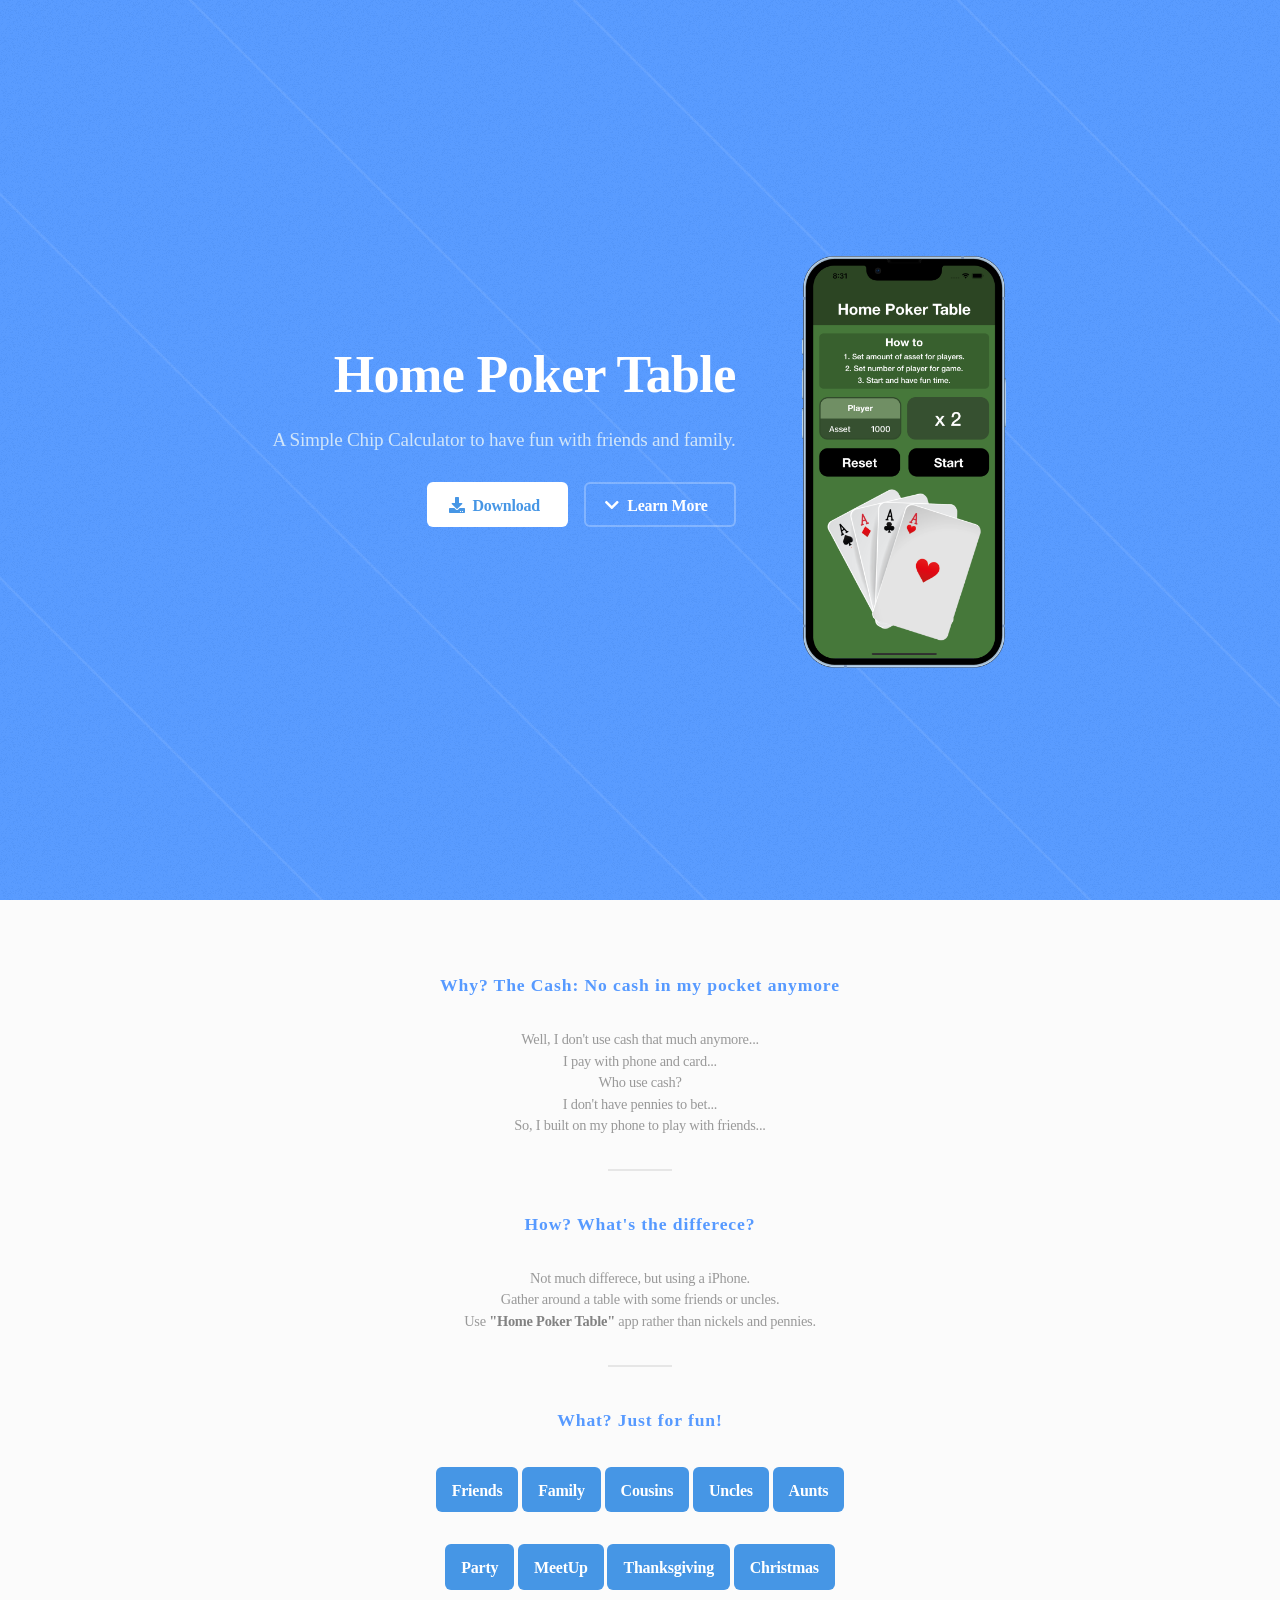
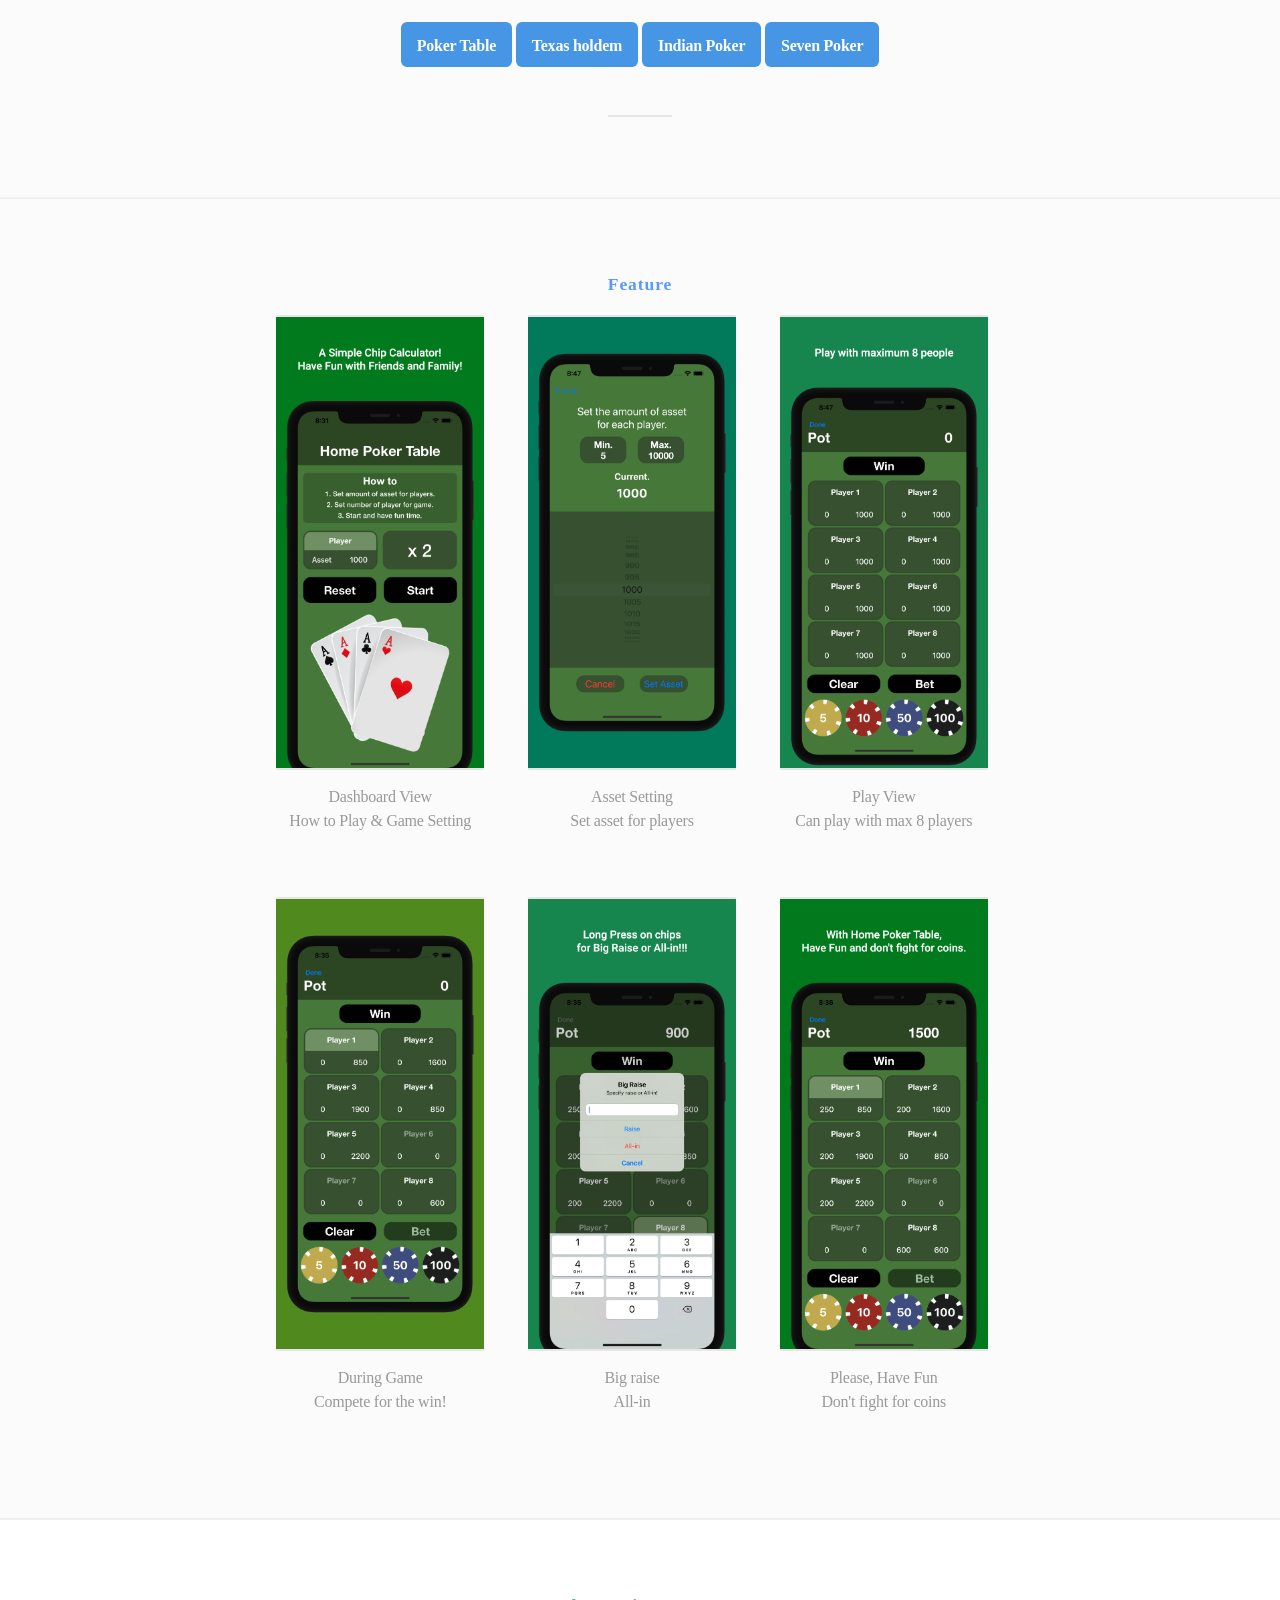
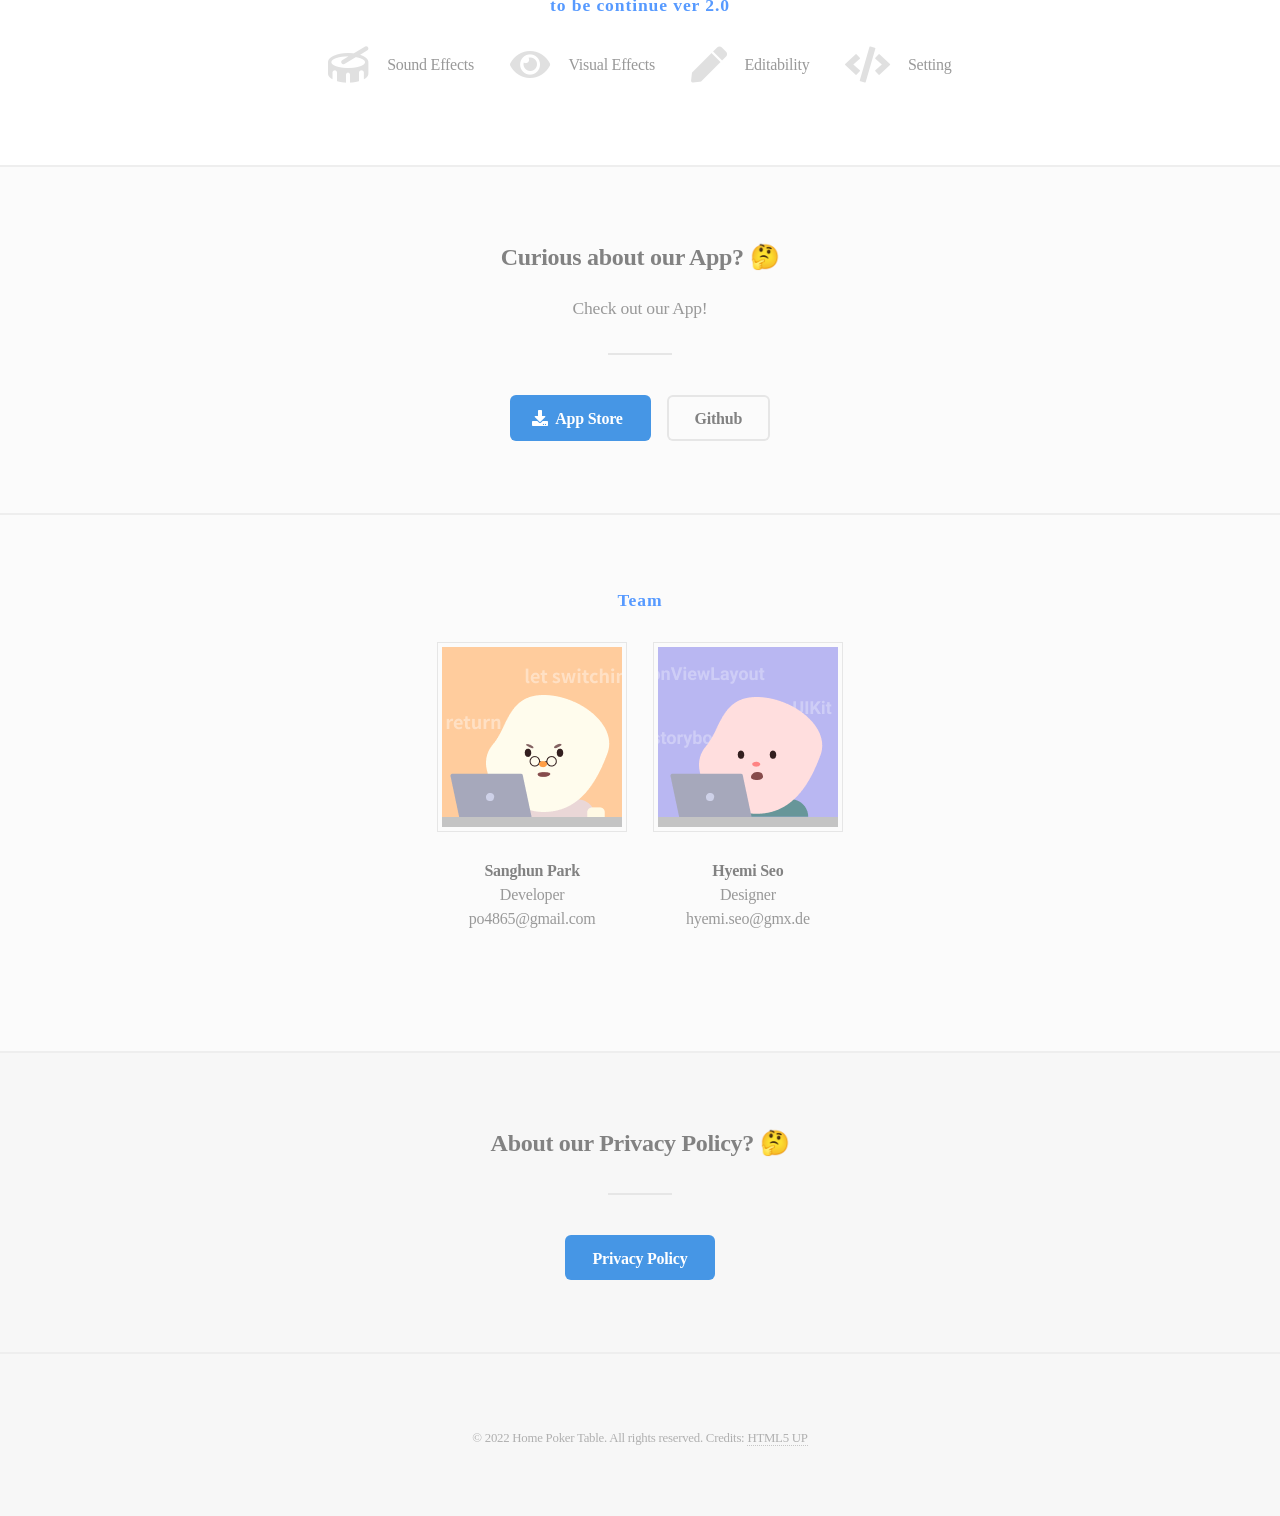
<file: doc/index.html>
<!DOCTYPE HTML>
<!--
	Fractal by HTML5 UP
	html5up.net | @ajlkn
	Free for personal and commercial use under the CCA 3.0 license (html5up.net/license)
-->
<html>
	<head>
		<title>Home Poker Table</title>
		<meta charset="utf-8" />
		<meta name="viewport" content="width=device-width, initial-scale=1, user-scalable=no" />
		<link rel="stylesheet" href="assets/css/main.css" />
		<noscript><link rel="stylesheet" href="assets/css/noscript.css" /></noscript>
	</head>
	<body class="is-preload">

		<!-- Header -->
		<header id="header">
			<div class="content">
				<h1>Home Poker Table</h1>
				<p>A Simple Chip Calculator to have fun with friends and family.</p>
				<ul class="actions">
					<li><a href="" class="button primary icon solid fa-download">Download</a></li>
					<li><a href="#one" class="button icon solid fa-chevron-down scrolly">Learn More</a></li>
				</ul>
			</div>
			<div class="image phone">
				<div class="inner">
					<img src="images/iPhone13.png" alt="" />
				</div>
			</div>
		</header>

		<!-- One -->
		<section id="one" class="wrapper style2 special">
			<header class="major">
				<h4>Why? The Cash: No cash in my pocket anymore</h4>
				<p>
					<br>Well, I don't use cash that much anymore...
					<br>I pay with phone and card...
					<br>Who use cash?
					<br>I don't have pennies to bet...
					<br>So, I built on my phone to play with friends...
				</p>
			</header>
			<header class="major">
				<h4>How? What's the differece?</h4>
				<p>
					<br>Not much differece, but using a iPhone.
					<br>Gather around a table with some friends or uncles.
					<br>Use <strong>"Home Poker Table"</strong> app rather than nickels and pennies.
				</p>
			</header>
			<header class="major">
				<h4>What? Just for fun!</h4>
				<ul class="icons labeled">
					<li class="button primary icon solid">Friends</li>
					<li class="button primary icon solid">Family</li>
					<li class="button primary icon solid">Cousins</li>
					<li class="button primary icon solid">Uncles</li>
					<li class="button primary icon solid">Aunts</li>
					<br>
					<li class="button primary icon solid">Party</li>
					<li class="button primary icon solid">MeetUp</li>
					<li class="button primary icon solid">Thanksgiving</li>
					<li class="button primary icon solid">Christmas</li>
					<br>
					<li class="button primary icon solid">Poker Table</li>
					<li class="button primary icon solid">Texas holdem</li>
					<li class="button primary icon solid">Indian Poker</li>
					<li class="button primary icon solid">Seven Poker</li>
				</ul>
			</header>
		</section>

		<!-- Two -->
		<section id="two" class="wrapper style2 special">
			<h4>Feature</h4>
			<ul class="icons major">
				<li>
					<div class="image phone">
						<img src="images/screenshots/0.png" alt>
					</div>
					<div class="content">
						<p>
							Dashboard View<br>How to Play &amp; Game Setting
						</p>
					</div>
				</li>
				<li>
					<div class="image phone">
						<img src="images/screenshots/1.png" alt>
					</div>
					<div class="content">
						<p>
							Asset Setting<br>Set asset for players
						</p>
					</div>
				</li>
				<li>
					<div class="image phone">
						<img src="images/screenshots/2.png" alt>
					</div>
					<div class="content">
						<p>
							Play View<br>Can play with max 8 players
						</p>
					</div>
				</li>
			</ul>
			<ul class="icons major">
				<li>
					<div class="image phone">
						<img src="images/screenshots/3.png" alt>
					</div>
					<div class="content">
						<p>
							During Game<br>Compete for the win!
						</p>
					</div>
				</li>
				<li>
					<div class="image phone">
						<img src="images/screenshots/4.png" alt>
					</div>
					<div class="content">
						<p>
							Big raise<br>All-in
						</p>
					</div>
				</li>
				<li>
					<div class="image phone">
						<img src="images/screenshots/5.png" alt>
					</div>
					<div class="content">
						<p>
							Please, Have Fun<br>Don't fight for coins
						</p>
					</div>
				</li>
			</ul>
		</section>

		<!-- Three -->
		<!-- <section id="three" class="wrapper">
			<div class="inner alt">
				<div class="col-12"><span class="image fit"><img src="images/feature_01.png" alt="" /></span></div>
				<div class="col-12"><span class="image fit"><img src="images/feature_02.png" alt="" /></span></div>
				<div class="col-12"><span class="image fit"><img src="images/feature_03.png" alt="" /></span></div>
			</div>
		</section> -->

		<!-- Four -->
		<section id="four" class="wrapper special">
			<h4>to be continue ver 2.0</h4>
			<ul class="icons labeled">
				<li><span class="icon solid fa-drum"><span class="label">Sound Effects</span></span></li>
				<li><span class="icon solid fa-eye"><span class="label">Visual Effects</span></span></li>
				<li><span class="icon solid fa-pen"><span class="label">Editability</span></span></li>
				<li><span class="icon solid fa-code"><span class="label">Setting</span></span></li>
			</ul>
		</section>

		<!-- Five -->
		<section id="five" class="wrapper style2 special">
			<header class="major">
				<h3><b>Curious about our App? 🤔</b></h3>
				<p>Check out our App!</p>
			</header>
			<ul class="actions special">
				<li><a href="https://www.figma.com/file/SqaI9t8umWYFsrPldfMPF7/switching_prototyping?node-id=364%3A912" class="button primary icon solid fa-download">App Store</a></li>
				<li><a href="https://github.com/san-ghun/Home-Poker-Table" class="button">Github</a></li>
			</ul>
		</section>

		<!-- Six -->
		<section id="six" class="wrapper style2 special">
			<ul class="icons labeled">
				<h4>Team</h4>
				<li>
					<div class="col-4"><span class="image fit"><img src="images/character_02.png" alt="" /></span></div>
					<p><b>Sanghun Park</b><br>Developer<br>po4865@gmail.com</p>
				</li>
				<li>
					<div class="col-4"><span class="image fit"><img src="images/character_03.png" alt="" /></span></div>
					<p><b>Hyemi Seo</b><br>Designer<br>hyemi.seo@gmx.de</p>
				</li>
			</ul>
		</section>

		<!-- Seven -->
		<section id="seven" class="wrapper style3 special">
			<header class="major">
				<h3><b>About our Privacy Policy? 🤔</b></h3>
			</header>
			<ul class="actions special">
				<li><a href="/pp.html" class="button primary">Privacy Policy</a></li>
			</ul>
		</section>

		<!-- <section id="seven" class="wrapper style3 special">
			<header class="major">
				<h2>The Privacy Policy</h2>
				<p>
					<br>Home Poker Table app does not store your data.
					<br>The app is not connected to any server or any thrid party service.
					<br>
					<br>If we change this in the future, we will always allow you to opt-in. 
					<br>That's all there is to understand.
				</p>
			</header>
		</section> -->

		<!-- Footer -->
		<footer id="footer">
			<!-- <ul class="icons">
				<li><a href="#" class="icon brands fa-facebook-f"><span class="label">Facebook</span></a></li>
				<li><a href="#" class="icon brands fa-twitter"><span class="label">Twitter</span></a></li>
				<li><a href="#" class="icon brands fa-instagram"><span class="label">Instagram</span></a></li>
			</ul> -->
			<p class="copyright">&copy; 2022 Home Poker Table. All rights reserved. Credits: <a href="http://html5up.net">HTML5 UP</a></p>
		</footer>

		<!-- Scripts -->
		<script src="assets/js/jquery.min.js"></script>
		<script src="assets/js/jquery.scrolly.min.js"></script>
		<script src="assets/js/browser.min.js"></script>
		<script src="assets/js/breakpoints.min.js"></script>
		<script src="assets/js/util.js"></script>
		<script src="assets/js/main.js"></script>

	</body>
</html>
</file>
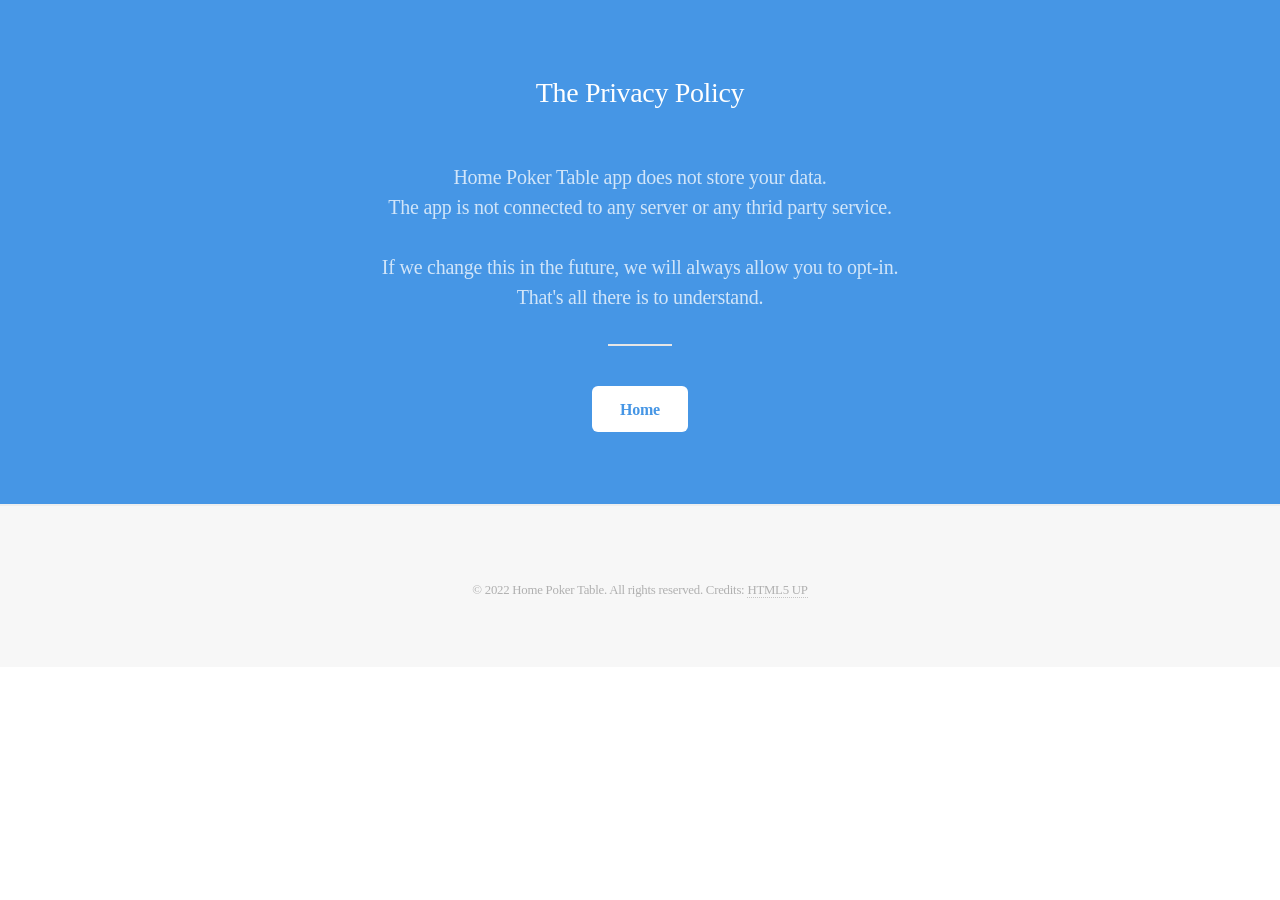
<file: doc/pp.html>
<!DOCTYPE HTML>
<!--
	Fractal by HTML5 UP
	html5up.net | @ajlkn
	Free for personal and commercial use under the CCA 3.0 license (html5up.net/license)
-->
<html>
	<head>
		<title>Home Poker Table</title>
		<meta charset="utf-8" />
		<meta name="viewport" content="width=device-width, initial-scale=1, user-scalable=no" />
		<link rel="stylesheet" href="assets/css/main.css" />
		<noscript><link rel="stylesheet" href="assets/css/noscript.css" /></noscript>
	</head>
	<body class="is-preload">

		<!-- Privacy Policy -->
		<section id="pp" class="wrapper style1 special">
			<header class="major">
				<h2>The Privacy Policy</h2>
				<p>
					<br>Home Poker Table app does not store your data.
					<br>The app is not connected to any server or any thrid party service.
					<br>
					<br>If we change this in the future, we will always allow you to opt-in. 
					<br>That's all there is to understand.
				</p>
			</header>
            <ul class="actions special">
				<li><a href="/index.html" class="button primary">Home</a></li>
			</ul>
		</section>

		<!-- Footer -->
		<footer id="footer">
			<!-- <ul class="icons">
				<li><a href="#" class="icon brands fa-facebook-f"><span class="label">Facebook</span></a></li>
				<li><a href="#" class="icon brands fa-twitter"><span class="label">Twitter</span></a></li>
				<li><a href="#" class="icon brands fa-instagram"><span class="label">Instagram</span></a></li>
			</ul> -->
			<p class="copyright">&copy; 2022 Home Poker Table. All rights reserved. Credits: <a href="http://html5up.net">HTML5 UP</a></p>
		</footer>

		<!-- Scripts -->
		<script src="assets/js/jquery.min.js"></script>
		<script src="assets/js/jquery.scrolly.min.js"></script>
		<script src="assets/js/browser.min.js"></script>
		<script src="assets/js/breakpoints.min.js"></script>
		<script src="assets/js/util.js"></script>
		<script src="assets/js/main.js"></script>

	</body>
</html>
</file>
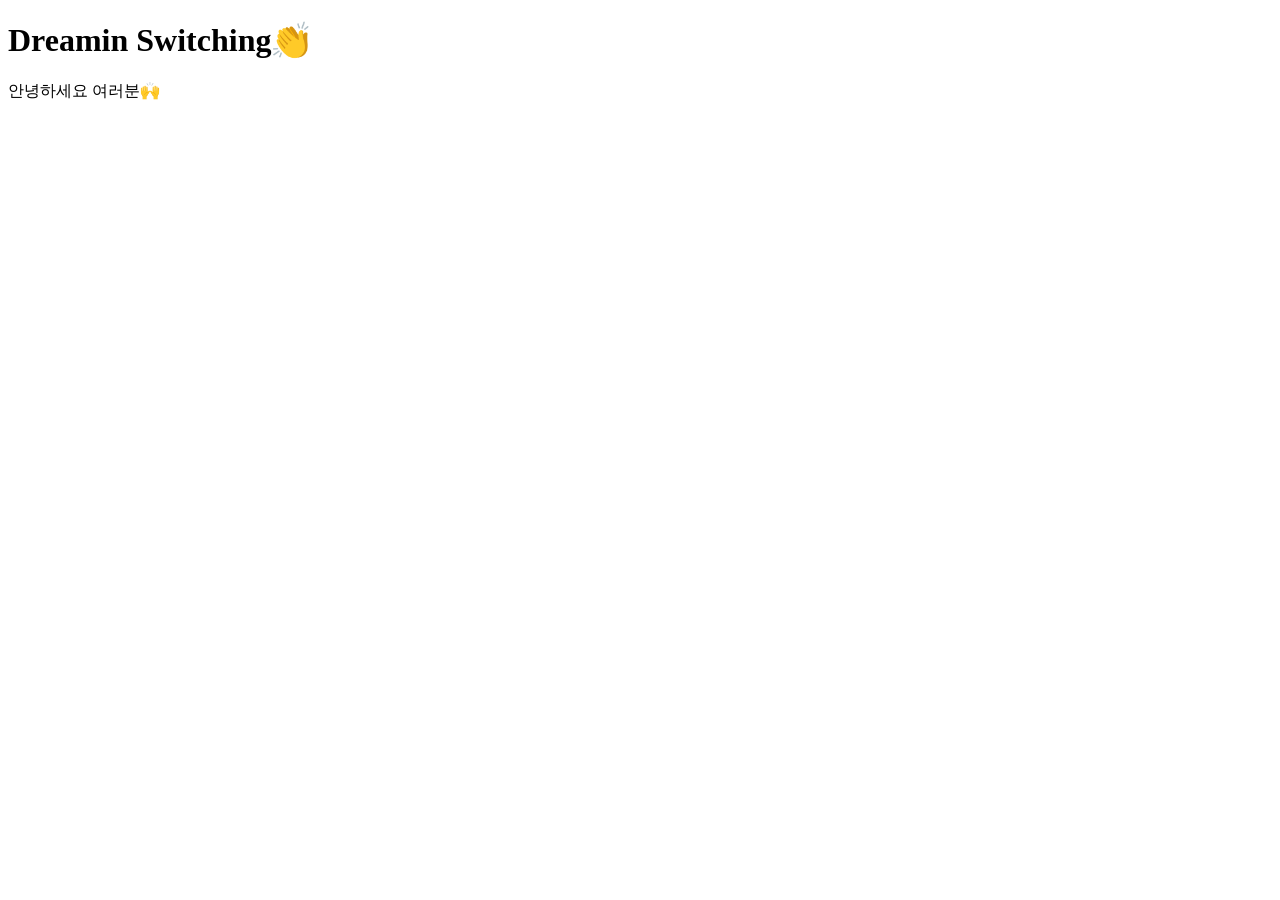
<file: doc/start.html>
<!doctype html>
<html lang="ko">
  <head> 
    <meta charset="utf-8"> 
      <title>
       Switching
      </title> 
  </head>
  <body>
    <h1>Dreamin Switching👏</h1>
    안녕하세요 여러분🙌<br>
  </body>
</html>
</file>
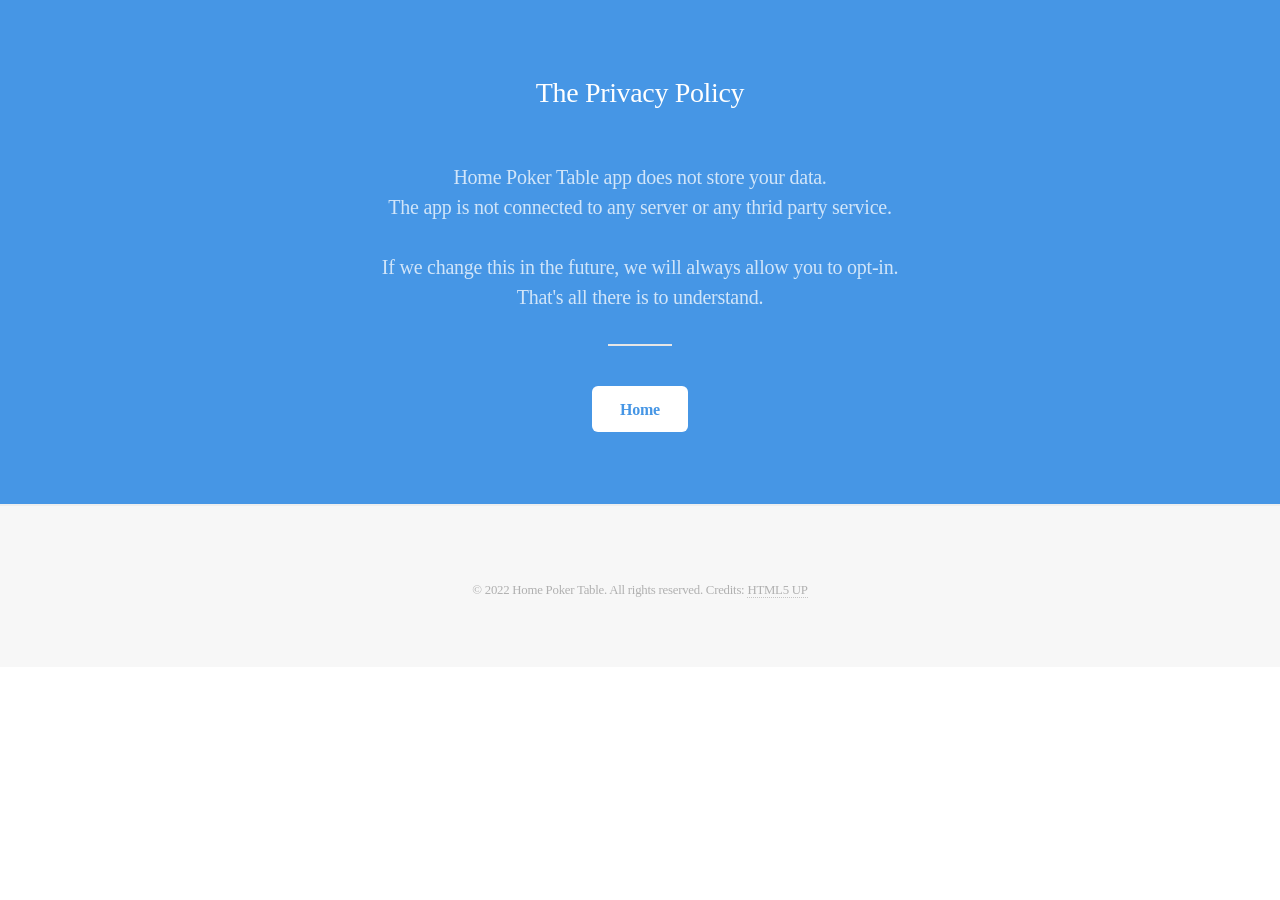
<file: docs/pp.html>
<!DOCTYPE HTML>
<!--
	Fractal by HTML5 UP
	html5up.net | @ajlkn
	Free for personal and commercial use under the CCA 3.0 license (html5up.net/license)
-->
<html>
	<head>
		<title>Home Poker Table</title>
		<meta charset="utf-8" />
		<meta name="viewport" content="width=device-width, initial-scale=1, user-scalable=no" />
		<link rel="stylesheet" href="assets/css/main.css" />
		<noscript><link rel="stylesheet" href="assets/css/noscript.css" /></noscript>
	</head>
	<body class="is-preload">

		<!-- Privacy Policy -->
		<section id="pp" class="wrapper style1 special">
			<header class="major">
				<h2>The Privacy Policy</h2>
				<p>
					<br>Home Poker Table app does not store your data.
					<br>The app is not connected to any server or any thrid party service.
					<br>
					<br>If we change this in the future, we will always allow you to opt-in. 
					<br>That's all there is to understand.
				</p>
			</header>
            <ul class="actions special">
				<li><a href="/Home-Poker-Table" class="button primary">Home</a></li>
			</ul>
		</section>

		<!-- Footer -->
		<footer id="footer">
			<!-- <ul class="icons">
				<li><a href="#" class="icon brands fa-facebook-f"><span class="label">Facebook</span></a></li>
				<li><a href="#" class="icon brands fa-twitter"><span class="label">Twitter</span></a></li>
				<li><a href="#" class="icon brands fa-instagram"><span class="label">Instagram</span></a></li>
			</ul> -->
			<p class="copyright">&copy; 2022 Home Poker Table. All rights reserved. Credits: <a href="http://html5up.net">HTML5 UP</a></p>
		</footer>

		<!-- Scripts -->
		<script src="assets/js/jquery.min.js"></script>
		<script src="assets/js/jquery.scrolly.min.js"></script>
		<script src="assets/js/browser.min.js"></script>
		<script src="assets/js/breakpoints.min.js"></script>
		<script src="assets/js/util.js"></script>
		<script src="assets/js/main.js"></script>

	</body>
</html>
</file>
<file: doc/assets/css/noscript.css>
/*
	Fractal by HTML5 UP
	html5up.net | @ajlkn
	Free for personal and commercial use under the CCA 3.0 license (html5up.net/license)
*/

/* Header */

	body.is-preload #header .content {
		-moz-transform: none;
		-webkit-transform: none;
		-ms-transform: none;
		transform: none;
		opacity: 1;
	}

	body.is-preload #header .image {
		-moz-transform: none;
		-webkit-transform: none;
		-ms-transform: none;
		transform: none;
		opacity: 1;
	}

		body.is-preload #header .image img {
			opacity: 1;
		}
</file>
<file: docs/assets/css/noscript.css>
/*
	Fractal by HTML5 UP
	html5up.net | @ajlkn
	Free for personal and commercial use under the CCA 3.0 license (html5up.net/license)
*/

/* Header */

	body.is-preload #header .content {
		-moz-transform: none;
		-webkit-transform: none;
		-ms-transform: none;
		transform: none;
		opacity: 1;
	}

	body.is-preload #header .image {
		-moz-transform: none;
		-webkit-transform: none;
		-ms-transform: none;
		transform: none;
		opacity: 1;
	}

		body.is-preload #header .image img {
			opacity: 1;
		}
</file>
<file: doc/assets/css/main.css>
@import url(fontawesome-all.min.css);
@import url(//spoqa.github.io/spoqa-han-sans/css/SpoqaHanSans-kr.css);

/*
	Fractal by HTML5 UP
	html5up.net | @ajlkn
	Free for personal and commercial use under the CCA 3.0 license (html5up.net/license)
*/

html, body, div, span, applet, object,
iframe, h1, h2, h3, h4, h5, h6, p, blockquote,
pre, a, abbr, acronym, address, big, cite,
code, del, dfn, em, img, ins, kbd, q, s, samp,
small, strike, strong, sub, sup, tt, var, b,
u, i, center, dl, dt, dd, ol, ul, li, fieldset,
form, label, legend, table, caption, tbody,
tfoot, thead, tr, th, td, article, aside,
canvas, details, embed, figure, figcaption,
footer, header, hgroup, menu, nav, output, ruby,
section, summary, time, mark, audio, video {
	margin: 0;
	padding: 0;
	border: 0;
	font-size: 100%;
	font: inherit;
	vertical-align: baseline;}

article, aside, details, figcaption, figure,
footer, header, hgroup, menu, nav, section {
	display: block;}

body {
	line-height: 1;
}

ol, ul {
	list-style: none;
}

blockquote, q {
	quotes: none;
}

	blockquote:before, blockquote:after, q:before, q:after {
		content: '';
		content: none;
	}

table {
	border-collapse: collapse;
	border-spacing: 0;
}

body {
	-webkit-text-size-adjust: none;
}

mark {
	background-color: transparent;
	color: inherit;
}

input::-moz-focus-inner {
	border: 0;
	padding: 0;
}

input, select, textarea {
	-moz-appearance: none;
	-webkit-appearance: none;
	-ms-appearance: none;
	appearance: none;
}

/* Basic */

	@-ms-viewport {
		width: device-width;
	}

	body {
		-ms-overflow-style: scrollbar;
	}

	@media screen and (max-width: 360px) {

		html, body {
			min-width: 320px;
		}

	}

	html {
		box-sizing: border-box;
	}

	*, *:before, *:after {
		box-sizing: inherit;
	}

	body {
		background: #ffffff;
	}

		body.is-preload *, body.is-preload *:before, body.is-preload *:after {
			-moz-animation: none !important;
			-webkit-animation: none !important;
			-ms-animation: none !important;
			animation: none !important;
			-moz-transition: none !important;
			-webkit-transition: none !important;
			-ms-transition: none !important;
			transition: none !important;
		}

/* Type */

	body {
		color: #999999;
	}

	html, input, select, textarea {
		font-size: 16pt;
	}

		@media screen and (max-width: 1680px) {

			html, input, select, textarea {
				font-size: 13pt;
			}

		}

		@media screen and (max-width: 1280px) {

			html, input, select, textarea {
				font-size: 12pt;
			}

		}

		@media screen and (max-width: 360px) {

			html, input, select, textarea {
				font-size: 11pt;
			}

		}

	body, input, select, textarea {
		font-family: 'Spoqa Han Sans', 'Sans-serif';;
		font-weight: normal;
		line-height: 1.5em;
		letter-spacing: -0.015em;
	}

	a {
		-moz-transition: color 0.2s ease-in-out, border-bottom-color 0.2s ease-in-out;
		-webkit-transition: color 0.2s ease-in-out, border-bottom-color 0.2s ease-in-out;
		-ms-transition: color 0.2s ease-in-out, border-bottom-color 0.2s ease-in-out;
		transition: color 0.2s ease-in-out, border-bottom-color 0.2s ease-in-out;
		text-decoration: none;
		border-bottom: dotted 1px;
	}

		a:hover {
			border-bottom-color: transparent !important;
		}

	strong, b {
		font-weight: bold;
	}

	em, i {
		font-style: italic;
	}

	p {
		margin: 0 0 2em 0;
	}

	h1, h2, h3, h4, h5, h6 {
		font-weight: normal;
		line-height: 1em;
		margin: 0 0 1em 0;
		letter-spacing: -0.0125em;
	}

	h4 {
		font-weight: bold;
	}
		h1 a, h2 a, h3 a, h4 a, h5 a, h6 a {
			color: inherit;
			text-decoration: none;
			border-bottom: none;
		}

		/* @media screen and (max-width: 980px) {

			h1 br, h2 br, h3 br, h4 br, h5 br, h6 br {
				display: none;
			}

		} */

	h2 {
		font-size: 1.75em;
		line-height: 1.5em;
	}

	h3 {
		font-size: 1.5em;
		line-height: 1.5em;
	}

	h4 {
		font-size: 1.1em;
		line-height: 1.5em;
		letter-spacing: 0.05em;
	}

	h5 {
		font-size: 0.9em;
		line-height: 1.5em;
	}

	h6 {
		font-size: 0.7em;
		line-height: 1.5em;
	}

	@media screen and (max-width: 736px) {

		h2 {
			font-size: 1.25em;
		}

		h3 {
			font-size: 1.2em;
		}

		h4 {
			font-size: 1em;
			letter-spacing: 0.1em;
		}

	}

	sub {
		font-size: 0.8em;
		position: relative;
		top: 0.5em;
	}

	sup {
		font-size: 0.8em;
		position: relative;
		top: -0.5em;
	}

	blockquote {
		border-left-style: solid;
		border-left-width: 4px;
		font-style: italic;
		margin: 0 0 2em 0;
		padding: 0.5em 0 0.5em 2em;
	}

	code {
		border-radius: 6px;
		border-style: solid;
		border-width: 1px;
		font-family: "Courier New", monospace;
		font-size: 0.9em;
		margin: 0 0.25em;
		padding: 0.25em 0.65em;
	}

	pre {
		-webkit-overflow-scrolling: touch;
		font-family: "Courier New", monospace;
		font-size: 0.9em;
		margin: 0 0 2em 0;
	}

		pre code {
			display: block;
			line-height: 1.75em;
			padding: 1em 1.5em;
			overflow-x: auto;
		}

	hr {
		border: 0;
		border-bottom-style: solid;
		border-bottom-width: 1px;
		margin: 2em 0;
	}

		hr.major {
			margin: 3em 0;
		}

	.align-left {
		text-align: left;
	}

	.align-center {
		text-align: center;
	}

	.align-right {
		text-align: right;
	}

	input, select, textarea {
		color: #999999;
	}

	a {
		color: inherit;
		border-bottom-color: #d6d6d6;
	}

		a:hover {
			color: #4696e5;
		}

	strong, b {
		color: #828282;
	}

	h1, h2, h3, h5, h6 {
		color: #828282;
	}

	h4 {
		color: #579AFF;
	}

	blockquote {
		border-left-color: #e6e6e6;
	}

	code {
		background: rgba(144, 144, 144, 0.075);
		border-color: #e6e6e6;
	}

	hr {
		border-bottom-color: #e6e6e6;
	}

/* Row */

	.row {
		display: flex;
		flex-wrap: wrap;
		box-sizing: border-box;
		align-items: stretch;
	}

		.row > * {
			box-sizing: border-box;
		}

		.row.gtr-uniform > * > :last-child {
			margin-bottom: 0;
		}

		.row.aln-left {
			justify-content: flex-start;
		}

		.row.aln-center {
			justify-content: center;
		}

		.row.aln-right {
			justify-content: flex-end;
		}

		.row.aln-top {
			align-items: flex-start;
		}

		.row.aln-middle {
			align-items: center;
		}

		.row.aln-bottom {
			align-items: flex-end;
		}

		.row > .imp {
			order: -1;
		}

		.row > .col-1 {
			width: 8.33333%;
		}

		.row > .off-1 {
			margin-left: 8.33333%;
		}

		.row > .col-2 {
			width: 16.66667%;
		}

		.row > .off-2 {
			margin-left: 16.66667%;
		}

		.row > .col-3 {
			width: 25%;
		}

		.row > .off-3 {
			margin-left: 25%;
		}

		.row > .col-4 {
			width: 33.33333%;
		}

		.row > .off-4 {
			margin-left: 33.33333%;
		}

		.row > .col-5 {
			width: 41.66667%;
		}

		.row > .off-5 {
			margin-left: 41.66667%;
		}

		.row > .col-6 {
			width: 50%;
		}

		.row > .off-6 {
			margin-left: 50%;
		}

		.row > .col-7 {
			width: 58.33333%;
		}

		.row > .off-7 {
			margin-left: 58.33333%;
		}

		.row > .col-8 {
			width: 66.66667%;
		}

		.row > .off-8 {
			margin-left: 66.66667%;
		}

		.row > .col-9 {
			width: 75%;
		}

		.row > .off-9 {
			margin-left: 75%;
		}

		.row > .col-10 {
			width: 83.33333%;
		}

		.row > .off-10 {
			margin-left: 83.33333%;
		}

		.row > .col-11 {
			width: 91.66667%;
		}

		.row > .off-11 {
			margin-left: 91.66667%;
		}

		.row > .col-12 {
			width: 100%;
		}

		.row > .off-12 {
			margin-left: 100%;
		}

		.row.gtr-0 {
			margin-top: 0;
			margin-left: 0em;
		}

			.row.gtr-0 > * {
				padding: 0 0 0 0em;
			}

			.row.gtr-0.gtr-uniform {
				margin-top: 0em;
			}

				.row.gtr-0.gtr-uniform > * {
					padding-top: 0em;
				}

		.row.gtr-25 {
			margin-top: 0;
			margin-left: -0.375em;
		}

			.row.gtr-25 > * {
				padding: 0 0 0 0.375em;
			}

			.row.gtr-25.gtr-uniform {
				margin-top: -0.375em;
			}

				.row.gtr-25.gtr-uniform > * {
					padding-top: 0.375em;
				}

		.row.gtr-50 {
			margin-top: 0;
			margin-left: -0.75em;
		}

			.row.gtr-50 > * {
				padding: 0 0 0 0.75em;
			}

			.row.gtr-50.gtr-uniform {
				margin-top: -0.75em;
			}

				.row.gtr-50.gtr-uniform > * {
					padding-top: 0.75em;
				}

		.row {
			margin-top: 0;
			margin-left: -1.5em;
		}

			.row > * {
				padding: 0 0 0 1.5em;
			}

			.row.gtr-uniform {
				margin-top: -1.5em;
			}

				.row.gtr-uniform > * {
					padding-top: 1.5em;
				}

		.row.gtr-150 {
			margin-top: 0;
			margin-left: -2.25em;
		}

			.row.gtr-150 > * {
				padding: 0 0 0 2.25em;
			}

			.row.gtr-150.gtr-uniform {
				margin-top: -2.25em;
			}

				.row.gtr-150.gtr-uniform > * {
					padding-top: 2.25em;
				}

		.row.gtr-200 {
			margin-top: 0;
			margin-left: -3em;
		}

			.row.gtr-200 > * {
				padding: 0 0 0 3em;
			}

			.row.gtr-200.gtr-uniform {
				margin-top: -3em;
			}

				.row.gtr-200.gtr-uniform > * {
					padding-top: 3em;
				}

		@media screen and (max-width: 1680px) {

			.row {
				display: flex;
				flex-wrap: wrap;
				box-sizing: border-box;
				align-items: stretch;
			}

				.row > * {
					box-sizing: border-box;
				}

				.row.gtr-uniform > * > :last-child {
					margin-bottom: 0;
				}

				.row.aln-left {
					justify-content: flex-start;
				}

				.row.aln-center {
					justify-content: center;
				}

				.row.aln-right {
					justify-content: flex-end;
				}

				.row.aln-top {
					align-items: flex-start;
				}

				.row.aln-middle {
					align-items: center;
				}

				.row.aln-bottom {
					align-items: flex-end;
				}

				.row > .imp-xlarge {
					order: -1;
				}

				.row > .col-1-xlarge {
					width: 8.33333%;
				}

				.row > .off-1-xlarge {
					margin-left: 8.33333%;
				}

				.row > .col-2-xlarge {
					width: 16.66667%;
				}

				.row > .off-2-xlarge {
					margin-left: 16.66667%;
				}

				.row > .col-3-xlarge {
					width: 25%;
				}

				.row > .off-3-xlarge {
					margin-left: 25%;
				}

				.row > .col-4-xlarge {
					width: 33.33333%;
				}

				.row > .off-4-xlarge {
					margin-left: 33.33333%;
				}

				.row > .col-5-xlarge {
					width: 41.66667%;
				}

				.row > .off-5-xlarge {
					margin-left: 41.66667%;
				}

				.row > .col-6-xlarge {
					width: 50%;
				}

				.row > .off-6-xlarge {
					margin-left: 50%;
				}

				.row > .col-7-xlarge {
					width: 58.33333%;
				}

				.row > .off-7-xlarge {
					margin-left: 58.33333%;
				}

				.row > .col-8-xlarge {
					width: 66.66667%;
				}

				.row > .off-8-xlarge {
					margin-left: 66.66667%;
				}

				.row > .col-9-xlarge {
					width: 75%;
				}

				.row > .off-9-xlarge {
					margin-left: 75%;
				}

				.row > .col-10-xlarge {
					width: 83.33333%;
				}

				.row > .off-10-xlarge {
					margin-left: 83.33333%;
				}

				.row > .col-11-xlarge {
					width: 91.66667%;
				}

				.row > .off-11-xlarge {
					margin-left: 91.66667%;
				}

				.row > .col-12-xlarge {
					width: 100%;
				}

				.row > .off-12-xlarge {
					margin-left: 100%;
				}

				.row.gtr-0 {
					margin-top: 0;
					margin-left: 0em;
				}

					.row.gtr-0 > * {
						padding: 0 0 0 0em;
					}

					.row.gtr-0.gtr-uniform {
						margin-top: 0em;
					}

						.row.gtr-0.gtr-uniform > * {
							padding-top: 0em;
						}

				.row.gtr-25 {
					margin-top: 0;
					margin-left: -0.375em;
				}

					.row.gtr-25 > * {
						padding: 0 0 0 0.375em;
					}

					.row.gtr-25.gtr-uniform {
						margin-top: -0.375em;
					}

						.row.gtr-25.gtr-uniform > * {
							padding-top: 0.375em;
						}

				.row.gtr-50 {
					margin-top: 0;
					margin-left: -0.75em;
				}

					.row.gtr-50 > * {
						padding: 0 0 0 0.75em;
					}

					.row.gtr-50.gtr-uniform {
						margin-top: -0.75em;
					}

						.row.gtr-50.gtr-uniform > * {
							padding-top: 0.75em;
						}

				.row {
					margin-top: 0;
					margin-left: -1.5em;
				}

					.row > * {
						padding: 0 0 0 1.5em;
					}

					.row.gtr-uniform {
						margin-top: -1.5em;
					}

						.row.gtr-uniform > * {
							padding-top: 1.5em;
						}

				.row.gtr-150 {
					margin-top: 0;
					margin-left: -2.25em;
				}

					.row.gtr-150 > * {
						padding: 0 0 0 2.25em;
					}

					.row.gtr-150.gtr-uniform {
						margin-top: -2.25em;
					}

						.row.gtr-150.gtr-uniform > * {
							padding-top: 2.25em;
						}

				.row.gtr-200 {
					margin-top: 0;
					margin-left: -3em;
				}

					.row.gtr-200 > * {
						padding: 0 0 0 3em;
					}

					.row.gtr-200.gtr-uniform {
						margin-top: -3em;
					}

						.row.gtr-200.gtr-uniform > * {
							padding-top: 3em;
						}

		}

		@media screen and (max-width: 1280px) {

			.row {
				display: flex;
				flex-wrap: wrap;
				box-sizing: border-box;
				align-items: stretch;
			}

				.row > * {
					box-sizing: border-box;
				}

				.row.gtr-uniform > * > :last-child {
					margin-bottom: 0;
				}

				.row.aln-left {
					justify-content: flex-start;
				}

				.row.aln-center {
					justify-content: center;
				}

				.row.aln-right {
					justify-content: flex-end;
				}

				.row.aln-top {
					align-items: flex-start;
				}

				.row.aln-middle {
					align-items: center;
				}

				.row.aln-bottom {
					align-items: flex-end;
				}

				.row > .imp-large {
					order: -1;
				}

				.row > .col-1-large {
					width: 8.33333%;
				}

				.row > .off-1-large {
					margin-left: 8.33333%;
				}

				.row > .col-2-large {
					width: 16.66667%;
				}

				.row > .off-2-large {
					margin-left: 16.66667%;
				}

				.row > .col-3-large {
					width: 25%;
				}

				.row > .off-3-large {
					margin-left: 25%;
				}

				.row > .col-4-large {
					width: 33.33333%;
				}

				.row > .off-4-large {
					margin-left: 33.33333%;
				}

				.row > .col-5-large {
					width: 41.66667%;
				}

				.row > .off-5-large {
					margin-left: 41.66667%;
				}

				.row > .col-6-large {
					width: 50%;
				}

				.row > .off-6-large {
					margin-left: 50%;
				}

				.row > .col-7-large {
					width: 58.33333%;
				}

				.row > .off-7-large {
					margin-left: 58.33333%;
				}

				.row > .col-8-large {
					width: 66.66667%;
				}

				.row > .off-8-large {
					margin-left: 66.66667%;
				}

				.row > .col-9-large {
					width: 75%;
				}

				.row > .off-9-large {
					margin-left: 75%;
				}

				.row > .col-10-large {
					width: 83.33333%;
				}

				.row > .off-10-large {
					margin-left: 83.33333%;
				}

				.row > .col-11-large {
					width: 91.66667%;
				}

				.row > .off-11-large {
					margin-left: 91.66667%;
				}

				.row > .col-12-large {
					width: 100%;
				}

				.row > .off-12-large {
					margin-left: 100%;
				}

				.row.gtr-0 {
					margin-top: 0;
					margin-left: 0em;
				}

					.row.gtr-0 > * {
						padding: 0 0 0 0em;
					}

					.row.gtr-0.gtr-uniform {
						margin-top: 0em;
					}

						.row.gtr-0.gtr-uniform > * {
							padding-top: 0em;
						}

				.row.gtr-25 {
					margin-top: 0;
					margin-left: -0.375em;
				}

					.row.gtr-25 > * {
						padding: 0 0 0 0.375em;
					}

					.row.gtr-25.gtr-uniform {
						margin-top: -0.375em;
					}

						.row.gtr-25.gtr-uniform > * {
							padding-top: 0.375em;
						}

				.row.gtr-50 {
					margin-top: 0;
					margin-left: -0.75em;
				}

					.row.gtr-50 > * {
						padding: 0 0 0 0.75em;
					}

					.row.gtr-50.gtr-uniform {
						margin-top: -0.75em;
					}

						.row.gtr-50.gtr-uniform > * {
							padding-top: 0.75em;
						}

				.row {
					margin-top: 0;
					margin-left: -1.5em;
				}

					.row > * {
						padding: 0 0 0 1.5em;
					}

					.row.gtr-uniform {
						margin-top: -1.5em;
					}

						.row.gtr-uniform > * {
							padding-top: 1.5em;
						}

				.row.gtr-150 {
					margin-top: 0;
					margin-left: -2.25em;
				}

					.row.gtr-150 > * {
						padding: 0 0 0 2.25em;
					}

					.row.gtr-150.gtr-uniform {
						margin-top: -2.25em;
					}

						.row.gtr-150.gtr-uniform > * {
							padding-top: 2.25em;
						}

				.row.gtr-200 {
					margin-top: 0;
					margin-left: -3em;
				}

					.row.gtr-200 > * {
						padding: 0 0 0 3em;
					}

					.row.gtr-200.gtr-uniform {
						margin-top: -3em;
					}

						.row.gtr-200.gtr-uniform > * {
							padding-top: 3em;
						}

		}

		@media screen and (max-width: 980px) {

			.row {
				display: flex;
				flex-wrap: wrap;
				box-sizing: border-box;
				align-items: stretch;
			}

				.row > * {
					box-sizing: border-box;
				}

				.row.gtr-uniform > * > :last-child {
					margin-bottom: 0;
				}

				.row.aln-left {
					justify-content: flex-start;
				}

				.row.aln-center {
					justify-content: center;
				}

				.row.aln-right {
					justify-content: flex-end;
				}

				.row.aln-top {
					align-items: flex-start;
				}

				.row.aln-middle {
					align-items: center;
				}

				.row.aln-bottom {
					align-items: flex-end;
				}

				.row > .imp-medium {
					order: -1;
				}

				.row > .col-1-medium {
					width: 8.33333%;
				}

				.row > .off-1-medium {
					margin-left: 8.33333%;
				}

				.row > .col-2-medium {
					width: 16.66667%;
				}

				.row > .off-2-medium {
					margin-left: 16.66667%;
				}

				.row > .col-3-medium {
					width: 25%;
				}

				.row > .off-3-medium {
					margin-left: 25%;
				}

				.row > .col-4-medium {
					width: 33.33333%;
				}

				.row > .off-4-medium {
					margin-left: 33.33333%;
				}

				.row > .col-5-medium {
					width: 41.66667%;
				}

				.row > .off-5-medium {
					margin-left: 41.66667%;
				}

				.row > .col-6-medium {
					width: 50%;
				}

				.row > .off-6-medium {
					margin-left: 50%;
				}

				.row > .col-7-medium {
					width: 58.33333%;
				}

				.row > .off-7-medium {
					margin-left: 58.33333%;
				}

				.row > .col-8-medium {
					width: 66.66667%;
				}

				.row > .off-8-medium {
					margin-left: 66.66667%;
				}

				.row > .col-9-medium {
					width: 75%;
				}

				.row > .off-9-medium {
					margin-left: 75%;
				}

				.row > .col-10-medium {
					width: 83.33333%;
				}

				.row > .off-10-medium {
					margin-left: 83.33333%;
				}

				.row > .col-11-medium {
					width: 91.66667%;
				}

				.row > .off-11-medium {
					margin-left: 91.66667%;
				}

				.row > .col-12-medium {
					width: 100%;
				}

				.row > .off-12-medium {
					margin-left: 100%;
				}

				.row.gtr-0 {
					margin-top: 0;
					margin-left: 0em;
				}

					.row.gtr-0 > * {
						padding: 0 0 0 0em;
					}

					.row.gtr-0.gtr-uniform {
						margin-top: 0em;
					}

						.row.gtr-0.gtr-uniform > * {
							padding-top: 0em;
						}

				.row.gtr-25 {
					margin-top: 0;
					margin-left: -0.375em;
				}

					.row.gtr-25 > * {
						padding: 0 0 0 0.375em;
					}

					.row.gtr-25.gtr-uniform {
						margin-top: -0.375em;
					}

						.row.gtr-25.gtr-uniform > * {
							padding-top: 0.375em;
						}

				.row.gtr-50 {
					margin-top: 0;
					margin-left: -0.75em;
				}

					.row.gtr-50 > * {
						padding: 0 0 0 0.75em;
					}

					.row.gtr-50.gtr-uniform {
						margin-top: -0.75em;
					}

						.row.gtr-50.gtr-uniform > * {
							padding-top: 0.75em;
						}

				.row {
					margin-top: 0;
					margin-left: -1.5em;
				}

					.row > * {
						padding: 0 0 0 1.5em;
					}

					.row.gtr-uniform {
						margin-top: -1.5em;
					}

						.row.gtr-uniform > * {
							padding-top: 1.5em;
						}

				.row.gtr-150 {
					margin-top: 0;
					margin-left: -2.25em;
				}

					.row.gtr-150 > * {
						padding: 0 0 0 2.25em;
					}

					.row.gtr-150.gtr-uniform {
						margin-top: -2.25em;
					}

						.row.gtr-150.gtr-uniform > * {
							padding-top: 2.25em;
						}

				.row.gtr-200 {
					margin-top: 0;
					margin-left: -3em;
				}

					.row.gtr-200 > * {
						padding: 0 0 0 3em;
					}

					.row.gtr-200.gtr-uniform {
						margin-top: -3em;
					}

						.row.gtr-200.gtr-uniform > * {
							padding-top: 3em;
						}

		}

		@media screen and (max-width: 736px) {

			.row {
				display: flex;
				flex-wrap: wrap;
				box-sizing: border-box;
				align-items: stretch;
			}

				.row > * {
					box-sizing: border-box;
				}

				.row.gtr-uniform > * > :last-child {
					margin-bottom: 0;
				}

				.row.aln-left {
					justify-content: flex-start;
				}

				.row.aln-center {
					justify-content: center;
				}

				.row.aln-right {
					justify-content: flex-end;
				}

				.row.aln-top {
					align-items: flex-start;
				}

				.row.aln-middle {
					align-items: center;
				}

				.row.aln-bottom {
					align-items: flex-end;
				}

				.row > .imp-small {
					order: -1;
				}

				.row > .col-1-small {
					width: 8.33333%;
				}

				.row > .off-1-small {
					margin-left: 8.33333%;
				}

				.row > .col-2-small {
					width: 16.66667%;
				}

				.row > .off-2-small {
					margin-left: 16.66667%;
				}

				.row > .col-3-small {
					width: 25%;
				}

				.row > .off-3-small {
					margin-left: 25%;
				}

				.row > .col-4-small {
					width: 33.33333%;
				}

				.row > .off-4-small {
					margin-left: 33.33333%;
				}

				.row > .col-5-small {
					width: 41.66667%;
				}

				.row > .off-5-small {
					margin-left: 41.66667%;
				}

				.row > .col-6-small {
					width: 50%;
				}

				.row > .off-6-small {
					margin-left: 50%;
				}

				.row > .col-7-small {
					width: 58.33333%;
				}

				.row > .off-7-small {
					margin-left: 58.33333%;
				}

				.row > .col-8-small {
					width: 66.66667%;
				}

				.row > .off-8-small {
					margin-left: 66.66667%;
				}

				.row > .col-9-small {
					width: 75%;
				}

				.row > .off-9-small {
					margin-left: 75%;
				}

				.row > .col-10-small {
					width: 83.33333%;
				}

				.row > .off-10-small {
					margin-left: 83.33333%;
				}

				.row > .col-11-small {
					width: 91.66667%;
				}

				.row > .off-11-small {
					margin-left: 91.66667%;
				}

				.row > .col-12-small {
					width: 100%;
				}

				.row > .off-12-small {
					margin-left: 100%;
				}

				.row.gtr-0 {
					margin-top: 0;
					margin-left: 0em;
				}

					.row.gtr-0 > * {
						padding: 0 0 0 0em;
					}

					.row.gtr-0.gtr-uniform {
						margin-top: 0em;
					}

						.row.gtr-0.gtr-uniform > * {
							padding-top: 0em;
						}

				.row.gtr-25 {
					margin-top: 0;
					margin-left: -0.375em;
				}

					.row.gtr-25 > * {
						padding: 0 0 0 0.375em;
					}

					.row.gtr-25.gtr-uniform {
						margin-top: -0.375em;
					}

						.row.gtr-25.gtr-uniform > * {
							padding-top: 0.375em;
						}

				.row.gtr-50 {
					margin-top: 0;
					margin-left: -0.75em;
				}

					.row.gtr-50 > * {
						padding: 0 0 0 0.75em;
					}

					.row.gtr-50.gtr-uniform {
						margin-top: -0.75em;
					}

						.row.gtr-50.gtr-uniform > * {
							padding-top: 0.75em;
						}

				.row {
					margin-top: 0;
					margin-left: -1.5em;
				}

					.row > * {
						padding: 0 0 0 1.5em;
					}

					.row.gtr-uniform {
						margin-top: -1.5em;
					}

						.row.gtr-uniform > * {
							padding-top: 1.5em;
						}

				.row.gtr-150 {
					margin-top: 0;
					margin-left: -2.25em;
				}

					.row.gtr-150 > * {
						padding: 0 0 0 2.25em;
					}

					.row.gtr-150.gtr-uniform {
						margin-top: -2.25em;
					}

						.row.gtr-150.gtr-uniform > * {
							padding-top: 2.25em;
						}

				.row.gtr-200 {
					margin-top: 0;
					margin-left: -3em;
				}

					.row.gtr-200 > * {
						padding: 0 0 0 3em;
					}

					.row.gtr-200.gtr-uniform {
						margin-top: -3em;
					}

						.row.gtr-200.gtr-uniform > * {
							padding-top: 3em;
						}

		}

		@media screen and (max-width: 480px) {

			.row {
				display: flex;
				flex-wrap: wrap;
				box-sizing: border-box;
				align-items: stretch;
			}

				.row > * {
					box-sizing: border-box;
				}

				.row.gtr-uniform > * > :last-child {
					margin-bottom: 0;
				}

				.row.aln-left {
					justify-content: flex-start;
				}

				.row.aln-center {
					justify-content: center;
				}

				.row.aln-right {
					justify-content: flex-end;
				}

				.row.aln-top {
					align-items: flex-start;
				}

				.row.aln-middle {
					align-items: center;
				}

				.row.aln-bottom {
					align-items: flex-end;
				}

				.row > .imp-xsmall {
					order: -1;
				}

				.row > .col-1-xsmall {
					width: 8.33333%;
				}

				.row > .off-1-xsmall {
					margin-left: 8.33333%;
				}

				.row > .col-2-xsmall {
					width: 16.66667%;
				}

				.row > .off-2-xsmall {
					margin-left: 16.66667%;
				}

				.row > .col-3-xsmall {
					width: 25%;
				}

				.row > .off-3-xsmall {
					margin-left: 25%;
				}

				.row > .col-4-xsmall {
					width: 33.33333%;
				}

				.row > .off-4-xsmall {
					margin-left: 33.33333%;
				}

				.row > .col-5-xsmall {
					width: 41.66667%;
				}

				.row > .off-5-xsmall {
					margin-left: 41.66667%;
				}

				.row > .col-6-xsmall {
					width: 50%;
				}

				.row > .off-6-xsmall {
					margin-left: 50%;
				}

				.row > .col-7-xsmall {
					width: 58.33333%;
				}

				.row > .off-7-xsmall {
					margin-left: 58.33333%;
				}

				.row > .col-8-xsmall {
					width: 66.66667%;
				}

				.row > .off-8-xsmall {
					margin-left: 66.66667%;
				}

				.row > .col-9-xsmall {
					width: 75%;
				}

				.row > .off-9-xsmall {
					margin-left: 75%;
				}

				.row > .col-10-xsmall {
					width: 83.33333%;
				}

				.row > .off-10-xsmall {
					margin-left: 83.33333%;
				}

				.row > .col-11-xsmall {
					width: 91.66667%;
				}

				.row > .off-11-xsmall {
					margin-left: 91.66667%;
				}

				.row > .col-12-xsmall {
					width: 100%;
				}

				.row > .off-12-xsmall {
					margin-left: 100%;
				}

				.row.gtr-0 {
					margin-top: 0;
					margin-left: 0em;
				}

					.row.gtr-0 > * {
						padding: 0 0 0 0em;
					}

					.row.gtr-0.gtr-uniform {
						margin-top: 0em;
					}

						.row.gtr-0.gtr-uniform > * {
							padding-top: 0em;
						}

				.row.gtr-25 {
					margin-top: 0;
					margin-left: -0.375em;
				}

					.row.gtr-25 > * {
						padding: 0 0 0 0.375em;
					}

					.row.gtr-25.gtr-uniform {
						margin-top: -0.375em;
					}

						.row.gtr-25.gtr-uniform > * {
							padding-top: 0.375em;
						}

				.row.gtr-50 {
					margin-top: 0;
					margin-left: -0.75em;
				}

					.row.gtr-50 > * {
						padding: 0 0 0 0.75em;
					}

					.row.gtr-50.gtr-uniform {
						margin-top: -0.75em;
					}

						.row.gtr-50.gtr-uniform > * {
							padding-top: 0.75em;
						}

				.row {
					margin-top: 0;
					margin-left: -1.5em;
				}

					.row > * {
						padding: 0 0 0 1.5em;
					}

					.row.gtr-uniform {
						margin-top: -1.5em;
					}

						.row.gtr-uniform > * {
							padding-top: 1.5em;
						}

				.row.gtr-150 {
					margin-top: 0;
					margin-left: -2.25em;
				}

					.row.gtr-150 > * {
						padding: 0 0 0 2.25em;
					}

					.row.gtr-150.gtr-uniform {
						margin-top: -2.25em;
					}

						.row.gtr-150.gtr-uniform > * {
							padding-top: 2.25em;
						}

				.row.gtr-200 {
					margin-top: 0;
					margin-left: -3em;
				}

					.row.gtr-200 > * {
						padding: 0 0 0 3em;
					}

					.row.gtr-200.gtr-uniform {
						margin-top: -3em;
					}

						.row.gtr-200.gtr-uniform > * {
							padding-top: 3em;
						}

		}

/* Box */

	.box {
		border-radius: 6px;
		border: solid 1px #e6e6e6;
		margin-bottom: 2em;
		padding: 1.5em;
	}

		.box > :last-child,
		.box > :last-child > :last-child,
		.box > :last-child > :last-child > :last-child {
			margin-bottom: 0;
		}

		.box.alt {
			border: 0;
			border-radius: 0;
			padding: 0;
		}

/* Button */

	input[type="submit"],
	input[type="reset"],
	input[type="button"],
	button,
	.button {
		-moz-appearance: none;
		-webkit-appearance: none;
		-ms-appearance: none;
		appearance: none;
		-moz-transition: background-color 0.2s ease-in-out, color 0.2s ease-in-out;
		-webkit-transition: background-color 0.2s ease-in-out, color 0.2s ease-in-out;
		-ms-transition: background-color 0.2s ease-in-out, color 0.2s ease-in-out;
		transition: background-color 0.2s ease-in-out, color 0.2s ease-in-out;
		border-radius: 6px;
		border: 0;
		cursor: pointer;
		display: inline-block;
		font-weight: bold;
		height: 2.85em;
		line-height: 2.95em;
		padding: 0 1.75em;
		text-align: center;
		text-decoration: none;
		white-space: nowrap;
	}

		input[type="submit"].icon,
		input[type="reset"].icon,
		input[type="button"].icon,
		button.icon,
		.button.icon {
			padding-left: 1.35em;
		}

			input[type="submit"].icon:before,
			input[type="reset"].icon:before,
			input[type="button"].icon:before,
			button.icon:before,
			.button.icon:before {
				margin-right: 0.5em;
			}

		input[type="submit"].fit,
		input[type="reset"].fit,
		input[type="button"].fit,
		button.fit,
		.button.fit {
			width: 100%;
		}

		input[type="submit"].small,
		input[type="reset"].small,
		input[type="button"].small,
		button.small,
		.button.small {
			font-size: 0.8em;
		}

		input[type="submit"].large,
		input[type="reset"].large,
		input[type="button"].large,
		button.large,
		.button.large {
			font-size: 1.35em;
		}

		input[type="submit"].disabled, input[type="submit"]:disabled,
		input[type="reset"].disabled,
		input[type="reset"]:disabled,
		input[type="button"].disabled,
		input[type="button"]:disabled,
		button.disabled,
		button:disabled,
		.button.disabled,
		.button:disabled {
			pointer-events: none;
			cursor: default;
			opacity: 0.25;
		}

		@media screen and (max-width: 480px) {

			input[type="submit"].icon,
			input[type="reset"].icon,
			input[type="button"].icon,
			button.icon,
			.button.icon {
				padding: 0;
			}

		}

	@media screen and (max-width: 480px) and (orientation: portrait) {

		input[type="submit"],
		input[type="reset"],
		input[type="button"],
		button,
		.button {
			padding: 0;
		}

	}

	input[type="submit"],
	input[type="reset"],
	input[type="button"],
	button,
	.button {
		background-color: transparent;
		color: #828282 !important;
		box-shadow: inset 0 0 0 2px #e6e6e6;
	}

		input[type="submit"]:hover,
		input[type="reset"]:hover,
		input[type="button"]:hover,
		button:hover,
		.button:hover {
			background-color: rgba(144, 144, 144, 0.075);
		}

		input[type="submit"]:active,
		input[type="reset"]:active,
		input[type="button"]:active,
		button:active,
		.button:active {
			background-color: rgba(144, 144, 144, 0.15);
		}

		input[type="submit"].primary,
		input[type="reset"].primary,
		input[type="button"].primary,
		button.primary,
		.button.primary {
			box-shadow: none;
			background-color: #4696e5;
			color: #ffffff !important;
		}

			input[type="submit"].primary:hover,
			input[type="reset"].primary:hover,
			input[type="button"].primary:hover,
			button.primary:hover,
			.button.primary:hover {
				background-color: #5ca3e8;
			}

			input[type="submit"].primary:active,
			input[type="reset"].primary:active,
			input[type="button"].primary:active,
			button.primary:active,
			.button.primary:active {
				background-color: #3089e2;
			}

/* Form */

	form {
		margin: 0 0 2em 0;
	}

	label {
		display: block;
		font-size: 0.9em;
		font-weight: bold;
		margin: 0 0 1em 0;
	}

	input[type="text"],
	input[type="password"],
	input[type="email"],
	select,
	textarea {
		-moz-appearance: none;
		-webkit-appearance: none;
		-ms-appearance: none;
		appearance: none;
		border-radius: 6px;
		border: none;
		border-style: solid;
		border-width: 1px;
		color: inherit;
		display: block;
		outline: 0;
		padding: 0 1em;
		text-decoration: none;
		width: 100%;
	}

		input[type="text"]:invalid,
		input[type="password"]:invalid,
		input[type="email"]:invalid,
		select:invalid,
		textarea:invalid {
			box-shadow: none;
		}

	select {
		background-image: url("data:image/svg+xml;charset=utf8,%3Csvg xmlns='http://www.w3.org/2000/svg' width='40' height='40' preserveAspectRatio='none' viewBox='0 0 40 40'%3E%3Cpath d='M9.4,12.3l10.4,10.4l10.4-10.4c0.2-0.2,0.5-0.4,0.9-0.4c0.3,0,0.6,0.1,0.9,0.4l3.3,3.3c0.2,0.2,0.4,0.5,0.4,0.9 c0,0.4-0.1,0.6-0.4,0.9L20.7,31.9c-0.2,0.2-0.5,0.4-0.9,0.4c-0.3,0-0.6-0.1-0.9-0.4L4.3,17.3c-0.2-0.2-0.4-0.5-0.4-0.9 c0-0.4,0.1-0.6,0.4-0.9l3.3-3.3c0.2-0.2,0.5-0.4,0.9-0.4S9.1,12.1,9.4,12.3z' fill='%23e6e6e6' /%3E%3C/svg%3E");
		background-size: 1.25rem;
		background-repeat: no-repeat;
		background-position: calc(100% - 1rem) center;
		height: 2.75em;
		padding-right: 2.75em;
		text-overflow: ellipsis;
	}

		select option {
			color: #828282;
			background: #ffffff;
		}

		select:focus::-ms-value {
			background-color: transparent;
		}

		select::-ms-expand {
			display: none;
		}

	input[type="text"],
	input[type="password"],
	input[type="email"],
	select {
		height: 2.75em;
	}

	textarea {
		padding: 0.75em 1em;
	}

	input[type="checkbox"],
	input[type="radio"] {
		-moz-appearance: none;
		-webkit-appearance: none;
		-ms-appearance: none;
		appearance: none;
		display: block;
		float: left;
		margin-right: -2em;
		opacity: 0;
		width: 1em;
		z-index: -1;
	}

		input[type="checkbox"] + label,
		input[type="radio"] + label {
			text-decoration: none;
			cursor: pointer;
			display: inline-block;
			font-size: 1em;
			font-weight: normal;
			padding-left: 2.4em;
			padding-right: 0.75em;
			position: relative;
		}

			input[type="checkbox"] + label:before,
			input[type="radio"] + label:before {
				-moz-osx-font-smoothing: grayscale;
				-webkit-font-smoothing: antialiased;
				display: inline-block;
				font-style: normal;
				font-variant: normal;
				text-rendering: auto;
				line-height: 1;
				text-transform: none !important;
				font-family: 'Font Awesome 5 Free';
				font-weight: 900;
			}

			input[type="checkbox"] + label:before,
			input[type="radio"] + label:before {
				border-radius: 6px;
				border-style: solid;
				border-width: 1px;
				content: '';
				display: inline-block;
				font-size: 0.8em;
				height: 2.0625em;
				left: 0;
				line-height: 2.0625em;
				position: absolute;
				text-align: center;
				top: 0;
				width: 2.0625em;
			}

		input[type="checkbox"]:checked + label:before,
		input[type="radio"]:checked + label:before {
			content: '\f00c';
		}

	input[type="checkbox"] + label:before {
		border-radius: 6px;
	}

	input[type="radio"] + label:before {
		border-radius: 100%;
	}

	::-webkit-input-placeholder {
		opacity: 1.0;
	}

	:-moz-placeholder {
		opacity: 1.0;
	}

	::-moz-placeholder {
		opacity: 1.0;
	}

	:-ms-input-placeholder {
		opacity: 1.0;
	}

	.formerize-placeholder {
		opacity: 1.0;
	}

	label {
		color: #828282;
	}

	input[type="text"],
	input[type="password"],
	input[type="email"],
	select,
	textarea {
		color: inherit;
		background-color: rgba(144, 144, 144, 0.075);
		border-color: #e6e6e6;
	}

		input[type="text"]:focus,
		input[type="password"]:focus,
		input[type="email"]:focus,
		select:focus,
		textarea:focus {
			border-color: #4696e5;
			box-shadow: 0 0 0 1px #4696e5;
		}

	.select-wrapper:before {
		color: #e6e6e6;
	}

	input[type="checkbox"] + label,
	input[type="radio"] + label {
		color: #999999;
	}

		input[type="checkbox"] + label:before,
		input[type="radio"] + label:before {
			background-color: rgba(144, 144, 144, 0.075);
			border-color: #e6e6e6;
		}

	input[type="checkbox"]:checked + label:before,
	input[type="radio"]:checked + label:before {
		background-color: #4696e5;
		border-color: #4696e5;
		color: #ffffff;
	}

	input[type="checkbox"]:focus + label:before,
	input[type="radio"]:focus + label:before {
		border-color: #4696e5;
		box-shadow: 0 0 0 1px #4696e5;
	}

	::-webkit-input-placeholder {
		color: #e0e0e0 !important;
	}

	:-moz-placeholder {
		color: #e0e0e0 !important;
	}

	::-moz-placeholder {
		color: #e0e0e0 !important;
	}

	:-ms-input-placeholder {
		color: #e0e0e0 !important;
	}

	.formerize-placeholder {
		color: #e0e0e0 !important;
	}

/* Icon */

	.icon {
		text-decoration: none;
		border-bottom: none;
		position: relative;
	}

		.icon:before {
			-moz-osx-font-smoothing: grayscale;
			-webkit-font-smoothing: antialiased;
			display: inline-block;
			font-style: normal;
			font-variant: normal;
			text-rendering: auto;
			line-height: 1;
			text-transform: none !important;
			font-family: 'Font Awesome 5 Free';
			font-weight: 400;
		}

		.icon > .label {
			display: none;
		}

		.icon:before {
			line-height: inherit;
		}

		.icon.solid:before {
			font-weight: 900;
		}

		.icon.brands:before {
			font-family: 'Font Awesome 5 Brands';
		}

	.icon {
		color: #e0e0e0;
	}
/* Video */
	video {
		width: 100%;
		max-width: 20em;
	}
/* Image */

	.image {
		/* border-radius: 6px; */
		border: 0;
		display: inline-block;
		position: relative;
		overflow: hidden;
	}

		.image img {
			/* border-radius: 6px; */
			display: block;
		}

		.image.left, .image.right {
			max-width: 40%;
		}

			.image.left img, .image.right img {
				width: 100%;
			}

		.image.left {
			float: left;
			margin: 0 1.5em 1em 0;
			top: 0.25em;
		}

		.image.right {
			float: right;
			margin: 0 0 1em 1.5em;
			top: 0.25em;
		}

		.image.fit {
			display: block;
			margin: 0 0 2em 0;
			width: 100%;
		}

			.image.fit img {
				width: 100%;
			}

		.image.main {
			display: block;
			margin: 0 0 3em 0;
			width: 100%;
		}

			.image.main img {
				width: 100%;
			}

		.image.phone {
			box-shadow: none;
			border-radius: 0;
			margin: 0 0 0.5em 0;
			width: 13em;
		}

			.image.phone img {
				border-radius: 0;
				display: block;
				position: relative;
				width: 100%;
			}

			.image.phone .inner, .image.phone:before, .image.phone:after {
				display: block;
				border: solid 2px rgba(255, 255, 255, 0);
			}

			.image.phone .inner {
				position: relative;
			}

				.image.phone .inner:before, .image.phone .inner:after {
					content: '';
					position: absolute;
					left: 50%;
				}

				.image.phone .inner:before {
					top: -1.375em;
					margin-left: -1em;
					width: 2em;
					height: 0.25em;
					border-radius: 0.5em;
					background: rgba(255, 255, 255, 0);
				}

				.image.phone .inner:after {
					bottom: -2.75em;
					margin-left: -1em;
					width: 2em;
					height: 2em;
					border-radius: 100%;
					border: solid 2px rgba(255, 255, 255, 0);
				}

			.image.phone:before, .image.phone:after {
				content: '';
			}

			.image.phone:before {
				/* height: 2.5em; */
				border-radius: 1em 1em 0 0;
				border-bottom: 0;
			}

			.image.phone:after {
				/* height: 3.5em; */
				border-radius: 0 0 1em 1em;
				border-top: 0;
			}

	.image {
		/* box-shadow: 0 0 0 4px #ffffff, 0 0 0 5px #e6e6e6; */
	}

		.image.phone {
			box-shadow: none;
		}

			.image.phone .inner, .image.phone:before, .image.phone:after {
				border-color: #e6e6e6;
			}

			.image.phone .inner:before {
				background: #e6e6e6;
			}

			.image.phone .inner:after {
				border-color: #e6e6e6;
			}

/* List */

	ol {
		list-style: decimal;
		margin: 0 0 2em 0;
		padding-left: 1.25em;
	}

		ol li {
			padding-left: 0.25em;
		}

	ul {
		list-style: disc;
		margin: 0 0 2em 0;
		padding-left: 1em;
	}

		ul li {
			padding-left: 0.5em;
		}

		ul.alt {
			list-style: none;
			padding-left: 0;
		}

			ul.alt li {
				border-top-style: solid;
				border-top-width: 1px;
				padding: 0.5em 0;
			}

				ul.alt li:first-child {
					border-top: 0;
					padding-top: 0;
				}

	dl {
		margin: 0 0 2em 0;
	}

		dl dt {
			display: block;
			font-weight: bold;
			margin: 0 0 1em 0;
		}

		dl dd {
			margin-left: 2em;
		}

	ul.alt > li {
		border-top-color: #e6e6e6;
	}

/* Actions */

	ul.actions {
		display: -moz-flex;
		display: -webkit-flex;
		display: -ms-flex;
		display: flex;
		cursor: default;
		list-style: none;
		margin-left: -1em;
		padding-left: 0;
	}

		ul.actions li {
			padding: 0 0 0 1em;
			vertical-align: middle;
		}

		ul.actions.special {
			-moz-justify-content: center;
			-webkit-justify-content: center;
			-ms-justify-content: center;
			justify-content: center;
			width: 100%;
			margin-left: 0;
		}

			ul.actions.special li:first-child {
				padding-left: 0;
			}

		ul.actions.stacked {
			-moz-flex-direction: column;
			-webkit-flex-direction: column;
			-ms-flex-direction: column;
			flex-direction: column;
			margin-left: 0;
		}

			ul.actions.stacked li {
				padding: 1.3em 0 0 0;
			}

				ul.actions.stacked li:first-child {
					padding-top: 0;
				}

		ul.actions.fit {
			width: calc(100% + 1em);
		}

			ul.actions.fit li {
				-moz-flex-grow: 1;
				-webkit-flex-grow: 1;
				-ms-flex-grow: 1;
				flex-grow: 1;
				-moz-flex-shrink: 1;
				-webkit-flex-shrink: 1;
				-ms-flex-shrink: 1;
				flex-shrink: 1;
				width: 100%;
			}

				ul.actions.fit li > * {
					width: 100%;
				}

			ul.actions.fit.stacked {
				width: 100%;
			}

		@media screen and (max-width: 480px) {

			ul.actions:not(.fixed) {
				-moz-flex-direction: column;
				-webkit-flex-direction: column;
				-ms-flex-direction: column;
				flex-direction: column;
				margin-left: 0;
				width: 100% !important;
			}

				ul.actions:not(.fixed) li {
					-moz-flex-grow: 1;
					-webkit-flex-grow: 1;
					-ms-flex-grow: 1;
					flex-grow: 1;
					-moz-flex-shrink: 1;
					-webkit-flex-shrink: 1;
					-ms-flex-shrink: 1;
					flex-shrink: 1;
					padding: 1em 0 0 0;
					text-align: center;
					width: 100%;
				}

					ul.actions:not(.fixed) li > * {
						width: 100%;
					}

					ul.actions:not(.fixed) li:first-child {
						padding-top: 0;
					}

					ul.actions:not(.fixed) li input[type="submit"],
					ul.actions:not(.fixed) li input[type="reset"],
					ul.actions:not(.fixed) li input[type="button"],
					ul.actions:not(.fixed) li button,
					ul.actions:not(.fixed) li .button {
						width: 100%;
					}

						ul.actions:not(.fixed) li input[type="submit"].icon:before,
						ul.actions:not(.fixed) li input[type="reset"].icon:before,
						ul.actions:not(.fixed) li input[type="button"].icon:before,
						ul.actions:not(.fixed) li button.icon:before,
						ul.actions:not(.fixed) li .button.icon:before {
							margin-left: -0.5em;
						}

		}

/* Icons */

	ul.icons {
		cursor: default;
		list-style: none;
		padding-left: 0;
	}

		ul.icons li {
			display: inline-block;
			/* padding: 0 1.5em 0 0; */
			padding: 0 1.5em 0 1.5em;
		}

			ul.icons li:last-child {
				padding-right: 1em !important;
			}

			ul.icons li .icon:before {
				font-size: 1.75rem;
			}

		ul.icons.major li {
			padding: 0 2.5em 0 0;
		}

			ul.icons.major li .icon:before {
				font-size: 2.75rem;
			}

		@media screen and (max-width: 736px) {

			ul.icons.major li {
				padding: 0 1.25em 0 0;
			}

				ul.icons.major li .icon:before {
					font-size: 1.75rem;
				}

		}

		ul.icons.labeled li {
			margin: 1em 0;
			/* padding: 0 2em 0 0; */
			padding: 0 1em 0 1em;
		}

			ul.icons.labeled li .icon:before {
				vertical-align: middle;
				font-size: 2.25rem;
				margin-right: 0.5em;
			}

			ul.icons.labeled li .icon .label {
				display: inline-block;
				vertical-align: middle;
				color: #999999;
			}

	@media screen and (max-width: 736px) and (orientation: portrait) {

		ul.icons.labeled {
			text-align: left;
			margin-right: auto;
			margin-left: auto;
			display: inline-block;
			white-space: nowrap;
		}

			ul.icons.labeled li {
				display: block;
				padding: 0;
				margin: 1.5em 0 0 0;
			}

				ul.icons.labeled li .icon:before {
					width: 1.5em;
					display: block;
					float: left;
					margin-right: 0;
				}

				ul.icons.labeled li .icon:after {
					content: '';
					display: block;
					clear: both;
				}

				ul.icons.labeled li:first-child {
					margin-top: 0;
				}

	}

/* Section/Article */

	section.special, article.special {
		text-align: center;
	}

	header p {
		position: relative;
		margin: 0 0 1.5em 0;
	}

		@media screen and (max-width: 736px) {

			header p br {
				display: none;
			}

		}

	header h2 + p {
		font-size: 1.25em;
		margin-top: -0.5em;
		line-height: 1.5em;
	}

	header h3 + p {
		font-size: 1.1em;
		margin-top: -0.25em;
		line-height: 1.5em;
	}

	header h4 + p,
	header h5 + p,
	header h6 + p {
		font-size: 0.9em;
		margin-top: -0.6em;
		line-height: 1.5em;
	}

	header.major {
		margin: 0 0 2.5em 0;
		text-align: center;
	}

		header.major:after {
			content: '';
			border-bottom: solid 2px #e6e6e6;
			display: block;
			width: 4em;
			margin: 2em auto 0 auto;
		}

		@media screen and (max-width: 736px) {

			header.major {
				margin: 0 0 2em 0;
			}

				header.major p {
					font-size: 1em;
				}

		}

/* Spotlight */

	.spotlight {
		display: -moz-flex;
		display: -webkit-flex;
		display: -ms-flex;
		display: flex;
		-moz-align-items: center;
		-webkit-align-items: center;
		-ms-align-items: center;
		align-items: center;
		margin: 0 0 2em 0;
	}

		.spotlight .image {
			width: 30%;
			/* border-radius: 100%; */
			margin: 0 3em 0 0;
			display: block;
		}

			.spotlight .image img {
				display: block;
				/* border-radius: 100%; */
				width: 100%;
			}

		.spotlight .content {
			width: 70%;
		}

			.spotlight .content > :last-child {
				margin-bottom: 0;
			}

		.spotlight:nth-child(2n) {
			-moz-flex-direction: row-reverse;
			-webkit-flex-direction: row-reverse;
			-ms-flex-direction: row-reverse;
			flex-direction: row-reverse;
		}

			.spotlight:nth-child(2n) .image {
				margin: 0 0 0 3em;
			}

			.spotlight:nth-child(2n) .content {
				text-align: right;
			}

	@media screen and (max-width: 736px) and (orientation: landscape) {

		.spotlight .image {
			margin: 0 2em 0 0;
		}

		.spotlight:nth-child(2n) .image {
			margin: 0 0 0 2em;
		}

	}

	@media screen and (max-width: 736px) and (orientation: portrait) {

		.spotlight {
			-moz-flex-direction: column !important;
			-webkit-flex-direction: column !important;
			-ms-flex-direction: column !important;
			flex-direction: column !important;
		}

			.spotlight .image {
				width: 100%;
				max-width: 60%;
				margin: 0 0 2em 0 !important;
			}

			.spotlight .content {
				width: 100%;
				text-align: center !important;
			}

	}

/* Table */

	.table-wrapper {
		-webkit-overflow-scrolling: touch;
		overflow-x: auto;
	}

	table {
		margin: 0 0 2em 0;
		width: 100%;
	}

		table tbody tr {
			border-style: solid;
			border-width: 1px;
			border-left: 0;
			border-right: 0;
		}

		table td {
			padding: 0.75em 0.75em;
		}

		table th {
			font-size: 0.9em;
			font-weight: bold;
			padding: 0 0.75em 0.75em 0.75em;
			text-align: left;
		}

		table thead {
			border-bottom-style: solid;
			border-bottom-width: 2px;
		}

		table tfoot {
			border-top-style: solid;
			border-top-width: 2px;
		}

		table.alt {
			border-collapse: separate;
		}

			table.alt tbody tr td {
				border-style: solid;
				border-width: 1px;
				border-left-width: 0;
				border-top-width: 0;
			}

				table.alt tbody tr td:first-child {
					border-left-width: 1px;
				}

			table.alt tbody tr:first-child td {
				border-top-width: 1px;
			}

			table.alt thead {
				border-bottom: 0;
			}

			table.alt tfoot {
				border-top: 0;
			}

	table tbody tr {
		border-color: #e6e6e6;
	}

		table tbody tr:nth-child(2n + 1) {
			background-color: rgba(144, 144, 144, 0.075);
		}

	table th {
		color: #828282;
	}

	table thead {
		border-bottom-color: #e6e6e6;
	}

	table tfoot {
		border-top-color: #e6e6e6;
	}

	table.alt tbody tr td {
		border-color: #e6e6e6;
	}

/* Wrapper */

	.wrapper {
		padding: 4.5em 0 2.5em 0 ;
		background-color: #ffffff;
		border-bottom: solid 2px #eeeeee;
	}

		.wrapper > .inner {
			margin-left: auto;
			margin-right: auto;
			width: 75em;
		}

			.wrapper > .inner.alt > * {
				/* border-top: solid 2px #eeeeee; */
				margin-bottom: 0;
				margin-top: 2em;
				/* padding-top: 3em; */
			}

				.wrapper > .inner.alt > *:first-child {
					border-top: 0;
					margin-top: 0;
					padding-top: 0;
				}

		.wrapper.style1 {
			background-color: #4696e5;
			color: #d1e5f9;
		}

			.wrapper.style1 input[type="submit"],
			.wrapper.style1 input[type="reset"],
			.wrapper.style1 input[type="button"],
			.wrapper.style1 button,
			.wrapper.style1 .button {
				background-color: transparent;
				color: #ffffff !important;
				box-shadow: inset 0 0 0 2px rgba(255, 255, 255, 0.25);
			}

				.wrapper.style1 input[type="submit"]:hover,
				.wrapper.style1 input[type="reset"]:hover,
				.wrapper.style1 input[type="button"]:hover,
				.wrapper.style1 button:hover,
				.wrapper.style1 .button:hover {
					background-color: rgba(255, 255, 255, 0.075);
				}

				.wrapper.style1 input[type="submit"]:active,
				.wrapper.style1 input[type="reset"]:active,
				.wrapper.style1 input[type="button"]:active,
				.wrapper.style1 button:active,
				.wrapper.style1 .button:active {
					background-color: rgba(255, 255, 255, 0.2);
				}

				.wrapper.style1 input[type="submit"].primary,
				.wrapper.style1 input[type="reset"].primary,
				.wrapper.style1 input[type="button"].primary,
				.wrapper.style1 button.primary,
				.wrapper.style1 .button.primary {
					box-shadow: none;
					background-color: #ffffff;
					color: #4696e5 !important;
				}

			.wrapper.style1 label {
				color: #ffffff;
			}

			.wrapper.style1 input[type="text"],
			.wrapper.style1 input[type="password"],
			.wrapper.style1 input[type="email"],
			.wrapper.style1 select,
			.wrapper.style1 textarea {
				color: inherit;
				background-color: rgba(255, 255, 255, 0.075);
				border-color: rgba(255, 255, 255, 0.25);
			}

				.wrapper.style1 input[type="text"]:focus,
				.wrapper.style1 input[type="password"]:focus,
				.wrapper.style1 input[type="email"]:focus,
				.wrapper.style1 select:focus,
				.wrapper.style1 textarea:focus {
					border-color: #ffffff;
					box-shadow: 0 0 0 1px #ffffff;
				}

			.wrapper.style1 .select-wrapper:before {
				color: rgba(255, 255, 255, 0.25);
			}

			.wrapper.style1 input[type="checkbox"] + label,
			.wrapper.style1 input[type="radio"] + label {
				color: #d1e5f9;
			}

				.wrapper.style1 input[type="checkbox"] + label:before,
				.wrapper.style1 input[type="radio"] + label:before {
					background-color: rgba(255, 255, 255, 0.075);
					border-color: rgba(255, 255, 255, 0.25);
				}

			.wrapper.style1 input[type="checkbox"]:checked + label:before,
			.wrapper.style1 input[type="radio"]:checked + label:before {
				background-color: #ffffff;
				border-color: #ffffff;
				color: #4696e5;
			}

			.wrapper.style1 input[type="checkbox"]:focus + label:before,
			.wrapper.style1 input[type="radio"]:focus + label:before {
				border-color: #ffffff;
				box-shadow: 0 0 0 1px #ffffff;
			}

			.wrapper.style1 ::-webkit-input-placeholder {
				color: #b5d5f5 !important;
			}

			.wrapper.style1 :-moz-placeholder {
				color: #b5d5f5 !important;
			}

			.wrapper.style1 ::-moz-placeholder {
				color: #b5d5f5 !important;
			}

			.wrapper.style1 :-ms-input-placeholder {
				color: #b5d5f5 !important;
			}

			.wrapper.style1 .formerize-placeholder {
				color: #b5d5f5 !important;
			}

			.wrapper.style1 .icon {
				color: #b5d5f5;
			}

			.wrapper.style1 .image {
				box-shadow: 0 0 0 4px #4696e5, 0 0 0 5px rgba(255, 255, 255, 0.25);
			}

				.wrapper.style1 .image.phone {
					box-shadow: none;
				}

					.wrapper.style1 .image.phone .inner, .wrapper.style1 .image.phone:before, .wrapper.style1 .image.phone:after {
						border-color: rgba(255, 255, 255, 0.25);
					}

					.wrapper.style1 .image.phone .inner:before {
						background: rgba(255, 255, 255, 0.25);
					}

					.wrapper.style1 .image.phone .inner:after {
						border-color: rgba(255, 255, 255, 0.25);
					}

			.wrapper.style1 ul.alt > li {
				border-top-color: rgba(255, 255, 255, 0.25);
			}

			.wrapper.style1 table tbody tr {
				border-color: rgba(255, 255, 255, 0.25);
			}

				.wrapper.style1 table tbody tr:nth-child(2n + 1) {
					background-color: rgba(255, 255, 255, 0.075);
				}

			.wrapper.style1 table th {
				color: #ffffff;
			}

			.wrapper.style1 table thead {
				border-bottom-color: rgba(255, 255, 255, 0.25);
			}

			.wrapper.style1 table tfoot {
				border-top-color: rgba(255, 255, 255, 0.25);
			}

			.wrapper.style1 table.alt tbody tr td {
				border-color: rgba(255, 255, 255, 0.25);
			}

			.wrapper.style1 input, .wrapper.style1 select, .wrapper.style1 textarea {
				color: #d1e5f9;
			}

			.wrapper.style1 a {
				color: inherit;
				border-bottom-color: rgba(255, 255, 255, 0.5);
				color: #ffffff;
			}

			.wrapper.style1 strong, .wrapper.style1 b {
				color: #ffffff;
			}

			.wrapper.style1 h1, .wrapper.style1 h2, .wrapper.style1 h3, .wrapper.style1 h4, .wrapper.style1 h5, .wrapper.style1 h6 {
				color: #ffffff;
			}

			.wrapper.style1 blockquote {
				border-left-color: rgba(255, 255, 255, 0.25);
			}

			.wrapper.style1 code {
				background: rgba(255, 255, 255, 0.075);
				border-color: rgba(255, 255, 255, 0.25);
			}

			.wrapper.style1 hr {
				border-bottom-color: rgba(255, 255, 255, 0.25);
			}

		.wrapper.style2 {
			background-color: #fbfbfb;
			color: #999999;
		}

			.wrapper.style2 input[type="submit"],
			.wrapper.style2 input[type="reset"],
			.wrapper.style2 input[type="button"],
			.wrapper.style2 button,
			.wrapper.style2 .button {
				background-color: transparent;
				color: #828282 !important;
				box-shadow: inset 0 0 0 2px #e6e6e6;
			}

				.wrapper.style2 input[type="submit"]:hover,
				.wrapper.style2 input[type="reset"]:hover,
				.wrapper.style2 input[type="button"]:hover,
				.wrapper.style2 button:hover,
				.wrapper.style2 .button:hover {
					background-color: rgba(144, 144, 144, 0.075);
				}

				.wrapper.style2 input[type="submit"]:active,
				.wrapper.style2 input[type="reset"]:active,
				.wrapper.style2 input[type="button"]:active,
				.wrapper.style2 button:active,
				.wrapper.style2 .button:active {
					background-color: rgba(144, 144, 144, 0.15);
				}

				.wrapper.style2 input[type="submit"].primary,
				.wrapper.style2 input[type="reset"].primary,
				.wrapper.style2 input[type="button"].primary,
				.wrapper.style2 button.primary,
				.wrapper.style2 .button.primary {
					box-shadow: none;
					background-color: #4696e5;
					color: #ffffff !important;
				}

					.wrapper.style2 input[type="submit"].primary:hover,
					.wrapper.style2 input[type="reset"].primary:hover,
					.wrapper.style2 input[type="button"].primary:hover,
					.wrapper.style2 button.primary:hover,
					.wrapper.style2 .button.primary:hover {
						background-color: #5ca3e8;
					}

					.wrapper.style2 input[type="submit"].primary:active,
					.wrapper.style2 input[type="reset"].primary:active,
					.wrapper.style2 input[type="button"].primary:active,
					.wrapper.style2 button.primary:active,
					.wrapper.style2 .button.primary:active {
						background-color: #3089e2;
					}

			.wrapper.style2 label {
				color: #828282;
			}

			.wrapper.style2 input[type="text"],
			.wrapper.style2 input[type="password"],
			.wrapper.style2 input[type="email"],
			.wrapper.style2 select,
			.wrapper.style2 textarea {
				color: inherit;
				background-color: rgba(144, 144, 144, 0.075);
				border-color: #e6e6e6;
			}

				.wrapper.style2 input[type="text"]:focus,
				.wrapper.style2 input[type="password"]:focus,
				.wrapper.style2 input[type="email"]:focus,
				.wrapper.style2 select:focus,
				.wrapper.style2 textarea:focus {
					border-color: #4696e5;
					box-shadow: 0 0 0 1px #4696e5;
				}

			.wrapper.style2 .select-wrapper:before {
				color: #e6e6e6;
			}

			.wrapper.style2 input[type="checkbox"] + label,
			.wrapper.style2 input[type="radio"] + label {
				color: #999999;
			}

				.wrapper.style2 input[type="checkbox"] + label:before,
				.wrapper.style2 input[type="radio"] + label:before {
					background-color: rgba(144, 144, 144, 0.075);
					border-color: #e6e6e6;
				}

			.wrapper.style2 input[type="checkbox"]:checked + label:before,
			.wrapper.style2 input[type="radio"]:checked + label:before {
				background-color: #4696e5;
				border-color: #4696e5;
				color: #ffffff;
			}

			.wrapper.style2 input[type="checkbox"]:focus + label:before,
			.wrapper.style2 input[type="radio"]:focus + label:before {
				border-color: #4696e5;
				box-shadow: 0 0 0 1px #4696e5;
			}

			.wrapper.style2 ::-webkit-input-placeholder {
				color: #e0e0e0 !important;
			}

			.wrapper.style2 :-moz-placeholder {
				color: #e0e0e0 !important;
			}

			.wrapper.style2 ::-moz-placeholder {
				color: #e0e0e0 !important;
			}

			.wrapper.style2 :-ms-input-placeholder {
				color: #e0e0e0 !important;
			}

			.wrapper.style2 .formerize-placeholder {
				color: #e0e0e0 !important;
			}

			.wrapper.style2 .icon {
				color: #e0e0e0;
			}

			.wrapper.style2 .image {
				box-shadow: 0 0 0 4px #fbfbfb, 0 0 0 5px #e6e6e6;
			}

				.wrapper.style2 .image.phone {
					box-shadow: none;
				}

					.wrapper.style2 .image.phone .inner, .wrapper.style2 .image.phone:before, .wrapper.style2 .image.phone:after {
						border-color: #e6e6e6;
					}

					.wrapper.style2 .image.phone .inner:before {
						background: #e6e6e6;
					}

					.wrapper.style2 .image.phone .inner:after {
						border-color: #e6e6e6;
					}

			.wrapper.style2 ul.alt > li {
				border-top-color: #e6e6e6;
			}

			.wrapper.style2 table tbody tr {
				border-color: #e6e6e6;
			}

				.wrapper.style2 table tbody tr:nth-child(2n + 1) {
					background-color: rgba(144, 144, 144, 0.075);
				}

			.wrapper.style2 table th {
				color: #828282;
			}

			.wrapper.style2 table thead {
				border-bottom-color: #e6e6e6;
			}

			.wrapper.style2 table tfoot {
				border-top-color: #e6e6e6;
			}

			.wrapper.style2 table.alt tbody tr td {
				border-color: #e6e6e6;
			}

			.wrapper.style2 input, .wrapper.style2 select, .wrapper.style2 textarea {
				color: #999999;
			}

			.wrapper.style2 a {
				color: inherit;
				border-bottom-color: #d6d6d6;
			}

				.wrapper.style2 a:hover {
					color: #4696e5;
				}

			.wrapper.style2 strong, .wrapper.style2 b {
				color: #828282;
			}

			.wrapper.style2 h1, .wrapper.style2 h2, .wrapper.style2 h3,  .wrapper.style2 h5, .wrapper.style2 h6 {
				color: #828282;
			}
			.wrapper.style2 h4 {
				color:#579AFF;
			}

			.wrapper.style2 blockquote {
				border-left-color: #e6e6e6;
			}

			.wrapper.style2 code {
				background: rgba(144, 144, 144, 0.075);
				border-color: #e6e6e6;
			}

			.wrapper.style2 hr {
				border-bottom-color: #e6e6e6;
			}

		.wrapper.style3 {
			background-color: #f7f7f7;
			color: #999999;
		}

			.wrapper.style3 input[type="submit"],
			.wrapper.style3 input[type="reset"],
			.wrapper.style3 input[type="button"],
			.wrapper.style3 button,
			.wrapper.style3 .button {
				background-color: transparent;
				color: #828282 !important;
				box-shadow: inset 0 0 0 2px #d6d6d6;
			}

				.wrapper.style3 input[type="submit"]:hover,
				.wrapper.style3 input[type="reset"]:hover,
				.wrapper.style3 input[type="button"]:hover,
				.wrapper.style3 button:hover,
				.wrapper.style3 .button:hover {
					background-color: rgba(144, 144, 144, 0.075);
				}

				.wrapper.style3 input[type="submit"]:active,
				.wrapper.style3 input[type="reset"]:active,
				.wrapper.style3 input[type="button"]:active,
				.wrapper.style3 button:active,
				.wrapper.style3 .button:active {
					background-color: rgba(144, 144, 144, 0.15);
				}

				.wrapper.style3 input[type="submit"].primary,
				.wrapper.style3 input[type="reset"].primary,
				.wrapper.style3 input[type="button"].primary,
				.wrapper.style3 button.primary,
				.wrapper.style3 .button.primary {
					box-shadow: none;
					background-color: #4696e5;
					color: #ffffff !important;
				}

					.wrapper.style3 input[type="submit"].primary:hover,
					.wrapper.style3 input[type="reset"].primary:hover,
					.wrapper.style3 input[type="button"].primary:hover,
					.wrapper.style3 button.primary:hover,
					.wrapper.style3 .button.primary:hover {
						background-color: #5ca3e8;
					}

					.wrapper.style3 input[type="submit"].primary:active,
					.wrapper.style3 input[type="reset"].primary:active,
					.wrapper.style3 input[type="button"].primary:active,
					.wrapper.style3 button.primary:active,
					.wrapper.style3 .button.primary:active {
						background-color: #3089e2;
					}

			.wrapper.style3 label {
				color: #828282;
			}

			.wrapper.style3 input[type="text"],
			.wrapper.style3 input[type="password"],
			.wrapper.style3 input[type="email"],
			.wrapper.style3 select,
			.wrapper.style3 textarea {
				color: inherit;
				background-color: rgba(144, 144, 144, 0.075);
				border-color: #d6d6d6;
			}

				.wrapper.style3 input[type="text"]:focus,
				.wrapper.style3 input[type="password"]:focus,
				.wrapper.style3 input[type="email"]:focus,
				.wrapper.style3 select:focus,
				.wrapper.style3 textarea:focus {
					border-color: #4696e5;
					box-shadow: 0 0 0 1px #4696e5;
				}

			.wrapper.style3 .select-wrapper:before {
				color: #d6d6d6;
			}

			.wrapper.style3 input[type="checkbox"] + label,
			.wrapper.style3 input[type="radio"] + label {
				color: #999999;
			}

				.wrapper.style3 input[type="checkbox"] + label:before,
				.wrapper.style3 input[type="radio"] + label:before {
					background-color: rgba(144, 144, 144, 0.075);
					border-color: #d6d6d6;
				}

			.wrapper.style3 input[type="checkbox"]:checked + label:before,
			.wrapper.style3 input[type="radio"]:checked + label:before {
				background-color: #4696e5;
				border-color: #4696e5;
				color: #ffffff;
			}

			.wrapper.style3 input[type="checkbox"]:focus + label:before,
			.wrapper.style3 input[type="radio"]:focus + label:before {
				border-color: #4696e5;
				box-shadow: 0 0 0 1px #4696e5;
			}

			.wrapper.style3 ::-webkit-input-placeholder {
				color: #b0b0b0 !important;
			}

			.wrapper.style3 :-moz-placeholder {
				color: #b0b0b0 !important;
			}

			.wrapper.style3 ::-moz-placeholder {
				color: #b0b0b0 !important;
			}

			.wrapper.style3 :-ms-input-placeholder {
				color: #b0b0b0 !important;
			}

			.wrapper.style3 .formerize-placeholder {
				color: #b0b0b0 !important;
			}

			.wrapper.style3 .icon {
				color: #b0b0b0;
			}

			.wrapper.style3 .image {
				box-shadow: 0 0 0 4px #f7f7f7, 0 0 0 5px #d6d6d6;
			}

				.wrapper.style3 .image.phone {
					box-shadow: none;
				}

					.wrapper.style3 .image.phone .inner, .wrapper.style3 .image.phone:before, .wrapper.style3 .image.phone:after {
						border-color: #d6d6d6;
					}

					.wrapper.style3 .image.phone .inner:before {
						background: #d6d6d6;
					}

					.wrapper.style3 .image.phone .inner:after {
						border-color: #d6d6d6;
					}

			.wrapper.style3 ul.alt > li {
				border-top-color: #d6d6d6;
			}

			.wrapper.style3 table tbody tr {
				border-color: #d6d6d6;
			}

				.wrapper.style3 table tbody tr:nth-child(2n + 1) {
					background-color: rgba(144, 144, 144, 0.075);
				}

			.wrapper.style3 table th {
				color: #828282;
			}

			.wrapper.style3 table thead {
				border-bottom-color: #d6d6d6;
			}

			.wrapper.style3 table tfoot {
				border-top-color: #d6d6d6;
			}

			.wrapper.style3 table.alt tbody tr td {
				border-color: #d6d6d6;
			}

			.wrapper.style3 input, .wrapper.style3 select, .wrapper.style3 textarea {
				color: #999999;
			}

			.wrapper.style3 a {
				color: inherit;
				border-bottom-color: #c6c6c6;
			}

				.wrapper.style3 a:hover {
					color: #4696e5;
				}

			.wrapper.style3 strong, .wrapper.style3 b {
				color: #828282;
			}

			.wrapper.style3 h1, .wrapper.style3 h2, .wrapper.style3 h3, .wrapper.style3 h4, .wrapper.style3 h5, .wrapper.style3 h6 {
				color: #828282;
			}

			.wrapper.style3 blockquote {
				border-left-color: #d6d6d6;
			}

			.wrapper.style3 code {
				background: rgba(144, 144, 144, 0.075);
				border-color: #d6d6d6;
			}

			.wrapper.style3 hr {
				border-bottom-color: #d6d6d6;
			}

		@media screen and (max-width: 980px) {

			.wrapper {
				padding: 4em 4em 2em 4em ;
			}

				.wrapper > .inner {
					width: 100%;
				}

		}

	@media screen and (max-width: 736px) and (orientation: landscape) {

		.wrapper {
			padding: 3em 3em 1em 3em ;
		}

	}

	@media screen and (max-width: 736px) and (orientation: portrait) {

		.wrapper {
			padding: 3em 1.5em 1em 1.5em ;
		}

	}

	@media screen and (max-width: 480px) and (orientation: landscape) {

		.wrapper {
			padding: 2em 1.5em 0.1em 1.5em ;
		}

	}

	@media screen and (max-width: 480px) and (orientation: portrait) {

		.wrapper {
			padding: 2em 1em 0.1em 1em ;
		}

	}

/* Header */

	#header {
		background-color: #579AFF;
		/* background-color: #467839; */
		color: #d1e5f9;
		padding: 4.5em 0 2.5em 0 ;
		-moz-align-items: center;
		-webkit-align-items: center;
		-ms-align-items: center;
		align-items: center;
		display: -moz-flex;
		display: -webkit-flex;
		display: -ms-flex;
		display: flex;
		-moz-justify-content: center;
		-webkit-justify-content: center;
		-ms-justify-content: center;
		justify-content: center;
		background-image: url("images/overlay.png"), url("images/pattern-size1.svg");
		background-position: top left, center center;
		background-attachment: fixed, fixed;
		background-size: auto, cover;
		height: 100vh;
		min-height: 35em;
	}

		#header input[type="submit"],
		#header input[type="reset"],
		#header input[type="button"],
		#header button,
		#header .button {
			background-color: transparent;
			color: #ffffff !important;
			box-shadow: inset 0 0 0 2px rgba(255, 255, 255, 0.25);
		}

			#header input[type="submit"]:hover,
			#header input[type="reset"]:hover,
			#header input[type="button"]:hover,
			#header button:hover,
			#header .button:hover {
				background-color: rgba(255, 255, 255, 0.075);
			}

			#header input[type="submit"]:active,
			#header input[type="reset"]:active,
			#header input[type="button"]:active,
			#header button:active,
			#header .button:active {
				background-color: rgba(255, 255, 255, 0.2);
			}

			#header input[type="submit"].primary,
			#header input[type="reset"].primary,
			#header input[type="button"].primary,
			#header button.primary,
			#header .button.primary {
				box-shadow: none;
				background-color: #ffffff;
				color: #4696e5 !important;
			}

		#header label {
			color: #ffffff;
		}

		#header input[type="text"],
		#header input[type="password"],
		#header input[type="email"],
		#header select,
		#header textarea {
			color: inherit;
			background-color: rgba(255, 255, 255, 0.075);
			border-color: rgba(255, 255, 255, 0.25);
		}

			#header input[type="text"]:focus,
			#header input[type="password"]:focus,
			#header input[type="email"]:focus,
			#header select:focus,
			#header textarea:focus {
				border-color: #ffffff;
				box-shadow: 0 0 0 1px #ffffff;
			}

		#header .select-wrapper:before {
			color: rgba(255, 255, 255, 0.25);
		}

		#header input[type="checkbox"] + label,
		#header input[type="radio"] + label {
			color: #d1e5f9;
		}

			#header input[type="checkbox"] + label:before,
			#header input[type="radio"] + label:before {
				background-color: rgba(255, 255, 255, 0.075);
				border-color: rgba(255, 255, 255, 0.25);
			}

		#header input[type="checkbox"]:checked + label:before,
		#header input[type="radio"]:checked + label:before {
			background-color: #ffffff;
			border-color: #ffffff;
			color: #4696e5;
		}

		#header input[type="checkbox"]:focus + label:before,
		#header input[type="radio"]:focus + label:before {
			border-color: #ffffff;
			box-shadow: 0 0 0 1px #ffffff;
		}

		#header ::-webkit-input-placeholder {
			color: #b5d5f5 !important;
		}

		#header :-moz-placeholder {
			color: #b5d5f5 !important;
		}

		#header ::-moz-placeholder {
			color: #b5d5f5 !important;
		}

		#header :-ms-input-placeholder {
			color: #b5d5f5 !important;
		}

		#header .formerize-placeholder {
			color: #b5d5f5 !important;
		}

		#header .icon {
			color: #b5d5f5;
		}

		#header .image {
			box-shadow: 0 0 0 4px #4696e5, 0 0 0 5px rgba(255, 255, 255, 0.25);
		}

			#header .image.phone {
				box-shadow: none;
			}

				#header .image.phone .inner, #header .image.phone:before, #header .image.phone:after {
					border-color: rgba(255, 255, 255, 0);
				}

				#header .image.phone .inner:before {
					background: rgba(255, 255, 255, 0.25);
				}

				#header .image.phone .inner:after {
					border-color: rgba(255, 255, 255, 0.25);
				}

		#header ul.alt > li {
			border-top-color: rgba(255, 255, 255, 0.25);
		}

		#header table tbody tr {
			border-color: rgba(255, 255, 255, 0.25);
		}

			#header table tbody tr:nth-child(2n + 1) {
				background-color: rgba(255, 255, 255, 0.075);
			}

		#header table th {
			color: #ffffff;
		}

		#header table thead {
			border-bottom-color: rgba(255, 255, 255, 0.25);
		}

		#header table tfoot {
			border-top-color: rgba(255, 255, 255, 0.25);
		}

		#header table.alt tbody tr td {
			border-color: rgba(255, 255, 255, 0.25);
		}

		#header input, #header select, #header textarea {
			color: #d1e5f9;
		}

		#header a {
			color: inherit;
			border-bottom-color: rgba(255, 255, 255, 0.5);
			color: #ffffff;
		}

		#header strong, #header b {
			color: #ffffff;
		}

		#header h1, #header h2, #header h3, #header h4, #header h5, #header h6 {
			color: #ffffff;
		}

		#header blockquote {
			border-left-color: rgba(255, 255, 255, 0.25);
		}

		#header code {
			background: rgba(255, 255, 255, 0.075);
			border-color: rgba(255, 255, 255, 0.25);
		}

		#header hr {
			border-bottom-color: rgba(255, 255, 255, 0.25);
		}

		#header h1 {
			font-size: 3.25em;
			font-weight: bold;
			margin-bottom: 0.5em;
		}

		#header p {
			font-size: 1.2em;
			line-height: 1.35em;
		}

			#header p br {
				display: inline;
			}

		#header .content {
			-moz-transition: opacity 0.5s ease, -moz-transform 1s ease;
			-webkit-transition: opacity 0.5s ease, -webkit-transform 1s ease;
			-ms-transition: opacity 0.5s ease, -ms-transform 1s ease;
			transition: opacity 0.5s ease, transform 1s ease;
			-moz-transform: translateX(0);
			-webkit-transform: translateX(0);
			-ms-transform: translateX(0);
			transform: translateX(0);
			opacity: 1;
			text-align: right;
			margin: -3.5em 4em 0 0;
		}

			#header .content > :last-child {
				margin-bottom: 0;
			}

			#header .content .actions {
				-moz-justify-content: -moz-flex-end;
				-webkit-justify-content: -webkit-flex-end;
				-ms-justify-content: -ms-flex-end;
				justify-content: flex-end;
			}

		#header .image {
			-moz-transition: opacity 1s ease, -moz-transform 1s ease;
			-webkit-transition: opacity 1s ease, -webkit-transform 1s ease;
			-ms-transition: opacity 1s ease, -ms-transform 1s ease;
			transition: opacity 1s ease, transform 1s ease;
			-moz-transform: translateY(0);
			-webkit-transform: translateY(0);
			-ms-transform: translateY(0);
			transform: translateY(0);
			opacity: 1;
		}

			#header .image img {
				-moz-transition: opacity 0.75s ease;
				-webkit-transition: opacity 0.75s ease;
				-ms-transition: opacity 0.75s ease;
				transition: opacity 0.75s ease;
				-moz-transition-delay: 0.75s;
				-webkit-transition-delay: 0.75s;
				-ms-transition-delay: 0.75s;
				transition-delay: 0.75s;
				opacity: 1;
			}

		@media screen and (max-width: 1280px) {

			#header {
				background-image: url("images/overlay.png"), url("images/pattern-size2.svg");
			}

		}

		@media screen and (max-width: 980px) {

			#header {
				height: auto;
				min-height: 0;
			}

				#header .content {
					margin: -2em 4em 0 0;
				}

					#header .content .actions {
						-moz-justify-content: center;
						-webkit-justify-content: center;
						-ms-justify-content: center;
						justify-content: center;
					}

		}

		@media screen and (max-width: 980px) and (orientation: portrait) {

			#header {
				padding: 6em 3em 4em 3em ;
				-moz-flex-direction: column-reverse;
				-webkit-flex-direction: column-reverse;
				-ms-flex-direction: column-reverse;
				flex-direction: column-reverse;
			}

				#header .content {
					display: block;
					width: 100%;
					text-align: center;
					margin: 0 0 2em 0;
				}

				#header .image {
					overflow: hidden;
				}

		}

		@media screen and (max-width: 736px) {

			#header {
				background-image: url("images/overlay.png"), url("images/pattern-size3.svg");
			}

				#header h1 {
					font-size: 2em;
				}

				#header p {
					font-size: 1em;
					line-height: inherit;
				}

		}

		@media screen and (max-width: 736px) and (orientation: landscape) {

			#header {
				padding: 2em 2em 0.1em 2em ;
			}

				#header .content {
					margin: 0 2em 2em 0;
				}

				#header .image {
					font-size: 0.8em;
					width: 15em;
					max-width: 20vw;
				}

					#header .image .inner, #header .image:before, #header .image:after {
						font-size: 0.8em;
					}

		}

		@media screen and (max-width: 736px) and (orientation: portrait) {

			#header {
				padding: 3em 1.5em 1em 1.5em ;
			}

				#header .image {
					font-size: 0.6em;
					max-width: 60vw;
				}

		}

	@media screen and (max-width: 480px) and (orientation: landscape) {

		#header {
			padding: 2em 1.5em 0.1em 1.5em ;
		}

			#header .image {
				font-size: 0.7em;
			}

			#header .actions {
				font-size: 0.8em;
			}

	}

	@media screen and (max-width: 480px) and (orientation: portrait) {

		#header {
			padding: 2em 1em 0.1em 1em ;
		}

	}

		body.is-mobile #header {
			background-attachment: scroll, scroll;
		}

		body.is-preload #header .content {
			-moz-transform: translateX(2em);
			-webkit-transform: translateX(2em);
			-ms-transform: translateX(2em);
			transform: translateX(2em);
			opacity: 0;
		}

		body.is-preload #header .image {
			-moz-transform: translateY(4em);
			-webkit-transform: translateY(4em);
			-ms-transform: translateY(4em);
			transform: translateY(4em);
			opacity: 0;
		}

			body.is-preload #header .image img {
				opacity: 0;
			}

	@media screen and (max-width: 980px) and (orientation: portrait) {

		body.is-preload #header .content {
			-moz-transform: none;
			-webkit-transform: none;
			-ms-transform: none;
			transform: none;
			opacity: 1;
		}

		body.is-preload #header .image {
			-moz-transform: translateY(2em);
			-webkit-transform: translateY(2em);
			-ms-transform: translateY(2em);
			transform: translateY(2em);
		}

	}

/* Main */

	#main {
		padding: 4em 0 2em 0 ;
	}

		@media screen and (max-width: 736px) {

			#main {
				padding: 3em 0 1em 0 ;
			}

		}

/* Footer */

	#footer {
		background-color: #f7f7f7;
		color: #999999;
		padding: 4.5em 0 2.5em 0 ;
		color: #b0b0b0;
		text-align: center;
	}

		#footer input, #footer select, #footer textarea {
			color: #999999;
		}

		#footer a {
			color: inherit;
			border-bottom-color: #c6c6c6;
		}

			#footer a:hover {
				color: #4696e5;
			}

		#footer strong, #footer b {
			color: #828282;
		}

		#footer h1, #footer h2, #footer h3, #footer h4, #footer h5, #footer h6 {
			color: #828282;
		}

		#footer blockquote {
			border-left-color: #d6d6d6;
		}

		#footer code {
			background: rgba(144, 144, 144, 0.075);
			border-color: #d6d6d6;
		}

		#footer hr {
			border-bottom-color: #d6d6d6;
		}

		#footer a {
			color: inherit;
		}

		#footer .copyright {
			font-size: 0.8em;
		}

		@media screen and (max-width: 980px) {

			#footer {
				padding: 4em 4em 2em 4em ;
			}

		}

	@media screen and (max-width: 736px) and (orientation: landscape) {

		#footer {
			padding: 3em 3em 1em 3em ;
		}

	}

	@media screen and (max-width: 736px) and (orientation: portrait) {

		#footer {
			padding: 3em 1.5em 1em 1.5em ;
		}

	}
</file>
<file: docs/assets/css/main.css>
@import url(fontawesome-all.min.css);
@import url(//spoqa.github.io/spoqa-han-sans/css/SpoqaHanSans-kr.css);

/*
	Fractal by HTML5 UP
	html5up.net | @ajlkn
	Free for personal and commercial use under the CCA 3.0 license (html5up.net/license)
*/

html, body, div, span, applet, object,
iframe, h1, h2, h3, h4, h5, h6, p, blockquote,
pre, a, abbr, acronym, address, big, cite,
code, del, dfn, em, img, ins, kbd, q, s, samp,
small, strike, strong, sub, sup, tt, var, b,
u, i, center, dl, dt, dd, ol, ul, li, fieldset,
form, label, legend, table, caption, tbody,
tfoot, thead, tr, th, td, article, aside,
canvas, details, embed, figure, figcaption,
footer, header, hgroup, menu, nav, output, ruby,
section, summary, time, mark, audio, video {
	margin: 0;
	padding: 0;
	border: 0;
	font-size: 100%;
	font: inherit;
	vertical-align: baseline;}

article, aside, details, figcaption, figure,
footer, header, hgroup, menu, nav, section {
	display: block;}

body {
	line-height: 1;
}

ol, ul {
	list-style: none;
}

blockquote, q {
	quotes: none;
}

	blockquote:before, blockquote:after, q:before, q:after {
		content: '';
		content: none;
	}

table {
	border-collapse: collapse;
	border-spacing: 0;
}

body {
	-webkit-text-size-adjust: none;
}

mark {
	background-color: transparent;
	color: inherit;
}

input::-moz-focus-inner {
	border: 0;
	padding: 0;
}

input, select, textarea {
	-moz-appearance: none;
	-webkit-appearance: none;
	-ms-appearance: none;
	appearance: none;
}

/* Basic */

	@-ms-viewport {
		width: device-width;
	}

	body {
		-ms-overflow-style: scrollbar;
	}

	@media screen and (max-width: 360px) {

		html, body {
			min-width: 320px;
		}

	}

	html {
		box-sizing: border-box;
	}

	*, *:before, *:after {
		box-sizing: inherit;
	}

	body {
		background: #ffffff;
	}

		body.is-preload *, body.is-preload *:before, body.is-preload *:after {
			-moz-animation: none !important;
			-webkit-animation: none !important;
			-ms-animation: none !important;
			animation: none !important;
			-moz-transition: none !important;
			-webkit-transition: none !important;
			-ms-transition: none !important;
			transition: none !important;
		}

/* Type */

	body {
		color: #999999;
	}

	html, input, select, textarea {
		font-size: 16pt;
	}

		@media screen and (max-width: 1680px) {

			html, input, select, textarea {
				font-size: 13pt;
			}

		}

		@media screen and (max-width: 1280px) {

			html, input, select, textarea {
				font-size: 12pt;
			}

		}

		@media screen and (max-width: 360px) {

			html, input, select, textarea {
				font-size: 11pt;
			}

		}

	body, input, select, textarea {
		font-family: 'Spoqa Han Sans', 'Sans-serif';;
		font-weight: normal;
		line-height: 1.5em;
		letter-spacing: -0.015em;
	}

	a {
		-moz-transition: color 0.2s ease-in-out, border-bottom-color 0.2s ease-in-out;
		-webkit-transition: color 0.2s ease-in-out, border-bottom-color 0.2s ease-in-out;
		-ms-transition: color 0.2s ease-in-out, border-bottom-color 0.2s ease-in-out;
		transition: color 0.2s ease-in-out, border-bottom-color 0.2s ease-in-out;
		text-decoration: none;
		border-bottom: dotted 1px;
	}

		a:hover {
			border-bottom-color: transparent !important;
		}

	strong, b {
		font-weight: bold;
	}

	em, i {
		font-style: italic;
	}

	p {
		margin: 0 0 2em 0;
	}

	h1, h2, h3, h4, h5, h6 {
		font-weight: normal;
		line-height: 1em;
		margin: 0 0 1em 0;
		letter-spacing: -0.0125em;
	}

	h4 {
		font-weight: bold;
	}
		h1 a, h2 a, h3 a, h4 a, h5 a, h6 a {
			color: inherit;
			text-decoration: none;
			border-bottom: none;
		}

		/* @media screen and (max-width: 980px) {

			h1 br, h2 br, h3 br, h4 br, h5 br, h6 br {
				display: none;
			}

		} */

	h2 {
		font-size: 1.75em;
		line-height: 1.5em;
	}

	h3 {
		font-size: 1.5em;
		line-height: 1.5em;
	}

	h4 {
		font-size: 1.1em;
		line-height: 1.5em;
		letter-spacing: 0.05em;
	}

	h5 {
		font-size: 0.9em;
		line-height: 1.5em;
	}

	h6 {
		font-size: 0.7em;
		line-height: 1.5em;
	}

	@media screen and (max-width: 736px) {

		h2 {
			font-size: 1.25em;
		}

		h3 {
			font-size: 1.2em;
		}

		h4 {
			font-size: 1em;
			letter-spacing: 0.1em;
		}

	}

	sub {
		font-size: 0.8em;
		position: relative;
		top: 0.5em;
	}

	sup {
		font-size: 0.8em;
		position: relative;
		top: -0.5em;
	}

	blockquote {
		border-left-style: solid;
		border-left-width: 4px;
		font-style: italic;
		margin: 0 0 2em 0;
		padding: 0.5em 0 0.5em 2em;
	}

	code {
		border-radius: 6px;
		border-style: solid;
		border-width: 1px;
		font-family: "Courier New", monospace;
		font-size: 0.9em;
		margin: 0 0.25em;
		padding: 0.25em 0.65em;
	}

	pre {
		-webkit-overflow-scrolling: touch;
		font-family: "Courier New", monospace;
		font-size: 0.9em;
		margin: 0 0 2em 0;
	}

		pre code {
			display: block;
			line-height: 1.75em;
			padding: 1em 1.5em;
			overflow-x: auto;
		}

	hr {
		border: 0;
		border-bottom-style: solid;
		border-bottom-width: 1px;
		margin: 2em 0;
	}

		hr.major {
			margin: 3em 0;
		}

	.align-left {
		text-align: left;
	}

	.align-center {
		text-align: center;
	}

	.align-right {
		text-align: right;
	}

	input, select, textarea {
		color: #999999;
	}

	a {
		color: inherit;
		border-bottom-color: #d6d6d6;
	}

		a:hover {
			color: #4696e5;
		}

	strong, b {
		color: #828282;
	}

	h1, h2, h3, h5, h6 {
		color: #828282;
	}

	h4 {
		color: #579AFF;
	}

	blockquote {
		border-left-color: #e6e6e6;
	}

	code {
		background: rgba(144, 144, 144, 0.075);
		border-color: #e6e6e6;
	}

	hr {
		border-bottom-color: #e6e6e6;
	}

/* Row */

	.row {
		display: flex;
		flex-wrap: wrap;
		box-sizing: border-box;
		align-items: stretch;
	}

		.row > * {
			box-sizing: border-box;
		}

		.row.gtr-uniform > * > :last-child {
			margin-bottom: 0;
		}

		.row.aln-left {
			justify-content: flex-start;
		}

		.row.aln-center {
			justify-content: center;
		}

		.row.aln-right {
			justify-content: flex-end;
		}

		.row.aln-top {
			align-items: flex-start;
		}

		.row.aln-middle {
			align-items: center;
		}

		.row.aln-bottom {
			align-items: flex-end;
		}

		.row > .imp {
			order: -1;
		}

		.row > .col-1 {
			width: 8.33333%;
		}

		.row > .off-1 {
			margin-left: 8.33333%;
		}

		.row > .col-2 {
			width: 16.66667%;
		}

		.row > .off-2 {
			margin-left: 16.66667%;
		}

		.row > .col-3 {
			width: 25%;
		}

		.row > .off-3 {
			margin-left: 25%;
		}

		.row > .col-4 {
			width: 33.33333%;
		}

		.row > .off-4 {
			margin-left: 33.33333%;
		}

		.row > .col-5 {
			width: 41.66667%;
		}

		.row > .off-5 {
			margin-left: 41.66667%;
		}

		.row > .col-6 {
			width: 50%;
		}

		.row > .off-6 {
			margin-left: 50%;
		}

		.row > .col-7 {
			width: 58.33333%;
		}

		.row > .off-7 {
			margin-left: 58.33333%;
		}

		.row > .col-8 {
			width: 66.66667%;
		}

		.row > .off-8 {
			margin-left: 66.66667%;
		}

		.row > .col-9 {
			width: 75%;
		}

		.row > .off-9 {
			margin-left: 75%;
		}

		.row > .col-10 {
			width: 83.33333%;
		}

		.row > .off-10 {
			margin-left: 83.33333%;
		}

		.row > .col-11 {
			width: 91.66667%;
		}

		.row > .off-11 {
			margin-left: 91.66667%;
		}

		.row > .col-12 {
			width: 100%;
		}

		.row > .off-12 {
			margin-left: 100%;
		}

		.row.gtr-0 {
			margin-top: 0;
			margin-left: 0em;
		}

			.row.gtr-0 > * {
				padding: 0 0 0 0em;
			}

			.row.gtr-0.gtr-uniform {
				margin-top: 0em;
			}

				.row.gtr-0.gtr-uniform > * {
					padding-top: 0em;
				}

		.row.gtr-25 {
			margin-top: 0;
			margin-left: -0.375em;
		}

			.row.gtr-25 > * {
				padding: 0 0 0 0.375em;
			}

			.row.gtr-25.gtr-uniform {
				margin-top: -0.375em;
			}

				.row.gtr-25.gtr-uniform > * {
					padding-top: 0.375em;
				}

		.row.gtr-50 {
			margin-top: 0;
			margin-left: -0.75em;
		}

			.row.gtr-50 > * {
				padding: 0 0 0 0.75em;
			}

			.row.gtr-50.gtr-uniform {
				margin-top: -0.75em;
			}

				.row.gtr-50.gtr-uniform > * {
					padding-top: 0.75em;
				}

		.row {
			margin-top: 0;
			margin-left: -1.5em;
		}

			.row > * {
				padding: 0 0 0 1.5em;
			}

			.row.gtr-uniform {
				margin-top: -1.5em;
			}

				.row.gtr-uniform > * {
					padding-top: 1.5em;
				}

		.row.gtr-150 {
			margin-top: 0;
			margin-left: -2.25em;
		}

			.row.gtr-150 > * {
				padding: 0 0 0 2.25em;
			}

			.row.gtr-150.gtr-uniform {
				margin-top: -2.25em;
			}

				.row.gtr-150.gtr-uniform > * {
					padding-top: 2.25em;
				}

		.row.gtr-200 {
			margin-top: 0;
			margin-left: -3em;
		}

			.row.gtr-200 > * {
				padding: 0 0 0 3em;
			}

			.row.gtr-200.gtr-uniform {
				margin-top: -3em;
			}

				.row.gtr-200.gtr-uniform > * {
					padding-top: 3em;
				}

		@media screen and (max-width: 1680px) {

			.row {
				display: flex;
				flex-wrap: wrap;
				box-sizing: border-box;
				align-items: stretch;
			}

				.row > * {
					box-sizing: border-box;
				}

				.row.gtr-uniform > * > :last-child {
					margin-bottom: 0;
				}

				.row.aln-left {
					justify-content: flex-start;
				}

				.row.aln-center {
					justify-content: center;
				}

				.row.aln-right {
					justify-content: flex-end;
				}

				.row.aln-top {
					align-items: flex-start;
				}

				.row.aln-middle {
					align-items: center;
				}

				.row.aln-bottom {
					align-items: flex-end;
				}

				.row > .imp-xlarge {
					order: -1;
				}

				.row > .col-1-xlarge {
					width: 8.33333%;
				}

				.row > .off-1-xlarge {
					margin-left: 8.33333%;
				}

				.row > .col-2-xlarge {
					width: 16.66667%;
				}

				.row > .off-2-xlarge {
					margin-left: 16.66667%;
				}

				.row > .col-3-xlarge {
					width: 25%;
				}

				.row > .off-3-xlarge {
					margin-left: 25%;
				}

				.row > .col-4-xlarge {
					width: 33.33333%;
				}

				.row > .off-4-xlarge {
					margin-left: 33.33333%;
				}

				.row > .col-5-xlarge {
					width: 41.66667%;
				}

				.row > .off-5-xlarge {
					margin-left: 41.66667%;
				}

				.row > .col-6-xlarge {
					width: 50%;
				}

				.row > .off-6-xlarge {
					margin-left: 50%;
				}

				.row > .col-7-xlarge {
					width: 58.33333%;
				}

				.row > .off-7-xlarge {
					margin-left: 58.33333%;
				}

				.row > .col-8-xlarge {
					width: 66.66667%;
				}

				.row > .off-8-xlarge {
					margin-left: 66.66667%;
				}

				.row > .col-9-xlarge {
					width: 75%;
				}

				.row > .off-9-xlarge {
					margin-left: 75%;
				}

				.row > .col-10-xlarge {
					width: 83.33333%;
				}

				.row > .off-10-xlarge {
					margin-left: 83.33333%;
				}

				.row > .col-11-xlarge {
					width: 91.66667%;
				}

				.row > .off-11-xlarge {
					margin-left: 91.66667%;
				}

				.row > .col-12-xlarge {
					width: 100%;
				}

				.row > .off-12-xlarge {
					margin-left: 100%;
				}

				.row.gtr-0 {
					margin-top: 0;
					margin-left: 0em;
				}

					.row.gtr-0 > * {
						padding: 0 0 0 0em;
					}

					.row.gtr-0.gtr-uniform {
						margin-top: 0em;
					}

						.row.gtr-0.gtr-uniform > * {
							padding-top: 0em;
						}

				.row.gtr-25 {
					margin-top: 0;
					margin-left: -0.375em;
				}

					.row.gtr-25 > * {
						padding: 0 0 0 0.375em;
					}

					.row.gtr-25.gtr-uniform {
						margin-top: -0.375em;
					}

						.row.gtr-25.gtr-uniform > * {
							padding-top: 0.375em;
						}

				.row.gtr-50 {
					margin-top: 0;
					margin-left: -0.75em;
				}

					.row.gtr-50 > * {
						padding: 0 0 0 0.75em;
					}

					.row.gtr-50.gtr-uniform {
						margin-top: -0.75em;
					}

						.row.gtr-50.gtr-uniform > * {
							padding-top: 0.75em;
						}

				.row {
					margin-top: 0;
					margin-left: -1.5em;
				}

					.row > * {
						padding: 0 0 0 1.5em;
					}

					.row.gtr-uniform {
						margin-top: -1.5em;
					}

						.row.gtr-uniform > * {
							padding-top: 1.5em;
						}

				.row.gtr-150 {
					margin-top: 0;
					margin-left: -2.25em;
				}

					.row.gtr-150 > * {
						padding: 0 0 0 2.25em;
					}

					.row.gtr-150.gtr-uniform {
						margin-top: -2.25em;
					}

						.row.gtr-150.gtr-uniform > * {
							padding-top: 2.25em;
						}

				.row.gtr-200 {
					margin-top: 0;
					margin-left: -3em;
				}

					.row.gtr-200 > * {
						padding: 0 0 0 3em;
					}

					.row.gtr-200.gtr-uniform {
						margin-top: -3em;
					}

						.row.gtr-200.gtr-uniform > * {
							padding-top: 3em;
						}

		}

		@media screen and (max-width: 1280px) {

			.row {
				display: flex;
				flex-wrap: wrap;
				box-sizing: border-box;
				align-items: stretch;
			}

				.row > * {
					box-sizing: border-box;
				}

				.row.gtr-uniform > * > :last-child {
					margin-bottom: 0;
				}

				.row.aln-left {
					justify-content: flex-start;
				}

				.row.aln-center {
					justify-content: center;
				}

				.row.aln-right {
					justify-content: flex-end;
				}

				.row.aln-top {
					align-items: flex-start;
				}

				.row.aln-middle {
					align-items: center;
				}

				.row.aln-bottom {
					align-items: flex-end;
				}

				.row > .imp-large {
					order: -1;
				}

				.row > .col-1-large {
					width: 8.33333%;
				}

				.row > .off-1-large {
					margin-left: 8.33333%;
				}

				.row > .col-2-large {
					width: 16.66667%;
				}

				.row > .off-2-large {
					margin-left: 16.66667%;
				}

				.row > .col-3-large {
					width: 25%;
				}

				.row > .off-3-large {
					margin-left: 25%;
				}

				.row > .col-4-large {
					width: 33.33333%;
				}

				.row > .off-4-large {
					margin-left: 33.33333%;
				}

				.row > .col-5-large {
					width: 41.66667%;
				}

				.row > .off-5-large {
					margin-left: 41.66667%;
				}

				.row > .col-6-large {
					width: 50%;
				}

				.row > .off-6-large {
					margin-left: 50%;
				}

				.row > .col-7-large {
					width: 58.33333%;
				}

				.row > .off-7-large {
					margin-left: 58.33333%;
				}

				.row > .col-8-large {
					width: 66.66667%;
				}

				.row > .off-8-large {
					margin-left: 66.66667%;
				}

				.row > .col-9-large {
					width: 75%;
				}

				.row > .off-9-large {
					margin-left: 75%;
				}

				.row > .col-10-large {
					width: 83.33333%;
				}

				.row > .off-10-large {
					margin-left: 83.33333%;
				}

				.row > .col-11-large {
					width: 91.66667%;
				}

				.row > .off-11-large {
					margin-left: 91.66667%;
				}

				.row > .col-12-large {
					width: 100%;
				}

				.row > .off-12-large {
					margin-left: 100%;
				}

				.row.gtr-0 {
					margin-top: 0;
					margin-left: 0em;
				}

					.row.gtr-0 > * {
						padding: 0 0 0 0em;
					}

					.row.gtr-0.gtr-uniform {
						margin-top: 0em;
					}

						.row.gtr-0.gtr-uniform > * {
							padding-top: 0em;
						}

				.row.gtr-25 {
					margin-top: 0;
					margin-left: -0.375em;
				}

					.row.gtr-25 > * {
						padding: 0 0 0 0.375em;
					}

					.row.gtr-25.gtr-uniform {
						margin-top: -0.375em;
					}

						.row.gtr-25.gtr-uniform > * {
							padding-top: 0.375em;
						}

				.row.gtr-50 {
					margin-top: 0;
					margin-left: -0.75em;
				}

					.row.gtr-50 > * {
						padding: 0 0 0 0.75em;
					}

					.row.gtr-50.gtr-uniform {
						margin-top: -0.75em;
					}

						.row.gtr-50.gtr-uniform > * {
							padding-top: 0.75em;
						}

				.row {
					margin-top: 0;
					margin-left: -1.5em;
				}

					.row > * {
						padding: 0 0 0 1.5em;
					}

					.row.gtr-uniform {
						margin-top: -1.5em;
					}

						.row.gtr-uniform > * {
							padding-top: 1.5em;
						}

				.row.gtr-150 {
					margin-top: 0;
					margin-left: -2.25em;
				}

					.row.gtr-150 > * {
						padding: 0 0 0 2.25em;
					}

					.row.gtr-150.gtr-uniform {
						margin-top: -2.25em;
					}

						.row.gtr-150.gtr-uniform > * {
							padding-top: 2.25em;
						}

				.row.gtr-200 {
					margin-top: 0;
					margin-left: -3em;
				}

					.row.gtr-200 > * {
						padding: 0 0 0 3em;
					}

					.row.gtr-200.gtr-uniform {
						margin-top: -3em;
					}

						.row.gtr-200.gtr-uniform > * {
							padding-top: 3em;
						}

		}

		@media screen and (max-width: 980px) {

			.row {
				display: flex;
				flex-wrap: wrap;
				box-sizing: border-box;
				align-items: stretch;
			}

				.row > * {
					box-sizing: border-box;
				}

				.row.gtr-uniform > * > :last-child {
					margin-bottom: 0;
				}

				.row.aln-left {
					justify-content: flex-start;
				}

				.row.aln-center {
					justify-content: center;
				}

				.row.aln-right {
					justify-content: flex-end;
				}

				.row.aln-top {
					align-items: flex-start;
				}

				.row.aln-middle {
					align-items: center;
				}

				.row.aln-bottom {
					align-items: flex-end;
				}

				.row > .imp-medium {
					order: -1;
				}

				.row > .col-1-medium {
					width: 8.33333%;
				}

				.row > .off-1-medium {
					margin-left: 8.33333%;
				}

				.row > .col-2-medium {
					width: 16.66667%;
				}

				.row > .off-2-medium {
					margin-left: 16.66667%;
				}

				.row > .col-3-medium {
					width: 25%;
				}

				.row > .off-3-medium {
					margin-left: 25%;
				}

				.row > .col-4-medium {
					width: 33.33333%;
				}

				.row > .off-4-medium {
					margin-left: 33.33333%;
				}

				.row > .col-5-medium {
					width: 41.66667%;
				}

				.row > .off-5-medium {
					margin-left: 41.66667%;
				}

				.row > .col-6-medium {
					width: 50%;
				}

				.row > .off-6-medium {
					margin-left: 50%;
				}

				.row > .col-7-medium {
					width: 58.33333%;
				}

				.row > .off-7-medium {
					margin-left: 58.33333%;
				}

				.row > .col-8-medium {
					width: 66.66667%;
				}

				.row > .off-8-medium {
					margin-left: 66.66667%;
				}

				.row > .col-9-medium {
					width: 75%;
				}

				.row > .off-9-medium {
					margin-left: 75%;
				}

				.row > .col-10-medium {
					width: 83.33333%;
				}

				.row > .off-10-medium {
					margin-left: 83.33333%;
				}

				.row > .col-11-medium {
					width: 91.66667%;
				}

				.row > .off-11-medium {
					margin-left: 91.66667%;
				}

				.row > .col-12-medium {
					width: 100%;
				}

				.row > .off-12-medium {
					margin-left: 100%;
				}

				.row.gtr-0 {
					margin-top: 0;
					margin-left: 0em;
				}

					.row.gtr-0 > * {
						padding: 0 0 0 0em;
					}

					.row.gtr-0.gtr-uniform {
						margin-top: 0em;
					}

						.row.gtr-0.gtr-uniform > * {
							padding-top: 0em;
						}

				.row.gtr-25 {
					margin-top: 0;
					margin-left: -0.375em;
				}

					.row.gtr-25 > * {
						padding: 0 0 0 0.375em;
					}

					.row.gtr-25.gtr-uniform {
						margin-top: -0.375em;
					}

						.row.gtr-25.gtr-uniform > * {
							padding-top: 0.375em;
						}

				.row.gtr-50 {
					margin-top: 0;
					margin-left: -0.75em;
				}

					.row.gtr-50 > * {
						padding: 0 0 0 0.75em;
					}

					.row.gtr-50.gtr-uniform {
						margin-top: -0.75em;
					}

						.row.gtr-50.gtr-uniform > * {
							padding-top: 0.75em;
						}

				.row {
					margin-top: 0;
					margin-left: -1.5em;
				}

					.row > * {
						padding: 0 0 0 1.5em;
					}

					.row.gtr-uniform {
						margin-top: -1.5em;
					}

						.row.gtr-uniform > * {
							padding-top: 1.5em;
						}

				.row.gtr-150 {
					margin-top: 0;
					margin-left: -2.25em;
				}

					.row.gtr-150 > * {
						padding: 0 0 0 2.25em;
					}

					.row.gtr-150.gtr-uniform {
						margin-top: -2.25em;
					}

						.row.gtr-150.gtr-uniform > * {
							padding-top: 2.25em;
						}

				.row.gtr-200 {
					margin-top: 0;
					margin-left: -3em;
				}

					.row.gtr-200 > * {
						padding: 0 0 0 3em;
					}

					.row.gtr-200.gtr-uniform {
						margin-top: -3em;
					}

						.row.gtr-200.gtr-uniform > * {
							padding-top: 3em;
						}

		}

		@media screen and (max-width: 736px) {

			.row {
				display: flex;
				flex-wrap: wrap;
				box-sizing: border-box;
				align-items: stretch;
			}

				.row > * {
					box-sizing: border-box;
				}

				.row.gtr-uniform > * > :last-child {
					margin-bottom: 0;
				}

				.row.aln-left {
					justify-content: flex-start;
				}

				.row.aln-center {
					justify-content: center;
				}

				.row.aln-right {
					justify-content: flex-end;
				}

				.row.aln-top {
					align-items: flex-start;
				}

				.row.aln-middle {
					align-items: center;
				}

				.row.aln-bottom {
					align-items: flex-end;
				}

				.row > .imp-small {
					order: -1;
				}

				.row > .col-1-small {
					width: 8.33333%;
				}

				.row > .off-1-small {
					margin-left: 8.33333%;
				}

				.row > .col-2-small {
					width: 16.66667%;
				}

				.row > .off-2-small {
					margin-left: 16.66667%;
				}

				.row > .col-3-small {
					width: 25%;
				}

				.row > .off-3-small {
					margin-left: 25%;
				}

				.row > .col-4-small {
					width: 33.33333%;
				}

				.row > .off-4-small {
					margin-left: 33.33333%;
				}

				.row > .col-5-small {
					width: 41.66667%;
				}

				.row > .off-5-small {
					margin-left: 41.66667%;
				}

				.row > .col-6-small {
					width: 50%;
				}

				.row > .off-6-small {
					margin-left: 50%;
				}

				.row > .col-7-small {
					width: 58.33333%;
				}

				.row > .off-7-small {
					margin-left: 58.33333%;
				}

				.row > .col-8-small {
					width: 66.66667%;
				}

				.row > .off-8-small {
					margin-left: 66.66667%;
				}

				.row > .col-9-small {
					width: 75%;
				}

				.row > .off-9-small {
					margin-left: 75%;
				}

				.row > .col-10-small {
					width: 83.33333%;
				}

				.row > .off-10-small {
					margin-left: 83.33333%;
				}

				.row > .col-11-small {
					width: 91.66667%;
				}

				.row > .off-11-small {
					margin-left: 91.66667%;
				}

				.row > .col-12-small {
					width: 100%;
				}

				.row > .off-12-small {
					margin-left: 100%;
				}

				.row.gtr-0 {
					margin-top: 0;
					margin-left: 0em;
				}

					.row.gtr-0 > * {
						padding: 0 0 0 0em;
					}

					.row.gtr-0.gtr-uniform {
						margin-top: 0em;
					}

						.row.gtr-0.gtr-uniform > * {
							padding-top: 0em;
						}

				.row.gtr-25 {
					margin-top: 0;
					margin-left: -0.375em;
				}

					.row.gtr-25 > * {
						padding: 0 0 0 0.375em;
					}

					.row.gtr-25.gtr-uniform {
						margin-top: -0.375em;
					}

						.row.gtr-25.gtr-uniform > * {
							padding-top: 0.375em;
						}

				.row.gtr-50 {
					margin-top: 0;
					margin-left: -0.75em;
				}

					.row.gtr-50 > * {
						padding: 0 0 0 0.75em;
					}

					.row.gtr-50.gtr-uniform {
						margin-top: -0.75em;
					}

						.row.gtr-50.gtr-uniform > * {
							padding-top: 0.75em;
						}

				.row {
					margin-top: 0;
					margin-left: -1.5em;
				}

					.row > * {
						padding: 0 0 0 1.5em;
					}

					.row.gtr-uniform {
						margin-top: -1.5em;
					}

						.row.gtr-uniform > * {
							padding-top: 1.5em;
						}

				.row.gtr-150 {
					margin-top: 0;
					margin-left: -2.25em;
				}

					.row.gtr-150 > * {
						padding: 0 0 0 2.25em;
					}

					.row.gtr-150.gtr-uniform {
						margin-top: -2.25em;
					}

						.row.gtr-150.gtr-uniform > * {
							padding-top: 2.25em;
						}

				.row.gtr-200 {
					margin-top: 0;
					margin-left: -3em;
				}

					.row.gtr-200 > * {
						padding: 0 0 0 3em;
					}

					.row.gtr-200.gtr-uniform {
						margin-top: -3em;
					}

						.row.gtr-200.gtr-uniform > * {
							padding-top: 3em;
						}

		}

		@media screen and (max-width: 480px) {

			.row {
				display: flex;
				flex-wrap: wrap;
				box-sizing: border-box;
				align-items: stretch;
			}

				.row > * {
					box-sizing: border-box;
				}

				.row.gtr-uniform > * > :last-child {
					margin-bottom: 0;
				}

				.row.aln-left {
					justify-content: flex-start;
				}

				.row.aln-center {
					justify-content: center;
				}

				.row.aln-right {
					justify-content: flex-end;
				}

				.row.aln-top {
					align-items: flex-start;
				}

				.row.aln-middle {
					align-items: center;
				}

				.row.aln-bottom {
					align-items: flex-end;
				}

				.row > .imp-xsmall {
					order: -1;
				}

				.row > .col-1-xsmall {
					width: 8.33333%;
				}

				.row > .off-1-xsmall {
					margin-left: 8.33333%;
				}

				.row > .col-2-xsmall {
					width: 16.66667%;
				}

				.row > .off-2-xsmall {
					margin-left: 16.66667%;
				}

				.row > .col-3-xsmall {
					width: 25%;
				}

				.row > .off-3-xsmall {
					margin-left: 25%;
				}

				.row > .col-4-xsmall {
					width: 33.33333%;
				}

				.row > .off-4-xsmall {
					margin-left: 33.33333%;
				}

				.row > .col-5-xsmall {
					width: 41.66667%;
				}

				.row > .off-5-xsmall {
					margin-left: 41.66667%;
				}

				.row > .col-6-xsmall {
					width: 50%;
				}

				.row > .off-6-xsmall {
					margin-left: 50%;
				}

				.row > .col-7-xsmall {
					width: 58.33333%;
				}

				.row > .off-7-xsmall {
					margin-left: 58.33333%;
				}

				.row > .col-8-xsmall {
					width: 66.66667%;
				}

				.row > .off-8-xsmall {
					margin-left: 66.66667%;
				}

				.row > .col-9-xsmall {
					width: 75%;
				}

				.row > .off-9-xsmall {
					margin-left: 75%;
				}

				.row > .col-10-xsmall {
					width: 83.33333%;
				}

				.row > .off-10-xsmall {
					margin-left: 83.33333%;
				}

				.row > .col-11-xsmall {
					width: 91.66667%;
				}

				.row > .off-11-xsmall {
					margin-left: 91.66667%;
				}

				.row > .col-12-xsmall {
					width: 100%;
				}

				.row > .off-12-xsmall {
					margin-left: 100%;
				}

				.row.gtr-0 {
					margin-top: 0;
					margin-left: 0em;
				}

					.row.gtr-0 > * {
						padding: 0 0 0 0em;
					}

					.row.gtr-0.gtr-uniform {
						margin-top: 0em;
					}

						.row.gtr-0.gtr-uniform > * {
							padding-top: 0em;
						}

				.row.gtr-25 {
					margin-top: 0;
					margin-left: -0.375em;
				}

					.row.gtr-25 > * {
						padding: 0 0 0 0.375em;
					}

					.row.gtr-25.gtr-uniform {
						margin-top: -0.375em;
					}

						.row.gtr-25.gtr-uniform > * {
							padding-top: 0.375em;
						}

				.row.gtr-50 {
					margin-top: 0;
					margin-left: -0.75em;
				}

					.row.gtr-50 > * {
						padding: 0 0 0 0.75em;
					}

					.row.gtr-50.gtr-uniform {
						margin-top: -0.75em;
					}

						.row.gtr-50.gtr-uniform > * {
							padding-top: 0.75em;
						}

				.row {
					margin-top: 0;
					margin-left: -1.5em;
				}

					.row > * {
						padding: 0 0 0 1.5em;
					}

					.row.gtr-uniform {
						margin-top: -1.5em;
					}

						.row.gtr-uniform > * {
							padding-top: 1.5em;
						}

				.row.gtr-150 {
					margin-top: 0;
					margin-left: -2.25em;
				}

					.row.gtr-150 > * {
						padding: 0 0 0 2.25em;
					}

					.row.gtr-150.gtr-uniform {
						margin-top: -2.25em;
					}

						.row.gtr-150.gtr-uniform > * {
							padding-top: 2.25em;
						}

				.row.gtr-200 {
					margin-top: 0;
					margin-left: -3em;
				}

					.row.gtr-200 > * {
						padding: 0 0 0 3em;
					}

					.row.gtr-200.gtr-uniform {
						margin-top: -3em;
					}

						.row.gtr-200.gtr-uniform > * {
							padding-top: 3em;
						}

		}

/* Box */

	.box {
		border-radius: 6px;
		border: solid 1px #e6e6e6;
		margin-bottom: 2em;
		padding: 1.5em;
	}

		.box > :last-child,
		.box > :last-child > :last-child,
		.box > :last-child > :last-child > :last-child {
			margin-bottom: 0;
		}

		.box.alt {
			border: 0;
			border-radius: 0;
			padding: 0;
		}

/* Button */

	input[type="submit"],
	input[type="reset"],
	input[type="button"],
	button,
	.button {
		-moz-appearance: none;
		-webkit-appearance: none;
		-ms-appearance: none;
		appearance: none;
		-moz-transition: background-color 0.2s ease-in-out, color 0.2s ease-in-out;
		-webkit-transition: background-color 0.2s ease-in-out, color 0.2s ease-in-out;
		-ms-transition: background-color 0.2s ease-in-out, color 0.2s ease-in-out;
		transition: background-color 0.2s ease-in-out, color 0.2s ease-in-out;
		border-radius: 6px;
		border: 0;
		cursor: pointer;
		display: inline-block;
		font-weight: bold;
		height: 2.85em;
		line-height: 2.95em;
		padding: 0 1.75em;
		text-align: center;
		text-decoration: none;
		white-space: nowrap;
	}

		input[type="submit"].icon,
		input[type="reset"].icon,
		input[type="button"].icon,
		button.icon,
		.button.icon {
			padding-left: 1.35em;
		}

			input[type="submit"].icon:before,
			input[type="reset"].icon:before,
			input[type="button"].icon:before,
			button.icon:before,
			.button.icon:before {
				margin-right: 0.5em;
			}

		input[type="submit"].fit,
		input[type="reset"].fit,
		input[type="button"].fit,
		button.fit,
		.button.fit {
			width: 100%;
		}

		input[type="submit"].small,
		input[type="reset"].small,
		input[type="button"].small,
		button.small,
		.button.small {
			font-size: 0.8em;
		}

		input[type="submit"].large,
		input[type="reset"].large,
		input[type="button"].large,
		button.large,
		.button.large {
			font-size: 1.35em;
		}

		input[type="submit"].disabled, input[type="submit"]:disabled,
		input[type="reset"].disabled,
		input[type="reset"]:disabled,
		input[type="button"].disabled,
		input[type="button"]:disabled,
		button.disabled,
		button:disabled,
		.button.disabled,
		.button:disabled {
			pointer-events: none;
			cursor: default;
			opacity: 0.25;
		}

		@media screen and (max-width: 480px) {

			input[type="submit"].icon,
			input[type="reset"].icon,
			input[type="button"].icon,
			button.icon,
			.button.icon {
				padding: 0;
			}

		}

	@media screen and (max-width: 480px) and (orientation: portrait) {

		input[type="submit"],
		input[type="reset"],
		input[type="button"],
		button,
		.button {
			padding: 0;
		}

	}

	input[type="submit"],
	input[type="reset"],
	input[type="button"],
	button,
	.button {
		background-color: transparent;
		color: #828282 !important;
		box-shadow: inset 0 0 0 2px #e6e6e6;
	}

		input[type="submit"]:hover,
		input[type="reset"]:hover,
		input[type="button"]:hover,
		button:hover,
		.button:hover {
			background-color: rgba(144, 144, 144, 0.075);
		}

		input[type="submit"]:active,
		input[type="reset"]:active,
		input[type="button"]:active,
		button:active,
		.button:active {
			background-color: rgba(144, 144, 144, 0.15);
		}

		input[type="submit"].primary,
		input[type="reset"].primary,
		input[type="button"].primary,
		button.primary,
		.button.primary {
			box-shadow: none;
			background-color: #4696e5;
			color: #ffffff !important;
		}

			input[type="submit"].primary:hover,
			input[type="reset"].primary:hover,
			input[type="button"].primary:hover,
			button.primary:hover,
			.button.primary:hover {
				background-color: #5ca3e8;
			}

			input[type="submit"].primary:active,
			input[type="reset"].primary:active,
			input[type="button"].primary:active,
			button.primary:active,
			.button.primary:active {
				background-color: #3089e2;
			}

/* Form */

	form {
		margin: 0 0 2em 0;
	}

	label {
		display: block;
		font-size: 0.9em;
		font-weight: bold;
		margin: 0 0 1em 0;
	}

	input[type="text"],
	input[type="password"],
	input[type="email"],
	select,
	textarea {
		-moz-appearance: none;
		-webkit-appearance: none;
		-ms-appearance: none;
		appearance: none;
		border-radius: 6px;
		border: none;
		border-style: solid;
		border-width: 1px;
		color: inherit;
		display: block;
		outline: 0;
		padding: 0 1em;
		text-decoration: none;
		width: 100%;
	}

		input[type="text"]:invalid,
		input[type="password"]:invalid,
		input[type="email"]:invalid,
		select:invalid,
		textarea:invalid {
			box-shadow: none;
		}

	select {
		background-image: url("data:image/svg+xml;charset=utf8,%3Csvg xmlns='http://www.w3.org/2000/svg' width='40' height='40' preserveAspectRatio='none' viewBox='0 0 40 40'%3E%3Cpath d='M9.4,12.3l10.4,10.4l10.4-10.4c0.2-0.2,0.5-0.4,0.9-0.4c0.3,0,0.6,0.1,0.9,0.4l3.3,3.3c0.2,0.2,0.4,0.5,0.4,0.9 c0,0.4-0.1,0.6-0.4,0.9L20.7,31.9c-0.2,0.2-0.5,0.4-0.9,0.4c-0.3,0-0.6-0.1-0.9-0.4L4.3,17.3c-0.2-0.2-0.4-0.5-0.4-0.9 c0-0.4,0.1-0.6,0.4-0.9l3.3-3.3c0.2-0.2,0.5-0.4,0.9-0.4S9.1,12.1,9.4,12.3z' fill='%23e6e6e6' /%3E%3C/svg%3E");
		background-size: 1.25rem;
		background-repeat: no-repeat;
		background-position: calc(100% - 1rem) center;
		height: 2.75em;
		padding-right: 2.75em;
		text-overflow: ellipsis;
	}

		select option {
			color: #828282;
			background: #ffffff;
		}

		select:focus::-ms-value {
			background-color: transparent;
		}

		select::-ms-expand {
			display: none;
		}

	input[type="text"],
	input[type="password"],
	input[type="email"],
	select {
		height: 2.75em;
	}

	textarea {
		padding: 0.75em 1em;
	}

	input[type="checkbox"],
	input[type="radio"] {
		-moz-appearance: none;
		-webkit-appearance: none;
		-ms-appearance: none;
		appearance: none;
		display: block;
		float: left;
		margin-right: -2em;
		opacity: 0;
		width: 1em;
		z-index: -1;
	}

		input[type="checkbox"] + label,
		input[type="radio"] + label {
			text-decoration: none;
			cursor: pointer;
			display: inline-block;
			font-size: 1em;
			font-weight: normal;
			padding-left: 2.4em;
			padding-right: 0.75em;
			position: relative;
		}

			input[type="checkbox"] + label:before,
			input[type="radio"] + label:before {
				-moz-osx-font-smoothing: grayscale;
				-webkit-font-smoothing: antialiased;
				display: inline-block;
				font-style: normal;
				font-variant: normal;
				text-rendering: auto;
				line-height: 1;
				text-transform: none !important;
				font-family: 'Font Awesome 5 Free';
				font-weight: 900;
			}

			input[type="checkbox"] + label:before,
			input[type="radio"] + label:before {
				border-radius: 6px;
				border-style: solid;
				border-width: 1px;
				content: '';
				display: inline-block;
				font-size: 0.8em;
				height: 2.0625em;
				left: 0;
				line-height: 2.0625em;
				position: absolute;
				text-align: center;
				top: 0;
				width: 2.0625em;
			}

		input[type="checkbox"]:checked + label:before,
		input[type="radio"]:checked + label:before {
			content: '\f00c';
		}

	input[type="checkbox"] + label:before {
		border-radius: 6px;
	}

	input[type="radio"] + label:before {
		border-radius: 100%;
	}

	::-webkit-input-placeholder {
		opacity: 1.0;
	}

	:-moz-placeholder {
		opacity: 1.0;
	}

	::-moz-placeholder {
		opacity: 1.0;
	}

	:-ms-input-placeholder {
		opacity: 1.0;
	}

	.formerize-placeholder {
		opacity: 1.0;
	}

	label {
		color: #828282;
	}

	input[type="text"],
	input[type="password"],
	input[type="email"],
	select,
	textarea {
		color: inherit;
		background-color: rgba(144, 144, 144, 0.075);
		border-color: #e6e6e6;
	}

		input[type="text"]:focus,
		input[type="password"]:focus,
		input[type="email"]:focus,
		select:focus,
		textarea:focus {
			border-color: #4696e5;
			box-shadow: 0 0 0 1px #4696e5;
		}

	.select-wrapper:before {
		color: #e6e6e6;
	}

	input[type="checkbox"] + label,
	input[type="radio"] + label {
		color: #999999;
	}

		input[type="checkbox"] + label:before,
		input[type="radio"] + label:before {
			background-color: rgba(144, 144, 144, 0.075);
			border-color: #e6e6e6;
		}

	input[type="checkbox"]:checked + label:before,
	input[type="radio"]:checked + label:before {
		background-color: #4696e5;
		border-color: #4696e5;
		color: #ffffff;
	}

	input[type="checkbox"]:focus + label:before,
	input[type="radio"]:focus + label:before {
		border-color: #4696e5;
		box-shadow: 0 0 0 1px #4696e5;
	}

	::-webkit-input-placeholder {
		color: #e0e0e0 !important;
	}

	:-moz-placeholder {
		color: #e0e0e0 !important;
	}

	::-moz-placeholder {
		color: #e0e0e0 !important;
	}

	:-ms-input-placeholder {
		color: #e0e0e0 !important;
	}

	.formerize-placeholder {
		color: #e0e0e0 !important;
	}

/* Icon */

	.icon {
		text-decoration: none;
		border-bottom: none;
		position: relative;
	}

		.icon:before {
			-moz-osx-font-smoothing: grayscale;
			-webkit-font-smoothing: antialiased;
			display: inline-block;
			font-style: normal;
			font-variant: normal;
			text-rendering: auto;
			line-height: 1;
			text-transform: none !important;
			font-family: 'Font Awesome 5 Free';
			font-weight: 400;
		}

		.icon > .label {
			display: none;
		}

		.icon:before {
			line-height: inherit;
		}

		.icon.solid:before {
			font-weight: 900;
		}

		.icon.brands:before {
			font-family: 'Font Awesome 5 Brands';
		}

	.icon {
		color: #e0e0e0;
	}
/* Video */
	video {
		width: 100%;
		max-width: 20em;
	}
/* Image */

	.image {
		/* border-radius: 6px; */
		border: 0;
		display: inline-block;
		position: relative;
		overflow: hidden;
	}

		.image img {
			/* border-radius: 6px; */
			display: block;
		}

		.image.left, .image.right {
			max-width: 40%;
		}

			.image.left img, .image.right img {
				width: 100%;
			}

		.image.left {
			float: left;
			margin: 0 1.5em 1em 0;
			top: 0.25em;
		}

		.image.right {
			float: right;
			margin: 0 0 1em 1.5em;
			top: 0.25em;
		}

		.image.fit {
			display: block;
			margin: 0 0 2em 0;
			width: 100%;
		}

			.image.fit img {
				width: 100%;
			}

		.image.main {
			display: block;
			margin: 0 0 3em 0;
			width: 100%;
		}

			.image.main img {
				width: 100%;
			}

		.image.phone {
			box-shadow: none;
			border-radius: 0;
			margin: 0 0 0.5em 0;
			width: 13em;
		}

			.image.phone img {
				border-radius: 0;
				display: block;
				position: relative;
				width: 100%;
			}

			.image.phone .inner, .image.phone:before, .image.phone:after {
				display: block;
				border: solid 2px rgba(255, 255, 255, 0);
			}

			.image.phone .inner {
				position: relative;
			}

				.image.phone .inner:before, .image.phone .inner:after {
					content: '';
					position: absolute;
					left: 50%;
				}

				.image.phone .inner:before {
					top: -1.375em;
					margin-left: -1em;
					width: 2em;
					height: 0.25em;
					border-radius: 0.5em;
					background: rgba(255, 255, 255, 0);
				}

				.image.phone .inner:after {
					bottom: -2.75em;
					margin-left: -1em;
					width: 2em;
					height: 2em;
					border-radius: 100%;
					border: solid 2px rgba(255, 255, 255, 0);
				}

			.image.phone:before, .image.phone:after {
				content: '';
			}

			.image.phone:before {
				/* height: 2.5em; */
				border-radius: 1em 1em 0 0;
				border-bottom: 0;
			}

			.image.phone:after {
				/* height: 3.5em; */
				border-radius: 0 0 1em 1em;
				border-top: 0;
			}

	.image {
		/* box-shadow: 0 0 0 4px #ffffff, 0 0 0 5px #e6e6e6; */
	}

		.image.phone {
			box-shadow: none;
		}

			.image.phone .inner, .image.phone:before, .image.phone:after {
				border-color: #e6e6e6;
			}

			.image.phone .inner:before {
				background: #e6e6e6;
			}

			.image.phone .inner:after {
				border-color: #e6e6e6;
			}

/* List */

	ol {
		list-style: decimal;
		margin: 0 0 2em 0;
		padding-left: 1.25em;
	}

		ol li {
			padding-left: 0.25em;
		}

	ul {
		list-style: disc;
		margin: 0 0 2em 0;
		padding-left: 1em;
	}

		ul li {
			padding-left: 0.5em;
		}

		ul.alt {
			list-style: none;
			padding-left: 0;
		}

			ul.alt li {
				border-top-style: solid;
				border-top-width: 1px;
				padding: 0.5em 0;
			}

				ul.alt li:first-child {
					border-top: 0;
					padding-top: 0;
				}

	dl {
		margin: 0 0 2em 0;
	}

		dl dt {
			display: block;
			font-weight: bold;
			margin: 0 0 1em 0;
		}

		dl dd {
			margin-left: 2em;
		}

	ul.alt > li {
		border-top-color: #e6e6e6;
	}

/* Actions */

	ul.actions {
		display: -moz-flex;
		display: -webkit-flex;
		display: -ms-flex;
		display: flex;
		cursor: default;
		list-style: none;
		margin-left: -1em;
		padding-left: 0;
	}

		ul.actions li {
			padding: 0 0 0 1em;
			vertical-align: middle;
		}

		ul.actions.special {
			-moz-justify-content: center;
			-webkit-justify-content: center;
			-ms-justify-content: center;
			justify-content: center;
			width: 100%;
			margin-left: 0;
		}

			ul.actions.special li:first-child {
				padding-left: 0;
			}

		ul.actions.stacked {
			-moz-flex-direction: column;
			-webkit-flex-direction: column;
			-ms-flex-direction: column;
			flex-direction: column;
			margin-left: 0;
		}

			ul.actions.stacked li {
				padding: 1.3em 0 0 0;
			}

				ul.actions.stacked li:first-child {
					padding-top: 0;
				}

		ul.actions.fit {
			width: calc(100% + 1em);
		}

			ul.actions.fit li {
				-moz-flex-grow: 1;
				-webkit-flex-grow: 1;
				-ms-flex-grow: 1;
				flex-grow: 1;
				-moz-flex-shrink: 1;
				-webkit-flex-shrink: 1;
				-ms-flex-shrink: 1;
				flex-shrink: 1;
				width: 100%;
			}

				ul.actions.fit li > * {
					width: 100%;
				}

			ul.actions.fit.stacked {
				width: 100%;
			}

		@media screen and (max-width: 480px) {

			ul.actions:not(.fixed) {
				-moz-flex-direction: column;
				-webkit-flex-direction: column;
				-ms-flex-direction: column;
				flex-direction: column;
				margin-left: 0;
				width: 100% !important;
			}

				ul.actions:not(.fixed) li {
					-moz-flex-grow: 1;
					-webkit-flex-grow: 1;
					-ms-flex-grow: 1;
					flex-grow: 1;
					-moz-flex-shrink: 1;
					-webkit-flex-shrink: 1;
					-ms-flex-shrink: 1;
					flex-shrink: 1;
					padding: 1em 0 0 0;
					text-align: center;
					width: 100%;
				}

					ul.actions:not(.fixed) li > * {
						width: 100%;
					}

					ul.actions:not(.fixed) li:first-child {
						padding-top: 0;
					}

					ul.actions:not(.fixed) li input[type="submit"],
					ul.actions:not(.fixed) li input[type="reset"],
					ul.actions:not(.fixed) li input[type="button"],
					ul.actions:not(.fixed) li button,
					ul.actions:not(.fixed) li .button {
						width: 100%;
					}

						ul.actions:not(.fixed) li input[type="submit"].icon:before,
						ul.actions:not(.fixed) li input[type="reset"].icon:before,
						ul.actions:not(.fixed) li input[type="button"].icon:before,
						ul.actions:not(.fixed) li button.icon:before,
						ul.actions:not(.fixed) li .button.icon:before {
							margin-left: -0.5em;
						}

		}

/* Icons */

	ul.icons {
		cursor: default;
		list-style: none;
		padding-left: 0;
	}

		ul.icons li {
			display: inline-block;
			/* padding: 0 1.5em 0 0; */
			padding: 0 1.5em 0 1.5em;
		}

			ul.icons li:last-child {
				padding-right: 1em !important;
			}

			ul.icons li .icon:before {
				font-size: 1.75rem;
			}

		ul.icons.major li {
			padding: 0 2.5em 0 0;
		}

			ul.icons.major li .icon:before {
				font-size: 2.75rem;
			}

		@media screen and (max-width: 736px) {

			ul.icons.major li {
				padding: 0 1.25em 0 0;
			}

				ul.icons.major li .icon:before {
					font-size: 1.75rem;
				}

		}

		ul.icons.labeled li {
			margin: 1em 0;
			/* padding: 0 2em 0 0; */
			padding: 0 1em 0 1em;
		}

			ul.icons.labeled li .icon:before {
				vertical-align: middle;
				font-size: 2.25rem;
				margin-right: 0.5em;
			}

			ul.icons.labeled li .icon .label {
				display: inline-block;
				vertical-align: middle;
				color: #999999;
			}

	@media screen and (max-width: 736px) and (orientation: portrait) {

		ul.icons.labeled {
			text-align: left;
			margin-right: auto;
			margin-left: auto;
			display: inline-block;
			white-space: nowrap;
		}

			ul.icons.labeled li {
				display: block;
				padding: 0;
				margin: 1.5em 0 0 0;
			}

				ul.icons.labeled li .icon:before {
					width: 1.5em;
					display: block;
					float: left;
					margin-right: 0;
				}

				ul.icons.labeled li .icon:after {
					content: '';
					display: block;
					clear: both;
				}

				ul.icons.labeled li:first-child {
					margin-top: 0;
				}

	}

/* Section/Article */

	section.special, article.special {
		text-align: center;
	}

	header p {
		position: relative;
		margin: 0 0 1.5em 0;
	}

		@media screen and (max-width: 736px) {

			header p br {
				display: none;
			}

		}

	header h2 + p {
		font-size: 1.25em;
		margin-top: -0.5em;
		line-height: 1.5em;
	}

	header h3 + p {
		font-size: 1.1em;
		margin-top: -0.25em;
		line-height: 1.5em;
	}

	header h4 + p,
	header h5 + p,
	header h6 + p {
		font-size: 0.9em;
		margin-top: -0.6em;
		line-height: 1.5em;
	}

	header.major {
		margin: 0 0 2.5em 0;
		text-align: center;
	}

		header.major:after {
			content: '';
			border-bottom: solid 2px #e6e6e6;
			display: block;
			width: 4em;
			margin: 2em auto 0 auto;
		}

		@media screen and (max-width: 736px) {

			header.major {
				margin: 0 0 2em 0;
			}

				header.major p {
					font-size: 1em;
				}

		}

/* Spotlight */

	.spotlight {
		display: -moz-flex;
		display: -webkit-flex;
		display: -ms-flex;
		display: flex;
		-moz-align-items: center;
		-webkit-align-items: center;
		-ms-align-items: center;
		align-items: center;
		margin: 0 0 2em 0;
	}

		.spotlight .image {
			width: 30%;
			/* border-radius: 100%; */
			margin: 0 3em 0 0;
			display: block;
		}

			.spotlight .image img {
				display: block;
				/* border-radius: 100%; */
				width: 100%;
			}

		.spotlight .content {
			width: 70%;
		}

			.spotlight .content > :last-child {
				margin-bottom: 0;
			}

		.spotlight:nth-child(2n) {
			-moz-flex-direction: row-reverse;
			-webkit-flex-direction: row-reverse;
			-ms-flex-direction: row-reverse;
			flex-direction: row-reverse;
		}

			.spotlight:nth-child(2n) .image {
				margin: 0 0 0 3em;
			}

			.spotlight:nth-child(2n) .content {
				text-align: right;
			}

	@media screen and (max-width: 736px) and (orientation: landscape) {

		.spotlight .image {
			margin: 0 2em 0 0;
		}

		.spotlight:nth-child(2n) .image {
			margin: 0 0 0 2em;
		}

	}

	@media screen and (max-width: 736px) and (orientation: portrait) {

		.spotlight {
			-moz-flex-direction: column !important;
			-webkit-flex-direction: column !important;
			-ms-flex-direction: column !important;
			flex-direction: column !important;
		}

			.spotlight .image {
				width: 100%;
				max-width: 60%;
				margin: 0 0 2em 0 !important;
			}

			.spotlight .content {
				width: 100%;
				text-align: center !important;
			}

	}

/* Table */

	.table-wrapper {
		-webkit-overflow-scrolling: touch;
		overflow-x: auto;
	}

	table {
		margin: 0 0 2em 0;
		width: 100%;
	}

		table tbody tr {
			border-style: solid;
			border-width: 1px;
			border-left: 0;
			border-right: 0;
		}

		table td {
			padding: 0.75em 0.75em;
		}

		table th {
			font-size: 0.9em;
			font-weight: bold;
			padding: 0 0.75em 0.75em 0.75em;
			text-align: left;
		}

		table thead {
			border-bottom-style: solid;
			border-bottom-width: 2px;
		}

		table tfoot {
			border-top-style: solid;
			border-top-width: 2px;
		}

		table.alt {
			border-collapse: separate;
		}

			table.alt tbody tr td {
				border-style: solid;
				border-width: 1px;
				border-left-width: 0;
				border-top-width: 0;
			}

				table.alt tbody tr td:first-child {
					border-left-width: 1px;
				}

			table.alt tbody tr:first-child td {
				border-top-width: 1px;
			}

			table.alt thead {
				border-bottom: 0;
			}

			table.alt tfoot {
				border-top: 0;
			}

	table tbody tr {
		border-color: #e6e6e6;
	}

		table tbody tr:nth-child(2n + 1) {
			background-color: rgba(144, 144, 144, 0.075);
		}

	table th {
		color: #828282;
	}

	table thead {
		border-bottom-color: #e6e6e6;
	}

	table tfoot {
		border-top-color: #e6e6e6;
	}

	table.alt tbody tr td {
		border-color: #e6e6e6;
	}

/* Wrapper */

	.wrapper {
		padding: 4.5em 0 2.5em 0 ;
		background-color: #ffffff;
		border-bottom: solid 2px #eeeeee;
	}

		.wrapper > .inner {
			margin-left: auto;
			margin-right: auto;
			width: 75em;
		}

			.wrapper > .inner.alt > * {
				/* border-top: solid 2px #eeeeee; */
				margin-bottom: 0;
				margin-top: 2em;
				/* padding-top: 3em; */
			}

				.wrapper > .inner.alt > *:first-child {
					border-top: 0;
					margin-top: 0;
					padding-top: 0;
				}

		.wrapper.style1 {
			background-color: #4696e5;
			color: #d1e5f9;
		}

			.wrapper.style1 input[type="submit"],
			.wrapper.style1 input[type="reset"],
			.wrapper.style1 input[type="button"],
			.wrapper.style1 button,
			.wrapper.style1 .button {
				background-color: transparent;
				color: #ffffff !important;
				box-shadow: inset 0 0 0 2px rgba(255, 255, 255, 0.25);
			}

				.wrapper.style1 input[type="submit"]:hover,
				.wrapper.style1 input[type="reset"]:hover,
				.wrapper.style1 input[type="button"]:hover,
				.wrapper.style1 button:hover,
				.wrapper.style1 .button:hover {
					background-color: rgba(255, 255, 255, 0.075);
				}

				.wrapper.style1 input[type="submit"]:active,
				.wrapper.style1 input[type="reset"]:active,
				.wrapper.style1 input[type="button"]:active,
				.wrapper.style1 button:active,
				.wrapper.style1 .button:active {
					background-color: rgba(255, 255, 255, 0.2);
				}

				.wrapper.style1 input[type="submit"].primary,
				.wrapper.style1 input[type="reset"].primary,
				.wrapper.style1 input[type="button"].primary,
				.wrapper.style1 button.primary,
				.wrapper.style1 .button.primary {
					box-shadow: none;
					background-color: #ffffff;
					color: #4696e5 !important;
				}

			.wrapper.style1 label {
				color: #ffffff;
			}

			.wrapper.style1 input[type="text"],
			.wrapper.style1 input[type="password"],
			.wrapper.style1 input[type="email"],
			.wrapper.style1 select,
			.wrapper.style1 textarea {
				color: inherit;
				background-color: rgba(255, 255, 255, 0.075);
				border-color: rgba(255, 255, 255, 0.25);
			}

				.wrapper.style1 input[type="text"]:focus,
				.wrapper.style1 input[type="password"]:focus,
				.wrapper.style1 input[type="email"]:focus,
				.wrapper.style1 select:focus,
				.wrapper.style1 textarea:focus {
					border-color: #ffffff;
					box-shadow: 0 0 0 1px #ffffff;
				}

			.wrapper.style1 .select-wrapper:before {
				color: rgba(255, 255, 255, 0.25);
			}

			.wrapper.style1 input[type="checkbox"] + label,
			.wrapper.style1 input[type="radio"] + label {
				color: #d1e5f9;
			}

				.wrapper.style1 input[type="checkbox"] + label:before,
				.wrapper.style1 input[type="radio"] + label:before {
					background-color: rgba(255, 255, 255, 0.075);
					border-color: rgba(255, 255, 255, 0.25);
				}

			.wrapper.style1 input[type="checkbox"]:checked + label:before,
			.wrapper.style1 input[type="radio"]:checked + label:before {
				background-color: #ffffff;
				border-color: #ffffff;
				color: #4696e5;
			}

			.wrapper.style1 input[type="checkbox"]:focus + label:before,
			.wrapper.style1 input[type="radio"]:focus + label:before {
				border-color: #ffffff;
				box-shadow: 0 0 0 1px #ffffff;
			}

			.wrapper.style1 ::-webkit-input-placeholder {
				color: #b5d5f5 !important;
			}

			.wrapper.style1 :-moz-placeholder {
				color: #b5d5f5 !important;
			}

			.wrapper.style1 ::-moz-placeholder {
				color: #b5d5f5 !important;
			}

			.wrapper.style1 :-ms-input-placeholder {
				color: #b5d5f5 !important;
			}

			.wrapper.style1 .formerize-placeholder {
				color: #b5d5f5 !important;
			}

			.wrapper.style1 .icon {
				color: #b5d5f5;
			}

			.wrapper.style1 .image {
				box-shadow: 0 0 0 4px #4696e5, 0 0 0 5px rgba(255, 255, 255, 0.25);
			}

				.wrapper.style1 .image.phone {
					box-shadow: none;
				}

					.wrapper.style1 .image.phone .inner, .wrapper.style1 .image.phone:before, .wrapper.style1 .image.phone:after {
						border-color: rgba(255, 255, 255, 0.25);
					}

					.wrapper.style1 .image.phone .inner:before {
						background: rgba(255, 255, 255, 0.25);
					}

					.wrapper.style1 .image.phone .inner:after {
						border-color: rgba(255, 255, 255, 0.25);
					}

			.wrapper.style1 ul.alt > li {
				border-top-color: rgba(255, 255, 255, 0.25);
			}

			.wrapper.style1 table tbody tr {
				border-color: rgba(255, 255, 255, 0.25);
			}

				.wrapper.style1 table tbody tr:nth-child(2n + 1) {
					background-color: rgba(255, 255, 255, 0.075);
				}

			.wrapper.style1 table th {
				color: #ffffff;
			}

			.wrapper.style1 table thead {
				border-bottom-color: rgba(255, 255, 255, 0.25);
			}

			.wrapper.style1 table tfoot {
				border-top-color: rgba(255, 255, 255, 0.25);
			}

			.wrapper.style1 table.alt tbody tr td {
				border-color: rgba(255, 255, 255, 0.25);
			}

			.wrapper.style1 input, .wrapper.style1 select, .wrapper.style1 textarea {
				color: #d1e5f9;
			}

			.wrapper.style1 a {
				color: inherit;
				border-bottom-color: rgba(255, 255, 255, 0.5);
				color: #ffffff;
			}

			.wrapper.style1 strong, .wrapper.style1 b {
				color: #ffffff;
			}

			.wrapper.style1 h1, .wrapper.style1 h2, .wrapper.style1 h3, .wrapper.style1 h4, .wrapper.style1 h5, .wrapper.style1 h6 {
				color: #ffffff;
			}

			.wrapper.style1 blockquote {
				border-left-color: rgba(255, 255, 255, 0.25);
			}

			.wrapper.style1 code {
				background: rgba(255, 255, 255, 0.075);
				border-color: rgba(255, 255, 255, 0.25);
			}

			.wrapper.style1 hr {
				border-bottom-color: rgba(255, 255, 255, 0.25);
			}

		.wrapper.style2 {
			background-color: #fbfbfb;
			color: #999999;
		}

			.wrapper.style2 input[type="submit"],
			.wrapper.style2 input[type="reset"],
			.wrapper.style2 input[type="button"],
			.wrapper.style2 button,
			.wrapper.style2 .button {
				background-color: transparent;
				color: #828282 !important;
				box-shadow: inset 0 0 0 2px #e6e6e6;
			}

				.wrapper.style2 input[type="submit"]:hover,
				.wrapper.style2 input[type="reset"]:hover,
				.wrapper.style2 input[type="button"]:hover,
				.wrapper.style2 button:hover,
				.wrapper.style2 .button:hover {
					background-color: rgba(144, 144, 144, 0.075);
				}

				.wrapper.style2 input[type="submit"]:active,
				.wrapper.style2 input[type="reset"]:active,
				.wrapper.style2 input[type="button"]:active,
				.wrapper.style2 button:active,
				.wrapper.style2 .button:active {
					background-color: rgba(144, 144, 144, 0.15);
				}

				.wrapper.style2 input[type="submit"].primary,
				.wrapper.style2 input[type="reset"].primary,
				.wrapper.style2 input[type="button"].primary,
				.wrapper.style2 button.primary,
				.wrapper.style2 .button.primary {
					box-shadow: none;
					background-color: #4696e5;
					color: #ffffff !important;
				}

					.wrapper.style2 input[type="submit"].primary:hover,
					.wrapper.style2 input[type="reset"].primary:hover,
					.wrapper.style2 input[type="button"].primary:hover,
					.wrapper.style2 button.primary:hover,
					.wrapper.style2 .button.primary:hover {
						background-color: #5ca3e8;
					}

					.wrapper.style2 input[type="submit"].primary:active,
					.wrapper.style2 input[type="reset"].primary:active,
					.wrapper.style2 input[type="button"].primary:active,
					.wrapper.style2 button.primary:active,
					.wrapper.style2 .button.primary:active {
						background-color: #3089e2;
					}

			.wrapper.style2 label {
				color: #828282;
			}

			.wrapper.style2 input[type="text"],
			.wrapper.style2 input[type="password"],
			.wrapper.style2 input[type="email"],
			.wrapper.style2 select,
			.wrapper.style2 textarea {
				color: inherit;
				background-color: rgba(144, 144, 144, 0.075);
				border-color: #e6e6e6;
			}

				.wrapper.style2 input[type="text"]:focus,
				.wrapper.style2 input[type="password"]:focus,
				.wrapper.style2 input[type="email"]:focus,
				.wrapper.style2 select:focus,
				.wrapper.style2 textarea:focus {
					border-color: #4696e5;
					box-shadow: 0 0 0 1px #4696e5;
				}

			.wrapper.style2 .select-wrapper:before {
				color: #e6e6e6;
			}

			.wrapper.style2 input[type="checkbox"] + label,
			.wrapper.style2 input[type="radio"] + label {
				color: #999999;
			}

				.wrapper.style2 input[type="checkbox"] + label:before,
				.wrapper.style2 input[type="radio"] + label:before {
					background-color: rgba(144, 144, 144, 0.075);
					border-color: #e6e6e6;
				}

			.wrapper.style2 input[type="checkbox"]:checked + label:before,
			.wrapper.style2 input[type="radio"]:checked + label:before {
				background-color: #4696e5;
				border-color: #4696e5;
				color: #ffffff;
			}

			.wrapper.style2 input[type="checkbox"]:focus + label:before,
			.wrapper.style2 input[type="radio"]:focus + label:before {
				border-color: #4696e5;
				box-shadow: 0 0 0 1px #4696e5;
			}

			.wrapper.style2 ::-webkit-input-placeholder {
				color: #e0e0e0 !important;
			}

			.wrapper.style2 :-moz-placeholder {
				color: #e0e0e0 !important;
			}

			.wrapper.style2 ::-moz-placeholder {
				color: #e0e0e0 !important;
			}

			.wrapper.style2 :-ms-input-placeholder {
				color: #e0e0e0 !important;
			}

			.wrapper.style2 .formerize-placeholder {
				color: #e0e0e0 !important;
			}

			.wrapper.style2 .icon {
				color: #e0e0e0;
			}

			.wrapper.style2 .image {
				box-shadow: 0 0 0 4px #fbfbfb, 0 0 0 5px #e6e6e6;
			}

				.wrapper.style2 .image.phone {
					box-shadow: none;
				}

					.wrapper.style2 .image.phone .inner, .wrapper.style2 .image.phone:before, .wrapper.style2 .image.phone:after {
						border-color: #e6e6e6;
					}

					.wrapper.style2 .image.phone .inner:before {
						background: #e6e6e6;
					}

					.wrapper.style2 .image.phone .inner:after {
						border-color: #e6e6e6;
					}

			.wrapper.style2 ul.alt > li {
				border-top-color: #e6e6e6;
			}

			.wrapper.style2 table tbody tr {
				border-color: #e6e6e6;
			}

				.wrapper.style2 table tbody tr:nth-child(2n + 1) {
					background-color: rgba(144, 144, 144, 0.075);
				}

			.wrapper.style2 table th {
				color: #828282;
			}

			.wrapper.style2 table thead {
				border-bottom-color: #e6e6e6;
			}

			.wrapper.style2 table tfoot {
				border-top-color: #e6e6e6;
			}

			.wrapper.style2 table.alt tbody tr td {
				border-color: #e6e6e6;
			}

			.wrapper.style2 input, .wrapper.style2 select, .wrapper.style2 textarea {
				color: #999999;
			}

			.wrapper.style2 a {
				color: inherit;
				border-bottom-color: #d6d6d6;
			}

				.wrapper.style2 a:hover {
					color: #4696e5;
				}

			.wrapper.style2 strong, .wrapper.style2 b {
				color: #828282;
			}

			.wrapper.style2 h1, .wrapper.style2 h2, .wrapper.style2 h3,  .wrapper.style2 h5, .wrapper.style2 h6 {
				color: #828282;
			}
			.wrapper.style2 h4 {
				color:#579AFF;
			}

			.wrapper.style2 blockquote {
				border-left-color: #e6e6e6;
			}

			.wrapper.style2 code {
				background: rgba(144, 144, 144, 0.075);
				border-color: #e6e6e6;
			}

			.wrapper.style2 hr {
				border-bottom-color: #e6e6e6;
			}

		.wrapper.style3 {
			background-color: #f7f7f7;
			color: #999999;
		}

			.wrapper.style3 input[type="submit"],
			.wrapper.style3 input[type="reset"],
			.wrapper.style3 input[type="button"],
			.wrapper.style3 button,
			.wrapper.style3 .button {
				background-color: transparent;
				color: #828282 !important;
				box-shadow: inset 0 0 0 2px #d6d6d6;
			}

				.wrapper.style3 input[type="submit"]:hover,
				.wrapper.style3 input[type="reset"]:hover,
				.wrapper.style3 input[type="button"]:hover,
				.wrapper.style3 button:hover,
				.wrapper.style3 .button:hover {
					background-color: rgba(144, 144, 144, 0.075);
				}

				.wrapper.style3 input[type="submit"]:active,
				.wrapper.style3 input[type="reset"]:active,
				.wrapper.style3 input[type="button"]:active,
				.wrapper.style3 button:active,
				.wrapper.style3 .button:active {
					background-color: rgba(144, 144, 144, 0.15);
				}

				.wrapper.style3 input[type="submit"].primary,
				.wrapper.style3 input[type="reset"].primary,
				.wrapper.style3 input[type="button"].primary,
				.wrapper.style3 button.primary,
				.wrapper.style3 .button.primary {
					box-shadow: none;
					background-color: #4696e5;
					color: #ffffff !important;
				}

					.wrapper.style3 input[type="submit"].primary:hover,
					.wrapper.style3 input[type="reset"].primary:hover,
					.wrapper.style3 input[type="button"].primary:hover,
					.wrapper.style3 button.primary:hover,
					.wrapper.style3 .button.primary:hover {
						background-color: #5ca3e8;
					}

					.wrapper.style3 input[type="submit"].primary:active,
					.wrapper.style3 input[type="reset"].primary:active,
					.wrapper.style3 input[type="button"].primary:active,
					.wrapper.style3 button.primary:active,
					.wrapper.style3 .button.primary:active {
						background-color: #3089e2;
					}

			.wrapper.style3 label {
				color: #828282;
			}

			.wrapper.style3 input[type="text"],
			.wrapper.style3 input[type="password"],
			.wrapper.style3 input[type="email"],
			.wrapper.style3 select,
			.wrapper.style3 textarea {
				color: inherit;
				background-color: rgba(144, 144, 144, 0.075);
				border-color: #d6d6d6;
			}

				.wrapper.style3 input[type="text"]:focus,
				.wrapper.style3 input[type="password"]:focus,
				.wrapper.style3 input[type="email"]:focus,
				.wrapper.style3 select:focus,
				.wrapper.style3 textarea:focus {
					border-color: #4696e5;
					box-shadow: 0 0 0 1px #4696e5;
				}

			.wrapper.style3 .select-wrapper:before {
				color: #d6d6d6;
			}

			.wrapper.style3 input[type="checkbox"] + label,
			.wrapper.style3 input[type="radio"] + label {
				color: #999999;
			}

				.wrapper.style3 input[type="checkbox"] + label:before,
				.wrapper.style3 input[type="radio"] + label:before {
					background-color: rgba(144, 144, 144, 0.075);
					border-color: #d6d6d6;
				}

			.wrapper.style3 input[type="checkbox"]:checked + label:before,
			.wrapper.style3 input[type="radio"]:checked + label:before {
				background-color: #4696e5;
				border-color: #4696e5;
				color: #ffffff;
			}

			.wrapper.style3 input[type="checkbox"]:focus + label:before,
			.wrapper.style3 input[type="radio"]:focus + label:before {
				border-color: #4696e5;
				box-shadow: 0 0 0 1px #4696e5;
			}

			.wrapper.style3 ::-webkit-input-placeholder {
				color: #b0b0b0 !important;
			}

			.wrapper.style3 :-moz-placeholder {
				color: #b0b0b0 !important;
			}

			.wrapper.style3 ::-moz-placeholder {
				color: #b0b0b0 !important;
			}

			.wrapper.style3 :-ms-input-placeholder {
				color: #b0b0b0 !important;
			}

			.wrapper.style3 .formerize-placeholder {
				color: #b0b0b0 !important;
			}

			.wrapper.style3 .icon {
				color: #b0b0b0;
			}

			.wrapper.style3 .image {
				box-shadow: 0 0 0 4px #f7f7f7, 0 0 0 5px #d6d6d6;
			}

				.wrapper.style3 .image.phone {
					box-shadow: none;
				}

					.wrapper.style3 .image.phone .inner, .wrapper.style3 .image.phone:before, .wrapper.style3 .image.phone:after {
						border-color: #d6d6d6;
					}

					.wrapper.style3 .image.phone .inner:before {
						background: #d6d6d6;
					}

					.wrapper.style3 .image.phone .inner:after {
						border-color: #d6d6d6;
					}

			.wrapper.style3 ul.alt > li {
				border-top-color: #d6d6d6;
			}

			.wrapper.style3 table tbody tr {
				border-color: #d6d6d6;
			}

				.wrapper.style3 table tbody tr:nth-child(2n + 1) {
					background-color: rgba(144, 144, 144, 0.075);
				}

			.wrapper.style3 table th {
				color: #828282;
			}

			.wrapper.style3 table thead {
				border-bottom-color: #d6d6d6;
			}

			.wrapper.style3 table tfoot {
				border-top-color: #d6d6d6;
			}

			.wrapper.style3 table.alt tbody tr td {
				border-color: #d6d6d6;
			}

			.wrapper.style3 input, .wrapper.style3 select, .wrapper.style3 textarea {
				color: #999999;
			}

			.wrapper.style3 a {
				color: inherit;
				border-bottom-color: #c6c6c6;
			}

				.wrapper.style3 a:hover {
					color: #4696e5;
				}

			.wrapper.style3 strong, .wrapper.style3 b {
				color: #828282;
			}

			.wrapper.style3 h1, .wrapper.style3 h2, .wrapper.style3 h3, .wrapper.style3 h4, .wrapper.style3 h5, .wrapper.style3 h6 {
				color: #828282;
			}

			.wrapper.style3 blockquote {
				border-left-color: #d6d6d6;
			}

			.wrapper.style3 code {
				background: rgba(144, 144, 144, 0.075);
				border-color: #d6d6d6;
			}

			.wrapper.style3 hr {
				border-bottom-color: #d6d6d6;
			}

		@media screen and (max-width: 980px) {

			.wrapper {
				padding: 4em 4em 2em 4em ;
			}

				.wrapper > .inner {
					width: 100%;
				}

		}

	@media screen and (max-width: 736px) and (orientation: landscape) {

		.wrapper {
			padding: 3em 3em 1em 3em ;
		}

	}

	@media screen and (max-width: 736px) and (orientation: portrait) {

		.wrapper {
			padding: 3em 1.5em 1em 1.5em ;
		}

	}

	@media screen and (max-width: 480px) and (orientation: landscape) {

		.wrapper {
			padding: 2em 1.5em 0.1em 1.5em ;
		}

	}

	@media screen and (max-width: 480px) and (orientation: portrait) {

		.wrapper {
			padding: 2em 1em 0.1em 1em ;
		}

	}

/* Header */

	#header {
		background-color: #579AFF;
		/* background-color: #467839; */
		color: #d1e5f9;
		padding: 4.5em 0 2.5em 0 ;
		-moz-align-items: center;
		-webkit-align-items: center;
		-ms-align-items: center;
		align-items: center;
		display: -moz-flex;
		display: -webkit-flex;
		display: -ms-flex;
		display: flex;
		-moz-justify-content: center;
		-webkit-justify-content: center;
		-ms-justify-content: center;
		justify-content: center;
		background-image: url("images/overlay.png"), url("images/pattern-size1.svg");
		background-position: top left, center center;
		background-attachment: fixed, fixed;
		background-size: auto, cover;
		height: 100vh;
		min-height: 35em;
	}

		#header input[type="submit"],
		#header input[type="reset"],
		#header input[type="button"],
		#header button,
		#header .button {
			background-color: transparent;
			color: #ffffff !important;
			box-shadow: inset 0 0 0 2px rgba(255, 255, 255, 0.25);
		}

			#header input[type="submit"]:hover,
			#header input[type="reset"]:hover,
			#header input[type="button"]:hover,
			#header button:hover,
			#header .button:hover {
				background-color: rgba(255, 255, 255, 0.075);
			}

			#header input[type="submit"]:active,
			#header input[type="reset"]:active,
			#header input[type="button"]:active,
			#header button:active,
			#header .button:active {
				background-color: rgba(255, 255, 255, 0.2);
			}

			#header input[type="submit"].primary,
			#header input[type="reset"].primary,
			#header input[type="button"].primary,
			#header button.primary,
			#header .button.primary {
				box-shadow: none;
				background-color: #ffffff;
				color: #4696e5 !important;
			}

		#header label {
			color: #ffffff;
		}

		#header input[type="text"],
		#header input[type="password"],
		#header input[type="email"],
		#header select,
		#header textarea {
			color: inherit;
			background-color: rgba(255, 255, 255, 0.075);
			border-color: rgba(255, 255, 255, 0.25);
		}

			#header input[type="text"]:focus,
			#header input[type="password"]:focus,
			#header input[type="email"]:focus,
			#header select:focus,
			#header textarea:focus {
				border-color: #ffffff;
				box-shadow: 0 0 0 1px #ffffff;
			}

		#header .select-wrapper:before {
			color: rgba(255, 255, 255, 0.25);
		}

		#header input[type="checkbox"] + label,
		#header input[type="radio"] + label {
			color: #d1e5f9;
		}

			#header input[type="checkbox"] + label:before,
			#header input[type="radio"] + label:before {
				background-color: rgba(255, 255, 255, 0.075);
				border-color: rgba(255, 255, 255, 0.25);
			}

		#header input[type="checkbox"]:checked + label:before,
		#header input[type="radio"]:checked + label:before {
			background-color: #ffffff;
			border-color: #ffffff;
			color: #4696e5;
		}

		#header input[type="checkbox"]:focus + label:before,
		#header input[type="radio"]:focus + label:before {
			border-color: #ffffff;
			box-shadow: 0 0 0 1px #ffffff;
		}

		#header ::-webkit-input-placeholder {
			color: #b5d5f5 !important;
		}

		#header :-moz-placeholder {
			color: #b5d5f5 !important;
		}

		#header ::-moz-placeholder {
			color: #b5d5f5 !important;
		}

		#header :-ms-input-placeholder {
			color: #b5d5f5 !important;
		}

		#header .formerize-placeholder {
			color: #b5d5f5 !important;
		}

		#header .icon {
			color: #b5d5f5;
		}

		#header .image {
			box-shadow: 0 0 0 4px #4696e5, 0 0 0 5px rgba(255, 255, 255, 0.25);
		}

			#header .image.phone {
				box-shadow: none;
			}

				#header .image.phone .inner, #header .image.phone:before, #header .image.phone:after {
					border-color: rgba(255, 255, 255, 0);
				}

				#header .image.phone .inner:before {
					background: rgba(255, 255, 255, 0.25);
				}

				#header .image.phone .inner:after {
					border-color: rgba(255, 255, 255, 0.25);
				}

		#header ul.alt > li {
			border-top-color: rgba(255, 255, 255, 0.25);
		}

		#header table tbody tr {
			border-color: rgba(255, 255, 255, 0.25);
		}

			#header table tbody tr:nth-child(2n + 1) {
				background-color: rgba(255, 255, 255, 0.075);
			}

		#header table th {
			color: #ffffff;
		}

		#header table thead {
			border-bottom-color: rgba(255, 255, 255, 0.25);
		}

		#header table tfoot {
			border-top-color: rgba(255, 255, 255, 0.25);
		}

		#header table.alt tbody tr td {
			border-color: rgba(255, 255, 255, 0.25);
		}

		#header input, #header select, #header textarea {
			color: #d1e5f9;
		}

		#header a {
			color: inherit;
			border-bottom-color: rgba(255, 255, 255, 0.5);
			color: #ffffff;
		}

		#header strong, #header b {
			color: #ffffff;
		}

		#header h1, #header h2, #header h3, #header h4, #header h5, #header h6 {
			color: #ffffff;
		}

		#header blockquote {
			border-left-color: rgba(255, 255, 255, 0.25);
		}

		#header code {
			background: rgba(255, 255, 255, 0.075);
			border-color: rgba(255, 255, 255, 0.25);
		}

		#header hr {
			border-bottom-color: rgba(255, 255, 255, 0.25);
		}

		#header h1 {
			font-size: 3.25em;
			font-weight: bold;
			margin-bottom: 0.5em;
		}

		#header p {
			font-size: 1.2em;
			line-height: 1.35em;
		}

			#header p br {
				display: inline;
			}

		#header .content {
			-moz-transition: opacity 0.5s ease, -moz-transform 1s ease;
			-webkit-transition: opacity 0.5s ease, -webkit-transform 1s ease;
			-ms-transition: opacity 0.5s ease, -ms-transform 1s ease;
			transition: opacity 0.5s ease, transform 1s ease;
			-moz-transform: translateX(0);
			-webkit-transform: translateX(0);
			-ms-transform: translateX(0);
			transform: translateX(0);
			opacity: 1;
			text-align: right;
			margin: -3.5em 4em 0 0;
		}

			#header .content > :last-child {
				margin-bottom: 0;
			}

			#header .content .actions {
				-moz-justify-content: -moz-flex-end;
				-webkit-justify-content: -webkit-flex-end;
				-ms-justify-content: -ms-flex-end;
				justify-content: flex-end;
			}

		#header .image {
			-moz-transition: opacity 1s ease, -moz-transform 1s ease;
			-webkit-transition: opacity 1s ease, -webkit-transform 1s ease;
			-ms-transition: opacity 1s ease, -ms-transform 1s ease;
			transition: opacity 1s ease, transform 1s ease;
			-moz-transform: translateY(0);
			-webkit-transform: translateY(0);
			-ms-transform: translateY(0);
			transform: translateY(0);
			opacity: 1;
		}

			#header .image img {
				-moz-transition: opacity 0.75s ease;
				-webkit-transition: opacity 0.75s ease;
				-ms-transition: opacity 0.75s ease;
				transition: opacity 0.75s ease;
				-moz-transition-delay: 0.75s;
				-webkit-transition-delay: 0.75s;
				-ms-transition-delay: 0.75s;
				transition-delay: 0.75s;
				opacity: 1;
			}

		@media screen and (max-width: 1280px) {

			#header {
				background-image: url("images/overlay.png"), url("images/pattern-size2.svg");
			}

		}

		@media screen and (max-width: 980px) {

			#header {
				height: auto;
				min-height: 0;
			}

				#header .content {
					margin: -2em 4em 0 0;
				}

					#header .content .actions {
						-moz-justify-content: center;
						-webkit-justify-content: center;
						-ms-justify-content: center;
						justify-content: center;
					}

		}

		@media screen and (max-width: 980px) and (orientation: portrait) {

			#header {
				padding: 6em 3em 4em 3em ;
				-moz-flex-direction: column-reverse;
				-webkit-flex-direction: column-reverse;
				-ms-flex-direction: column-reverse;
				flex-direction: column-reverse;
			}

				#header .content {
					display: block;
					width: 100%;
					text-align: center;
					margin: 0 0 2em 0;
				}

				#header .image {
					overflow: hidden;
				}

		}

		@media screen and (max-width: 736px) {

			#header {
				background-image: url("images/overlay.png"), url("images/pattern-size3.svg");
			}

				#header h1 {
					font-size: 2em;
				}

				#header p {
					font-size: 1em;
					line-height: inherit;
				}

		}

		@media screen and (max-width: 736px) and (orientation: landscape) {

			#header {
				padding: 2em 2em 0.1em 2em ;
			}

				#header .content {
					margin: 0 2em 2em 0;
				}

				#header .image {
					font-size: 0.8em;
					width: 15em;
					max-width: 20vw;
				}

					#header .image .inner, #header .image:before, #header .image:after {
						font-size: 0.8em;
					}

		}

		@media screen and (max-width: 736px) and (orientation: portrait) {

			#header {
				padding: 3em 1.5em 1em 1.5em ;
			}

				#header .image {
					font-size: 0.6em;
					max-width: 60vw;
				}

		}

	@media screen and (max-width: 480px) and (orientation: landscape) {

		#header {
			padding: 2em 1.5em 0.1em 1.5em ;
		}

			#header .image {
				font-size: 0.7em;
			}

			#header .actions {
				font-size: 0.8em;
			}

	}

	@media screen and (max-width: 480px) and (orientation: portrait) {

		#header {
			padding: 2em 1em 0.1em 1em ;
		}

	}

		body.is-mobile #header {
			background-attachment: scroll, scroll;
		}

		body.is-preload #header .content {
			-moz-transform: translateX(2em);
			-webkit-transform: translateX(2em);
			-ms-transform: translateX(2em);
			transform: translateX(2em);
			opacity: 0;
		}

		body.is-preload #header .image {
			-moz-transform: translateY(4em);
			-webkit-transform: translateY(4em);
			-ms-transform: translateY(4em);
			transform: translateY(4em);
			opacity: 0;
		}

			body.is-preload #header .image img {
				opacity: 0;
			}

	@media screen and (max-width: 980px) and (orientation: portrait) {

		body.is-preload #header .content {
			-moz-transform: none;
			-webkit-transform: none;
			-ms-transform: none;
			transform: none;
			opacity: 1;
		}

		body.is-preload #header .image {
			-moz-transform: translateY(2em);
			-webkit-transform: translateY(2em);
			-ms-transform: translateY(2em);
			transform: translateY(2em);
		}

	}

/* Main */

	#main {
		padding: 4em 0 2em 0 ;
	}

		@media screen and (max-width: 736px) {

			#main {
				padding: 3em 0 1em 0 ;
			}

		}

/* Footer */

	#footer {
		background-color: #f7f7f7;
		color: #999999;
		padding: 4.5em 0 2.5em 0 ;
		color: #b0b0b0;
		text-align: center;
	}

		#footer input, #footer select, #footer textarea {
			color: #999999;
		}

		#footer a {
			color: inherit;
			border-bottom-color: #c6c6c6;
		}

			#footer a:hover {
				color: #4696e5;
			}

		#footer strong, #footer b {
			color: #828282;
		}

		#footer h1, #footer h2, #footer h3, #footer h4, #footer h5, #footer h6 {
			color: #828282;
		}

		#footer blockquote {
			border-left-color: #d6d6d6;
		}

		#footer code {
			background: rgba(144, 144, 144, 0.075);
			border-color: #d6d6d6;
		}

		#footer hr {
			border-bottom-color: #d6d6d6;
		}

		#footer a {
			color: inherit;
		}

		#footer .copyright {
			font-size: 0.8em;
		}

		@media screen and (max-width: 980px) {

			#footer {
				padding: 4em 4em 2em 4em ;
			}

		}

	@media screen and (max-width: 736px) and (orientation: landscape) {

		#footer {
			padding: 3em 3em 1em 3em ;
		}

	}

	@media screen and (max-width: 736px) and (orientation: portrait) {

		#footer {
			padding: 3em 1.5em 1em 1.5em ;
		}

	}
</file>
